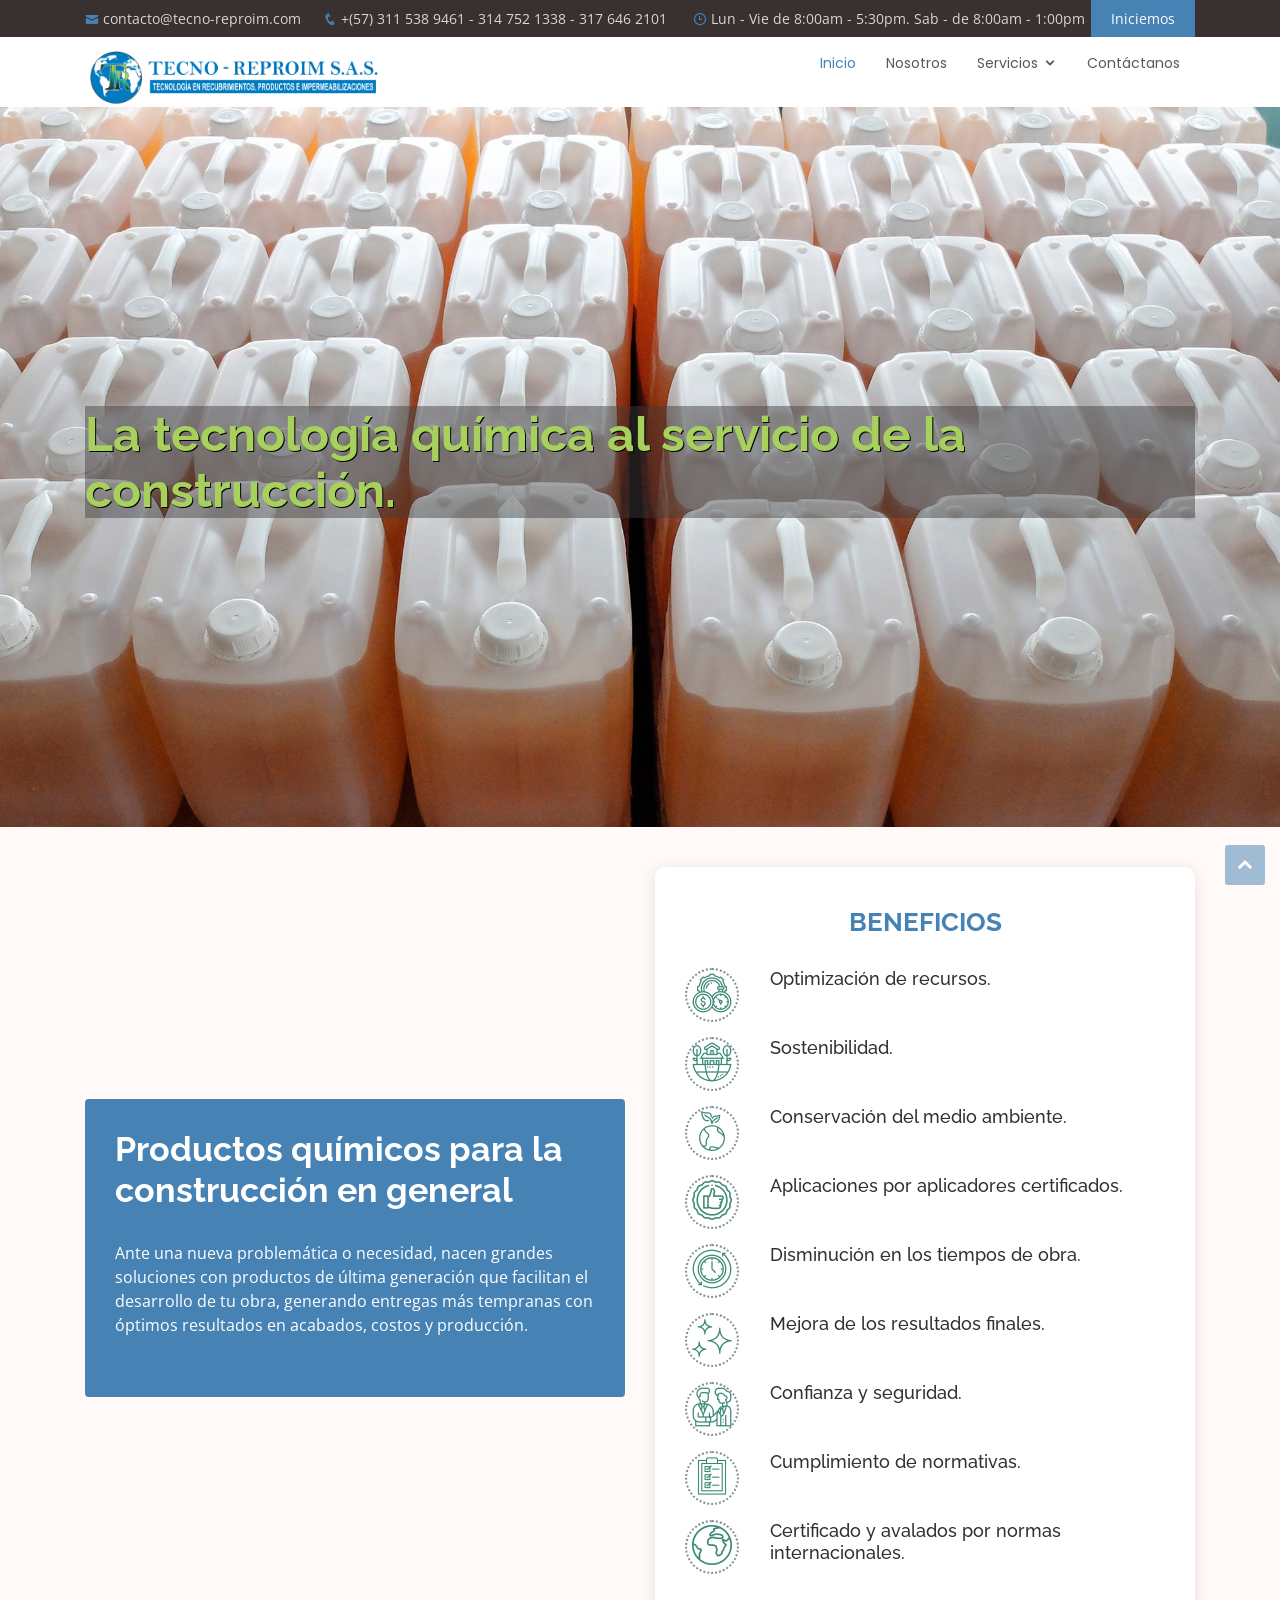
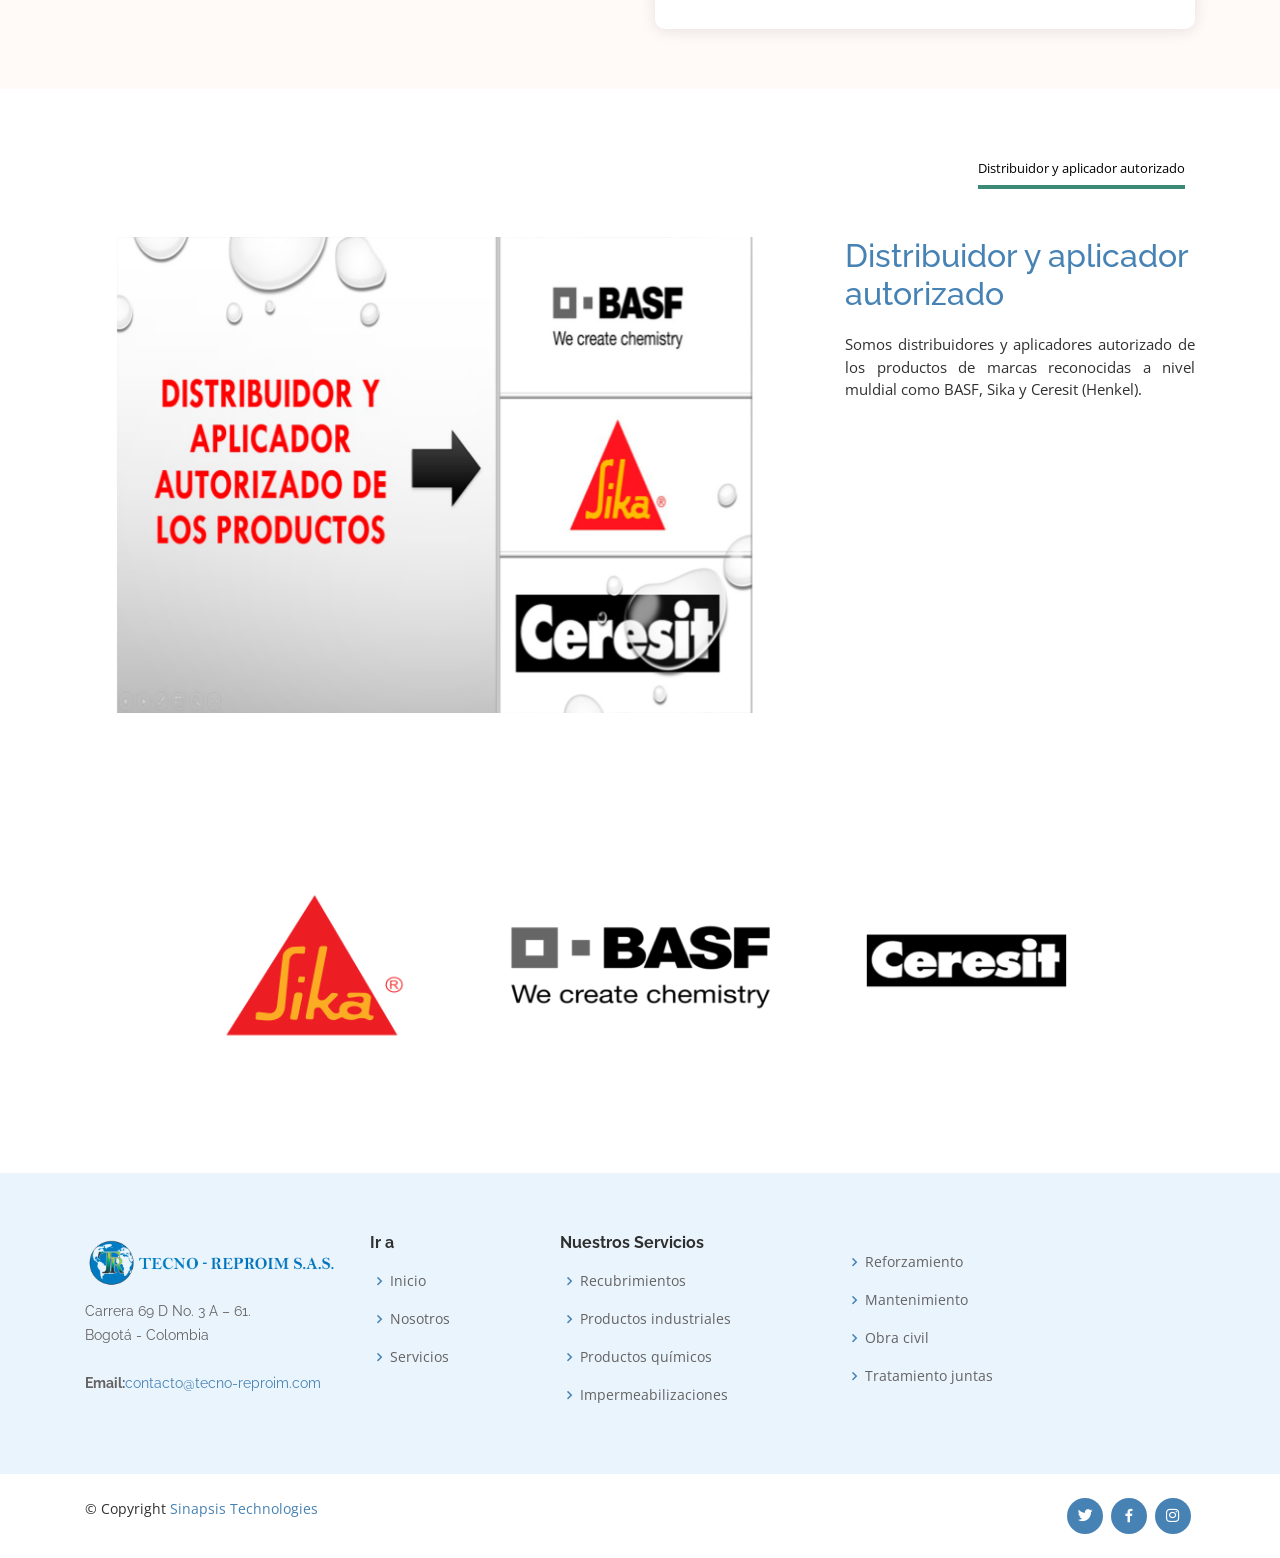
<file: chemicals.html>
<!DOCTYPE html>
<html lang="en">

<head>
  <meta charset="utf-8">
  <meta content="width=device-width, initial-scale=1.0" name="viewport">

  <title>Tecno-Reproim | Productos químicos</title>
  <meta content="Tecno-reproim es una empresa dedicada a la aplicación de recubrimientos industriales para
  pisos, comercialización de productos químicos para la construcción de mantenimiento industrial, limpieza y desinfección, impermeabilizaciones,
  reforzamiento estructural, mantenimiento locativo, obra civil, tratamiento de juntas y fisuras." name="description">
  <meta content="Impermeabilización, Recubrimientos, Reforzamiento Estructural, Productos Industriales, mantenimiento locativo" name="keywords">

  <!-- Favicons -->
  <link href="assets/img/favicon-16x16.png" rel="icon">

  <!-- Google Fonts -->
  <link href="https://fonts.googleapis.com/css?family=Open+Sans:300,300i,400,400i,600,600i,700,700i|Raleway:300,300i,400,400i,500,500i,600,600i,700,700i|Poppins:300,300i,400,400i,500,500i,600,600i,700,700i" rel="stylesheet">

  <!-- Vendor CSS Files -->
  <link href="assets/vendor/bootstrap/css/bootstrap.min.css" rel="stylesheet">
  <link href="assets/vendor/icofont/icofont.min.css" rel="stylesheet">
  <link href="assets/vendor/boxicons/css/boxicons.min.css" rel="stylesheet">
  <link href="assets/vendor/venobox/venobox.css" rel="stylesheet">
  <link href="assets/vendor/owl.carousel/assets/owl.carousel.min.css" rel="stylesheet">
  <link href="assets/vendor/aos/aos.css" rel="stylesheet">
  <link rel="stylesheet" type="text/css" href="assets/font/flaticon.css">
  <link rel="stylesheet" href="https://cdnjs.cloudflare.com/ajax/libs/animate.css/4.0.0/animate.min.css"/>

  <!-- Template Main CSS File -->
  <link href="assets/css/style.css" rel="stylesheet">
  <link rel="stylesheet" href="https://cdnjs.cloudflare.com/ajax/libs/animate.css/3.7.2/animate.min.css">
</head>

<body>
  <!-- ======= Top Bar ======= -->
  <section id="topbar" class="d-none d-lg-block">
    <div class="container d-flex">
      <div class="contact-info mr-auto">
        <ul>
          <li><i class="icofont-envelope"></i><a href="mailto:contacto@tecno-reproim.com">contacto@tecno-reproim.com</a></li>
          <li><i class="icofont-phone"></i><a href="tel:573115389461">+(57) 311 538 9461</a> - <a
              href="tel:3147521338">314 752 1338</a> - <a href="tel:3176462101">317 646 2101</a></li>
          <li><i class="icofont-clock-time icofont-flip-horizontal"></i> Lun - Vie de 8:00am - 5:30pm. Sab - de 8:00am -
            1:00pm</li>
        </ul>

      </div>
      <div class="cta">
        <a href="#about" class="scrollto">Iniciemos</a>
      </div>
    </div>
  </section>

  <!-- ======= Header ======= -->
  <header id="header">
    <div class="container d-flex">

      <div class="logo mr-auto">
        <h1 class="text-light"><a href="index.html"><img src="assets/img/logo-01.png" style="width: 300px;" alt=""></a></h1>
        <!-- Uncomment below if you prefer to use an image logo -->
        <!-- <a href="index.html"><img src="assets/img/logo.png" alt="" class="img-fluid"></a>-->
      </div>

      <nav class="nav-menu d-none d-lg-block">
        <ul>
          <li class="active"><a href="index.html">Inicio</a></li>
          <li><a href="index.html#about">Nosotros</a></li>
          <li class="drop-down"><a >Servicios</a>
            <ul>
              <li><a href="coverings.html">Recubrimientos industriales</a></li>
              <li><a href="industrial.html">Productos de mantenimiento</a></li>
              <li><a href="chemicals.html">Productos químicos</a></li>
              <li><a href="waterproofing.html">Impermeabilizaciones</a></li>
              <li><a href="reinforcement.html">Reforzamiento estructural</a></li>
              <li><a href="maintenance.html">Mantenimiento locativo</a></li>
              <li><a href="civil-work.html">Obra civil</a></li>
              <li><a href="treatment.html">Tratamiento de juntas</a></li>
            </ul>
          </li>
          <li><a href="index.html#contact">Contáctanos</a></li>

        </ul>
      </nav><!-- .nav-menu -->

    </div>
  </header><!-- End Header -->
  <!-- ======= Hero Section ======= -->
  <section id="hero" class="d-flex flex-column justify-content-center align-items-center" style="background: url('assets/img/slider/slide3-serv.jpg') center center; background-size: cover;">    
    <div id="carouselExampleCaptions" class="carousel slide" data-ride="carousel">
    <div class="container" data-aos="fade-in">
      <h1 class="carousel-title">La tecnología química al servicio de la construcción.</h1>
    </div>
  </section>
  <!-- End Hero -->
  <main id="main">

    <!-- ======= Service Description Section ======= -->
    <section id="description" class="section-bg">
      <div class="container">
        <div class="row">
          <div class="service-description col-lg-6" data-aos="fade-up">
            <div class="content">
              <h3>Productos químicos para la construcción en general</h3>
              <p>
                Ante una nueva problemática o necesidad, nacen grandes soluciones con productos de última generación que facilitan 
                el desarrollo de tu obra, generando entregas más tempranas con óptimos resultados en acabados, costos y producción.
              </p>
            </div>
          </div>
          <div class="col-lg-6" data-aos="fade-up" data-aos-delay="300">
            <div class="icon-boxes d-flex flex-column justify-content-center">
              <div class="row">
                <div class="col-xl-12 col-md-12 col-sm-12 col-xs-12 mx-auto d-flex align-items-stretch" data-aos="fade-up" >
                  <div class="icon-box col-md-12 mt-xl-0">
                    <h4>Beneficios</h4>
                    <div class="benefit animated backInRight delay-3s">
                      <div class="icon">
                        <i class="flaticon flaticon-efficiency"></i>
                      </div>
                      <h6 class="title">Optimización de recursos.</h6>
                    </div>
                    <div class="benefit animated backInRight">
                      <div class="icon">
                        <i class="flaticon flaticon-concept"></i>
                      </div>
                      <h6 class="title">Sostenibilidad.</h6>
                    </div>
                    <div class="benefit animated backInRight">
                      <div class="icon">
                        <i class="flaticon flaticon-green"></i>
                      </div>
                      <h6 class="title">Conservación del medio ambiente.</h6>
                    </div>
                    <div class="benefit animated backInRight">
                      <div class="icon">
                        <i class="flaticon flaticon-quality"></i>
                      </div>
                      <h6 class="title">Aplicaciones por aplicadores certificados.</h6>
                    </div>
                    <div class="benefit animated backInRight">
                      <div class="icon">
                        <i class="flaticon flaticon-clock"></i>
                      </div>
                      <h6 class="title">Disminución en los tiempos de obra.</h6>
                    </div>
                    <div class="benefit animated backInRight">
                      <div class="icon">
                        <i class="flaticon flaticon-clean-1"></i>
                      </div>
                      <h6 class="title">Mejora de los resultados finales.</h6>
                    </div>
                    <div class="benefit animated backInRight">
                      <div class="icon">
                        <i class="flaticon flaticon-trust"></i>
                      </div>
                      <h6 class="title">Confianza y seguridad.</h6>
                    </div>
                    <div class="benefit animated backInRight">
                      <div class="icon">
                        <i class="flaticon flaticon-checklist"></i>
                      </div>
                      <h6 class="title">Cumplimiento de normativas.</h6>
                    </div>
                    <div class="benefit animated backInRight">
                      <div class="icon">
                        <i class="flaticon flaticon-global"></i>
                      </div>
                      <h6 class="title">Certificado y avalados por normas internacionales.</h6>
                    </div>
                  </div>
                </div>
              </div>
            </div>
          </div>
        </div>
      </div>
    </section><!-- End Service Description Section -->
    <!-- ======= Services Section ======= -->
    <section id="services">
      <div class="container">        
        <div class="row mb-5">
          <div class="col-md-12 text-right">
            <nav class="custom-tab nav" role="tablist"  class="nav nav-tabs" id="nav-tab" role="tablist">
              <a href="#nav-one" class="nav-item nav-link category active" data-filter="distribuidor" data-toggle="tab" role="tab" aria-controls="nav-one" aria-selected="true">Distribuidor y aplicador autorizado</a>
            </nav>
          </div>
        </div>

        <div class="row">
          <div class="col-12">
            <div class="tab-content" id="nav-tabContent">
              <div class="tab-pane fade show active" id="nav-one" role="tabpanel" aria-labelledby="nav-one-tab">
                <div class="row">
                  <div class="col-md-7 mx-auto animate__animated animate__fadeInLeft">
                    <img src="assets/img/services/IMAGEN14.jpg" alt="Image" class="img-fluid">
                  </div>
                  <div class="col-md-4 ml-auto">
                    <h2 class="line-bottom animate__animated animate__pulse">Distribuidor y aplicador autorizado</h2>
                    <p class="animate__animated animate__flipInX">Somos distribuidores y aplicadores autorizado de los productos de marcas reconocidas a nivel muldial como BASF, 
                      Sika y Ceresit (Henkel).</p>
                  </div>
                </div>
              </div>
            </div>
          </div>
        </div>
      </div>
    </section><!-- End Services Section -->
    <section id="gallery">
      <article class="box-img distribuidor"><figure><img src="assets/img/providers/sika-logo.png" /></figure></article>
      <article class="box-img distribuidor"><figure><img src="assets/img/providers/basf-logo.png" /></figure></article>
      <article class="box-img distribuidor"><figure><img src="assets/img/providers/ceresit-logo.png" /></figure></article>
    </section>
  </main><!-- End #main -->

  <!-- ======= Footer ======= -->
  <footer id="footer">

    <div class="footer-top">
      <div class="container">
        <div class="row">

          <div class="col-lg-3 col-md-6 footer-contact">
            <h3><img src="assets/img/logo-02.png" alt="" style="width: 100%;"></h3>
            <p>
              Carrera 69 D No. 3 A – 61.<br>              
              Bogotá - Colombia <br><br>
              <strong>Email:</strong><a href="mailto:contacto@tecno-reproim.com">contacto@tecno-reproim.com</a><br>
            </p>
          </div>

          <div class="col-lg-2 col-md-6 footer-links">
            <h4>Ir a</h4>
            <ul>
              <li><i class="bx bx-chevron-right"></i> <a href="index.html">Inicio</a></li>
              <li><i class="bx bx-chevron-right"></i> <a href="index.html#about">Nosotros</a></li>
              <li><i class="bx bx-chevron-right"></i> <a href="index.html#services">Servicios</a></li>
            </ul>
          </div>

          <div class="col-lg-3 col-md-6 footer-links">
            <h4>Nuestros Servicios</h4>
            <ul>
              <li><i class="bx bx-chevron-right"></i> <a href="coverings.html">Recubrimientos</a></li>
              <li><i class="bx bx-chevron-right"></i> <a href="industrial.html">Productos industriales</a></li>
              <li><i class="bx bx-chevron-right"></i> <a href="chemicals.html">Productos químicos</a></li>
              <li><i class="bx bx-chevron-right"></i> <a href="waterproofing.html">Impermeabilizaciones</a></li>              
            </ul>
          </div>

          <div class="col-lg-4 col-md-6 footer-links">
            <h4></h4>
            <ul>
              <li><i class="bx bx-chevron-right"></i> <a href="reinforcement.html">Reforzamiento</a></li>
              <li><i class="bx bx-chevron-right"></i> <a href="maintenance.html">Mantenimiento</a></li>
              <li><i class="bx bx-chevron-right"></i> <a href="civil-work.html">Obra civil</a></li>
              <li><i class="bx bx-chevron-right"></i> <a href="ttreatment.html">Tratamiento juntas</a></li>
            </ul>
          </div>

        </div>
      </div>
    </div>

    <div class="container d-lg-flex py-4">

      <div class="mr-lg-auto text-center text-lg-left">
        <div class="copyright">
          &copy; Copyright <a href="https://www.sinapsistechnologies.com.co" target="_blank">Sinapsis Technologies</a>
        </div>
        <div class="credits">
          <!-- All the links in the footer should remain intact. -->
          <!-- You can delete the links only if you purchased the pro version. -->
          <!-- Licensing information: https://bootstrapmade.com/license/ -->
          <!-- Purchase the pro version with working PHP/AJAX contact form: https://bootstrapmade.com/flexor-free-multipurpose-bootstrap-template/ -->
          <!-- Designed by <a href="https://bootstrapmade.com/">BootstrapMade</a> -->
        </div>
      </div>
      <div class="social-links text-center text-lg-right pt-3 pt-lg-0">
        <a href="https://twitter.com/reproim" class="twitter"><i class="bx bxl-twitter"></i></a>
        <a href="https://www.facebook.com/tecno.reproim.7" class="facebook"><i class="bx bxl-facebook"></i></a>
        <a href="https://www.instagram.com/tecno_reproim/" class="instagram"><i class="bx bxl-instagram"></i></a>
      </div>
    </div>
  </footer><!-- End Footer -->

  <a href="#" class="back-to-top"><i class="icofont-simple-up"></i></a>

  <!-- Vendor JS Files -->
  <script src="assets/vendor/jquery/jquery.min.js"></script>
  <script src="assets/vendor/bootstrap/js/bootstrap.bundle.min.js"></script>
  <script src="assets/vendor/jquery.easing/jquery.easing.min.js"></script>
  <script src="assets/vendor/php-email-form/validate.js"></script>
  <script src="assets/vendor/jquery-sticky/jquery.sticky.js"></script>
  <script src="assets/vendor/venobox/venobox.min.js"></script>
  <script src="assets/vendor/owl.carousel/owl.carousel.min.js"></script>
  <script src="assets/vendor/isotope-layout/isotope.pkgd.min.js"></script>
  <script src="assets/vendor/aos/aos.js"></script>

  <!-- Template Main JS File -->
  <script src="assets/js/main.js"></script>

</body>

</html>
</file>
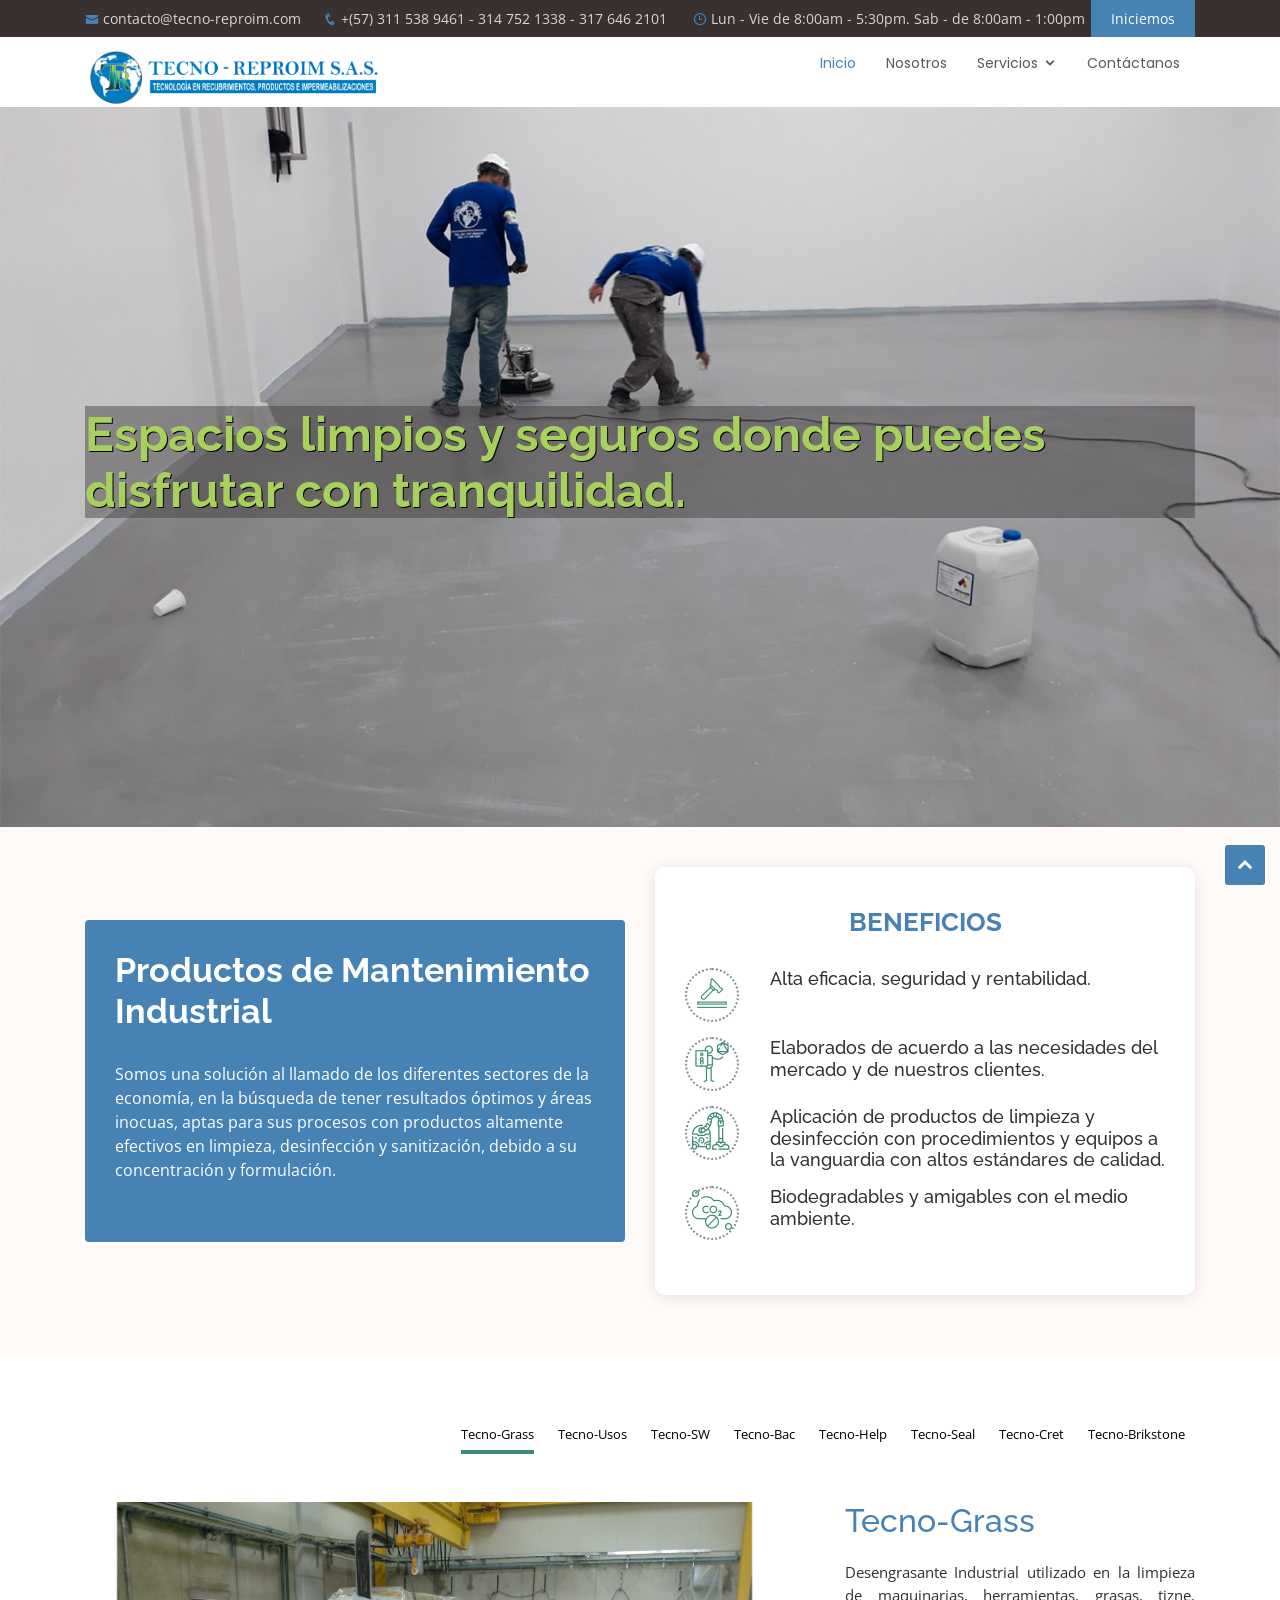
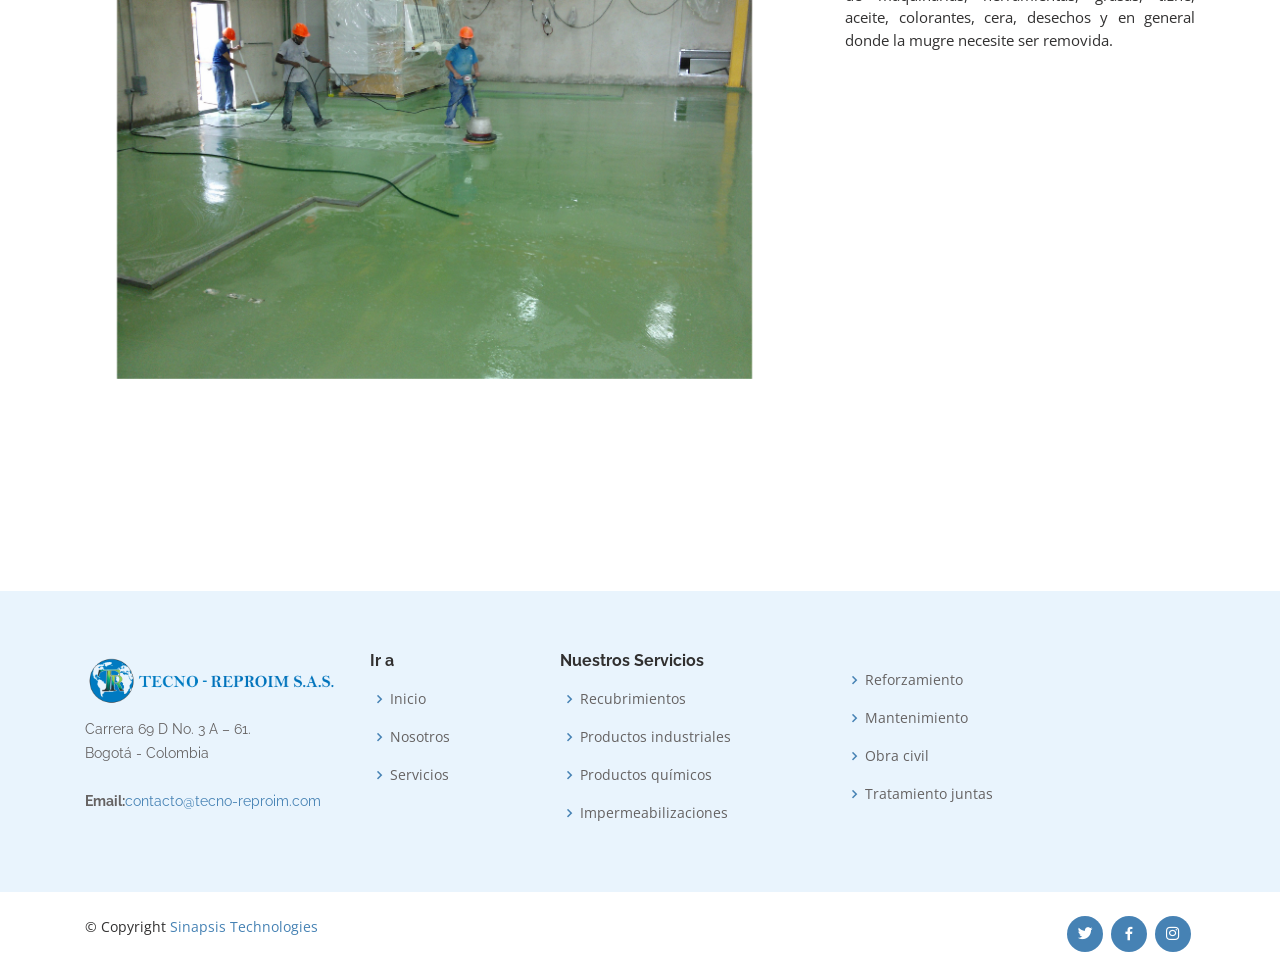
<file: industrial.html>
<!DOCTYPE html>
<html lang="en">

<head>
  <meta charset="utf-8">
  <meta content="width=device-width, initial-scale=1.0" name="viewport">

  <title>Tecno-Reproim | Productos de mantenimiento</title>
  <meta content="Tecno-reproim es una empresa dedicada a la aplicación de recubrimientos industriales para
  pisos, comercialización de productos químicos para la construcción de mantenimiento industrial, limpieza y desinfección, impermeabilizaciones,
  reforzamiento estructural, mantenimiento locativo, obra civil, tratamiento de juntas y fisuras." name="description">
  <meta content="Impermeabilización, Recubrimientos, Reforzamiento Estructural, Productos Industriales, mantenimiento locativo" name="keywords">

  <!-- Favicons -->
  <link href="assets/img/favicon-16x16.png" rel="icon">

  <!-- Google Fonts -->
  <link href="https://fonts.googleapis.com/css?family=Open+Sans:300,300i,400,400i,600,600i,700,700i|Raleway:300,300i,400,400i,500,500i,600,600i,700,700i|Poppins:300,300i,400,400i,500,500i,600,600i,700,700i" rel="stylesheet">

  <!-- Vendor CSS Files -->
  <link href="assets/vendor/bootstrap/css/bootstrap.min.css" rel="stylesheet">
  <link href="assets/vendor/icofont/icofont.min.css" rel="stylesheet">
  <link href="assets/vendor/boxicons/css/boxicons.min.css" rel="stylesheet">
  <link href="assets/vendor/venobox/venobox.css" rel="stylesheet">
  <link href="assets/vendor/owl.carousel/assets/owl.carousel.min.css" rel="stylesheet">
  <link href="assets/vendor/aos/aos.css" rel="stylesheet">
  <link rel="stylesheet" type="text/css" href="assets/font/flaticon.css">
  <link rel="stylesheet" href="https://cdnjs.cloudflare.com/ajax/libs/animate.css/4.0.0/animate.min.css"/>

  <!-- Template Main CSS File -->
  <link href="assets/css/style.css" rel="stylesheet">
  <link rel="stylesheet" href="https://cdnjs.cloudflare.com/ajax/libs/animate.css/3.7.2/animate.min.css">
</head>

<body>
  <!-- ======= Top Bar ======= -->
  <section id="topbar" class="d-none d-lg-block">
    <div class="container d-flex">
      <div class="contact-info mr-auto">
        <ul>
          <li><i class="icofont-envelope"></i><a href="mailto:contacto@tecno-reproim.com">contacto@tecno-reproim.com</a></li>
          <li><i class="icofont-phone"></i><a href="tel:573115389461">+(57) 311 538 9461</a> - <a
              href="tel:3147521338">314 752 1338</a> - <a href="tel:3176462101">317 646 2101</a></li>
          <li><i class="icofont-clock-time icofont-flip-horizontal"></i> Lun - Vie de 8:00am - 5:30pm. Sab - de 8:00am -
            1:00pm</li>
        </ul>
      </div>
      <div class="cta">
        <a href="#about" class="scrollto">Iniciemos</a>
      </div>
    </div>
  </section>

  <!-- ======= Header ======= -->
  <header id="header">
    <div class="container d-flex">

      <div class="logo mr-auto">
        <h1 class="text-light"><a href="index.html"><img src="assets/img/logo-01.png" style="width: 300px;" alt=""></a></h1>
        <!-- Uncomment below if you prefer to use an image logo -->
        <!-- <a href="index.html"><img src="assets/img/logo.png" alt="" class="img-fluid"></a>-->
      </div>

      <nav class="nav-menu d-none d-lg-block">
        <ul>
          <li class="active"><a href="index.html">Inicio</a></li>
          <li><a href="index.html#about">Nosotros</a></li>
          <li class="drop-down"><a >Servicios</a>
            <ul>
              <li><a href="coverings.html">Recubrimientos industriales</a></li>
              <li><a href="industrial.html">Productos de mantenimiento</a></li>
              <li><a href="chemicals.html">Productos químicos</a></li>
              <li><a href="waterproofing.html">Impermeabilizaciones</a></li>
              <li><a href="reinforcement.html">Reforzamiento estructural</a></li>
              <li><a href="maintenance.html">Mantenimiento locativo</a></li>
              <li><a href="civil-work.html">Obra civil</a></li>
              <li><a href="treatment.html">Tratamiento de juntas</a></li>
            </ul>
          </li>
          <li><a href="index.html#contact">Contáctanos</a></li>

        </ul>
      </nav><!-- .nav-menu -->

    </div>
  </header><!-- End Header -->
  <!-- ======= Hero Section ======= -->
  <section id="hero" class="d-flex flex-column justify-content-center align-items-center" style="background: url('assets/img/slider/slide2-serv.jpg') center center; background-size: cover;">    
    <div id="carouselExampleCaptions" class="carousel slide" data-ride="carousel">
    <div class="container" data-aos="fade-in">
      <h1 class="carousel-title">Espacios limpios y seguros donde puedes disfrutar con tranquilidad. </h1>
    </div>
  </section>
  <!-- End Hero -->
  <main id="main">

    <!-- ======= Service Description Section ======= -->
    <section id="description" class="section-bg">
      <div class="container">
        <div class="row">
          <div class="service-description col-lg-6" data-aos="fade-up">
            <div class="content">
              <h3>Productos de Mantenimiento Industrial</h3>
              <p>
                Somos una solución al llamado de los diferentes sectores de la economía, en la búsqueda de tener 
                resultados óptimos y áreas inocuas, aptas para sus procesos con productos altamente efectivos en 
                limpieza, desinfección y sanitización, debido a su concentración y formulación. 
              </p>
            </div>
          </div>
          <div class="col-lg-6" data-aos="fade-up" data-aos-delay="300">
            <div class="icon-boxes d-flex flex-column justify-content-center">
              <div class="row">
                <div class="col-xl-12 col-md-12 col-sm-12 col-xs-12 mx-auto d-flex align-items-stretch" data-aos="fade-up" >
                  <div class="icon-box col-md-12 mt-xl-0">
                    <h4>Beneficios</h4>
                    <div class="benefit animated backInRight delay-3s">
                      <div class="icon">
                        <i class="flaticon flaticon-durable"></i>
                      </div>
                      <h6 class="title">Alta eficacia, seguridad y rentabilidad.</h6>
                    </div>
                    <div class="benefit animated backInRight">
                      <div class="icon">
                        <i class="flaticon flaticon-need"></i>
                      </div>
                      <h6 class="title">Elaborados de acuerdo a las necesidades del mercado y de nuestros clientes.</h6>
                    </div>
                    <div class="benefit animated backInRight">
                      <div class="icon">
                        <i class="flaticon flaticon-vacuum-cleaner"></i>
                      </div>
                      <h6 class="title">Aplicación de productos de limpieza y desinfección con procedimientos y equipos a la 
                        vanguardia con altos estándares de calidad.</h6>
                    </div>
                    <div class="benefit animated backInRight">
                      <div class="icon">
                        <i class="flaticon flaticon-ecology-and-environment"></i>
                      </div>
                      <h6 class="title">Biodegradables y amigables con el medio ambiente.</h6>
                    </div>
                  </div>
                </div>
              </div>
            </div>
          </div>
        </div>
      </div>
    </section><!-- End Service Description Section -->
    <!-- ======= Services Section ======= -->
    <section id="services">
      <div class="container">        
        <div class="row mb-5">
          <div class="col-md-12 text-right">
            <nav class="custom-tab nav" role="tablist"  class="nav nav-tabs" id="nav-tab" role="tablist">
              <a href="#nav-one" class="nav-item nav-link category active" data-filter="grass" data-toggle="tab" role="tab" aria-controls="nav-one" aria-selected="true">Tecno-Grass</a>
              <a href="#nav-two" class="nav-item nav-link category" data-filter="usos" data-toggle="tab" role="tab" aria-controls="nav-two" aria-selected="false">Tecno-Usos</a>
              <a href="#nav-three" class="nav-item nav-link category" data-filter="sw" data-toggle="tab" role="tab" aria-controls="nav-three" aria-selected="false">Tecno-SW</a>
              <a href="#nav-four" class="nav-item nav-link category" data-filter="bac" data-toggle="tab" role="tab" aria-controls="nav-four" aria-selected="false">Tecno-Bac</a>
              <a href="#nav-five" class="nav-item nav-link category" data-filter="help" data-toggle="tab" role="tab" aria-controls="nav-five" aria-selected="false">Tecno-Help</a>
              <a href="#nav-six" class="nav-item nav-link category" data-filter="seal" data-toggle="tab" role="tab" aria-controls="nav-six" aria-selected="false">Tecno-Seal</a>
              <a href="#nav-seven" class="nav-item nav-link category" data-filter="cret" data-toggle="tab" role="tab" aria-controls="nav-seven" aria-selected="false">Tecno-Cret</a>
              <a href="#nav-eight" class="nav-item nav-link category" data-filter="brikstone" data-toggle="tab" role="tab" aria-controls="nav-eight" aria-selected="false">Tecno-Brikstone</a>
            </nav>
          </div>
        </div>

        <div class="row">
          <div class="col-12">
            <div class="tab-content" id="nav-tabContent">
              <div class="tab-pane fade show active" id="nav-one" role="tabpanel" aria-labelledby="nav-one-tab">
                <div class="row">
                  <div class="col-md-7 mx-auto animate__animated animate__fadeInLeft">
                    <img src="assets/img/services/IMAGEN8.jpg" alt="Image" class="img-fluid">
                  </div>
                  <div class="col-md-4 ml-auto">
                    <h2 class="line-bottom animate__animated animate__pulse">Tecno-Grass</h2>
                    <p class="animate__animated animate__flipInX">Desengrasante Industrial utilizado en la limpieza de maquinarias, 
                      herramientas, grasas, tizne, aceite, colorantes, cera, desechos y en general donde la mugre necesite ser removida.</p>
                  </div>
                </div>
              </div>
              <div class="tab-pane fade" id="nav-two" role="tabpanel" aria-labelledby="nav-two-tab">
                <div class="row">
                  <div class="col-md-7 mx-auto animate__animated animate__fadeInLeft">
                    <img src="assets/img/services/IMAGEN92.jpg" alt="Image" class="img-fluid">
                  </div>
                  <div class="col-md-4 ml-auto">
                    <h2 class="line-bottom animate__animated animate__pulse">Tecno-Usos</h2>
                    <p class="animate__animated animate__flipInX">Limpiador Líquido Multiusos agresivo, formulado para realizar una 
                      limpieza rápida, fácil y segura a los pisos, puertas, escalones, metal, vidrios o cualquier superficie que no sea 
                      dañada con el agua.</p>
                  </div>
                </div>
              </div>
              <div class="tab-pane fade" id="nav-three" role="tabpanel" aria-labelledby="nav-three-tab">
                <div class="row">
                  <div class="col-md-7 mx-auto animate__animated animate__fadeInLeft">
                    <img src="assets/img/services/IMAGEN95.jpg" alt="Image" class="img-fluid">
                  </div>
                  <div class="col-md-4 ml-auto">
                    <h2 class="line-bottom animate__animated animate__pulse">Tecno-SW</h2>
                    <p class="animate__animated animate__flipInX">Removedor de cera y limpiador industrial para trabajo pesado, es de acción rápida, 
                      emulsiona la cera vieja, eliminando la mugre, grasa y el aceite en una sola operación en pisos, paredes, mobiliarios, losas, 
                      baldosín, mármol, maquinaria y equipo de cocina.</p>
                  </div>
                </div>
              </div>
              <div class="tab-pane fade" id="nav-four" role="tabpanel" aria-labelledby="nav-four-tab">
                <div class="row">
                  <div class="col-md-7 mx-auto animate__animated animate__fadeInLeft">
                    <img src="assets/img/services/IMAGEN102.jpg" alt="Image" class="img-fluid">
                  </div>
                  <div class="col-md-4 ml-auto">
                    <h2 class="line-bottom animate__animated animate__pulse">Tecno-Bac</h2>
                    <p class="animate__animated animate__flipInX">Limpiador desinfectante, el cual tiene un mecanismo de acción biocida. Desinfecta 
                      y limpia pisos, paredes, baños, equipos de transporte y procesamiento de alimentos en hospital, hoteles y restaurantes, 
                      debido a que destruye bacterias, virus y hongos.</p>
                  </div>
                </div>
              </div>
              <div class="tab-pane fade" id="nav-five" role="tabpanel" aria-labelledby="nav-five-tab">
                <div class="row">
                  <div class="col-md-7 mx-auto animate__animated animate__fadeInLeft">
                    <img src="assets/img/services/IMAGEN112.jpg" alt="Image" class="img-fluid">
                  </div>
                  <div class="col-md-4 ml-auto">
                    <h2 class="line-bottom animate__animated animate__pulse">Tecno-Help</h2>
                    <p class="animate__animated animate__flipInX">Jabon Líquido desinfectante para manos de suave olor, se puede usar en 
                      cualquier lugar donde las manos están en contacto con suciedad y grasa pesada (plantas de alimentos, farmacéuticas, 
                      hoteles y oficinas). Es rendidor debido a su gran concentración y viscosidad.</p>
                  </div>
                </div>
              </div>
              <div class="tab-pane fade" id="nav-six" role="tabpanel" aria-labelledby="nav-six-tab">
                <div class="row">
                  <div class="col-md-7 mx-auto animate__animated animate__fadeInLeft">
                    <img src="assets/img/services/IMAGEN12_1.jpg" alt="Image" class="img-fluid">
                  </div>
                  <div class="col-md-4 ml-auto">
                    <h2 class="line-bottom animate__animated animate__pulse">Tecno-Seal</h2>
                    <p class="animate__animated animate__flipInX">Sellante polimerico autobrillante, antideslizante, resistente a la 
                      acción de detergentes, agua y refregado. Diseñado para pisos de vinilo, asfalto,  caucho, gres, linóleo, terrazo, 
                      madera, mármol y epóxicos en zonas de tráfico peatonal de cualquier industria.</p>
                  </div>
                </div>
              </div>
              <div class="tab-pane fade" id="nav-seven" role="tabpanel" aria-labelledby="nav-six-tab">
                <div class="row">
                  <div class="col-md-7 mx-auto animate__animated animate__fadeInLeft">
                    <img src="assets/img/services/IMAGEN13_1.jpg" alt="Image" class="img-fluid">
                  </div>
                  <div class="col-md-4 ml-auto">
                    <h2 class="line-bottom animate__animated animate__pulse">Tecno-Cret</h2>
                    <p class="animate__animated animate__flipInX">Sellante Acrílico protector que reduce la la absorción de  diversos 
                      tipos de suciedades (aceite, grasas y sustancias químicas), formación de polvo, manchas, el desgaste y deterioro 
                      en pisos de concreto. Mejora la apariencia, ya que deja la superficie lustrosa y resistente al tráfico.</p>
                  </div>
                </div>
              </div>
              <div class="tab-pane fade" id="nav-eight" role="tabpanel" aria-labelledby="nav-six-tab">
                <div class="row">
                  <div class="col-md-7 mx-auto animate__animated animate__fadeInLeft">
                    <img src="assets/img/services/IMAGEN25_1.jpg" alt="Image" class="img-fluid">
                  </div>
                  <div class="col-md-4 ml-auto">
                    <h2 class="line-bottom animate__animated animate__pulse">Tecno-Brikstone</h2>
                    <p class="animate__animated animate__flipInX">Desincrustante de acción rápida que elimina eflorescencias, carbonataciones, 
                      residuos de cemento, desmoldantes y curadores; ideal para limpiar pisos y muros de concreto, fachadas y equipos de 
                      mampostería. </p>
                  </div>
                </div>
              </div>
            </div>
          </div>
        </div>
      </div>
    </section><!-- End Services Section -->
    <section id="gallery">
      <article class="box-img sw" hidden><figure><img src="assets/img/services/IMAGEN93.jpg" /></figure></article>
      <article class="box-img sw" hidden><figure><img src="assets/img/services/IMAGEN94.jpg" /></figure></article>
      <article class="box-img sw" hidden><figure><img src="assets/img/services/IMAGEN95.jpg" /></figure></article>
      <article class="box-img seal" hidden><figure><img src="assets/img/services/IMAGEN12_2.jpg" /></figure></article>
      <article class="box-img seal" hidden><figure><img src="assets/img/services/IMAGEN13_2.jpg" /></figure></article>
      <article class="box-img cret" hidden><figure><img src="assets/img/services/IMAGEN13_2.jpg" /></figure></article>
    </section>
  </main><!-- End #main -->

  <!-- ======= Footer ======= -->
  <footer id="footer">

    <div class="footer-top">
      <div class="container">
        <div class="row">

          <div class="col-lg-3 col-md-6 footer-contact">
            <h3><img src="assets/img/logo-02.png" alt="" style="width: 100%;"></h3>
            <p>
              Carrera 69 D No. 3 A – 61.<br>              
              Bogotá - Colombia <br><br>
              <strong>Email:</strong><a href="mailto:contacto@tecno-reproim.com">contacto@tecno-reproim.com</a><br>
            </p>
          </div>

          <div class="col-lg-2 col-md-6 footer-links">
            <h4>Ir a</h4>
            <ul>
              <li><i class="bx bx-chevron-right"></i> <a href="index.html">Inicio</a></li>
              <li><i class="bx bx-chevron-right"></i> <a href="index.html#about">Nosotros</a></li>
              <li><i class="bx bx-chevron-right"></i> <a href="index.html#services">Servicios</a></li>
            </ul>
          </div>

          <div class="col-lg-3 col-md-6 footer-links">
            <h4>Nuestros Servicios</h4>
            <ul>
              <li><i class="bx bx-chevron-right"></i> <a href="coverings.html">Recubrimientos</a></li>
              <li><i class="bx bx-chevron-right"></i> <a href="industrial.html">Productos industriales</a></li>
              <li><i class="bx bx-chevron-right"></i> <a href="chemicals.html">Productos químicos</a></li>
              <li><i class="bx bx-chevron-right"></i> <a href="waterproofing.html">Impermeabilizaciones</a></li>              
            </ul>
          </div>

          <div class="col-lg-4 col-md-6 footer-links">
            <h4></h4>
            <ul>
              <li><i class="bx bx-chevron-right"></i> <a href="reinforcement.html">Reforzamiento</a></li>
              <li><i class="bx bx-chevron-right"></i> <a href="maintenance.html">Mantenimiento</a></li>
              <li><i class="bx bx-chevron-right"></i> <a href="civil-work.html">Obra civil</a></li>
              <li><i class="bx bx-chevron-right"></i> <a href="ttreatment.html">Tratamiento juntas</a></li>
            </ul>
          </div>

        </div>
      </div>
    </div>

    <div class="container d-lg-flex py-4">

      <div class="mr-lg-auto text-center text-lg-left">
        <div class="copyright">
          &copy; Copyright <a href="https://www.sinapsistechnologies.com.co" target="_blank">Sinapsis Technologies</a>
        </div>
        <div class="credits">
          <!-- All the links in the footer should remain intact. -->
          <!-- You can delete the links only if you purchased the pro version. -->
          <!-- Licensing information: https://bootstrapmade.com/license/ -->
          <!-- Purchase the pro version with working PHP/AJAX contact form: https://bootstrapmade.com/flexor-free-multipurpose-bootstrap-template/ -->
          <!-- Designed by <a href="https://bootstrapmade.com/">BootstrapMade</a> -->
        </div>
      </div>
      <div class="social-links text-center text-lg-right pt-3 pt-lg-0">
        <a href="https://twitter.com/reproim" class="twitter"><i class="bx bxl-twitter"></i></a>
        <a href="https://www.facebook.com/tecno.reproim.7" class="facebook"><i class="bx bxl-facebook"></i></a>
        <a href="https://www.instagram.com/tecno_reproim/" class="instagram"><i class="bx bxl-instagram"></i></a>
      </div>
    </div>
  </footer><!-- End Footer -->

  <a href="#" class="back-to-top"><i class="icofont-simple-up"></i></a>

  <!-- Vendor JS Files -->
  <script src="assets/vendor/jquery/jquery.min.js"></script>
  <script src="assets/vendor/bootstrap/js/bootstrap.bundle.min.js"></script>
  <script src="assets/vendor/jquery.easing/jquery.easing.min.js"></script>
  <script src="assets/vendor/php-email-form/validate.js"></script>
  <script src="assets/vendor/jquery-sticky/jquery.sticky.js"></script>
  <script src="assets/vendor/venobox/venobox.min.js"></script>
  <script src="assets/vendor/owl.carousel/owl.carousel.min.js"></script>
  <script src="assets/vendor/isotope-layout/isotope.pkgd.min.js"></script>
  <script src="assets/vendor/aos/aos.js"></script>

  <!-- Template Main JS File -->
  <script src="assets/js/main.js"></script>

</body>

</html>
</file>
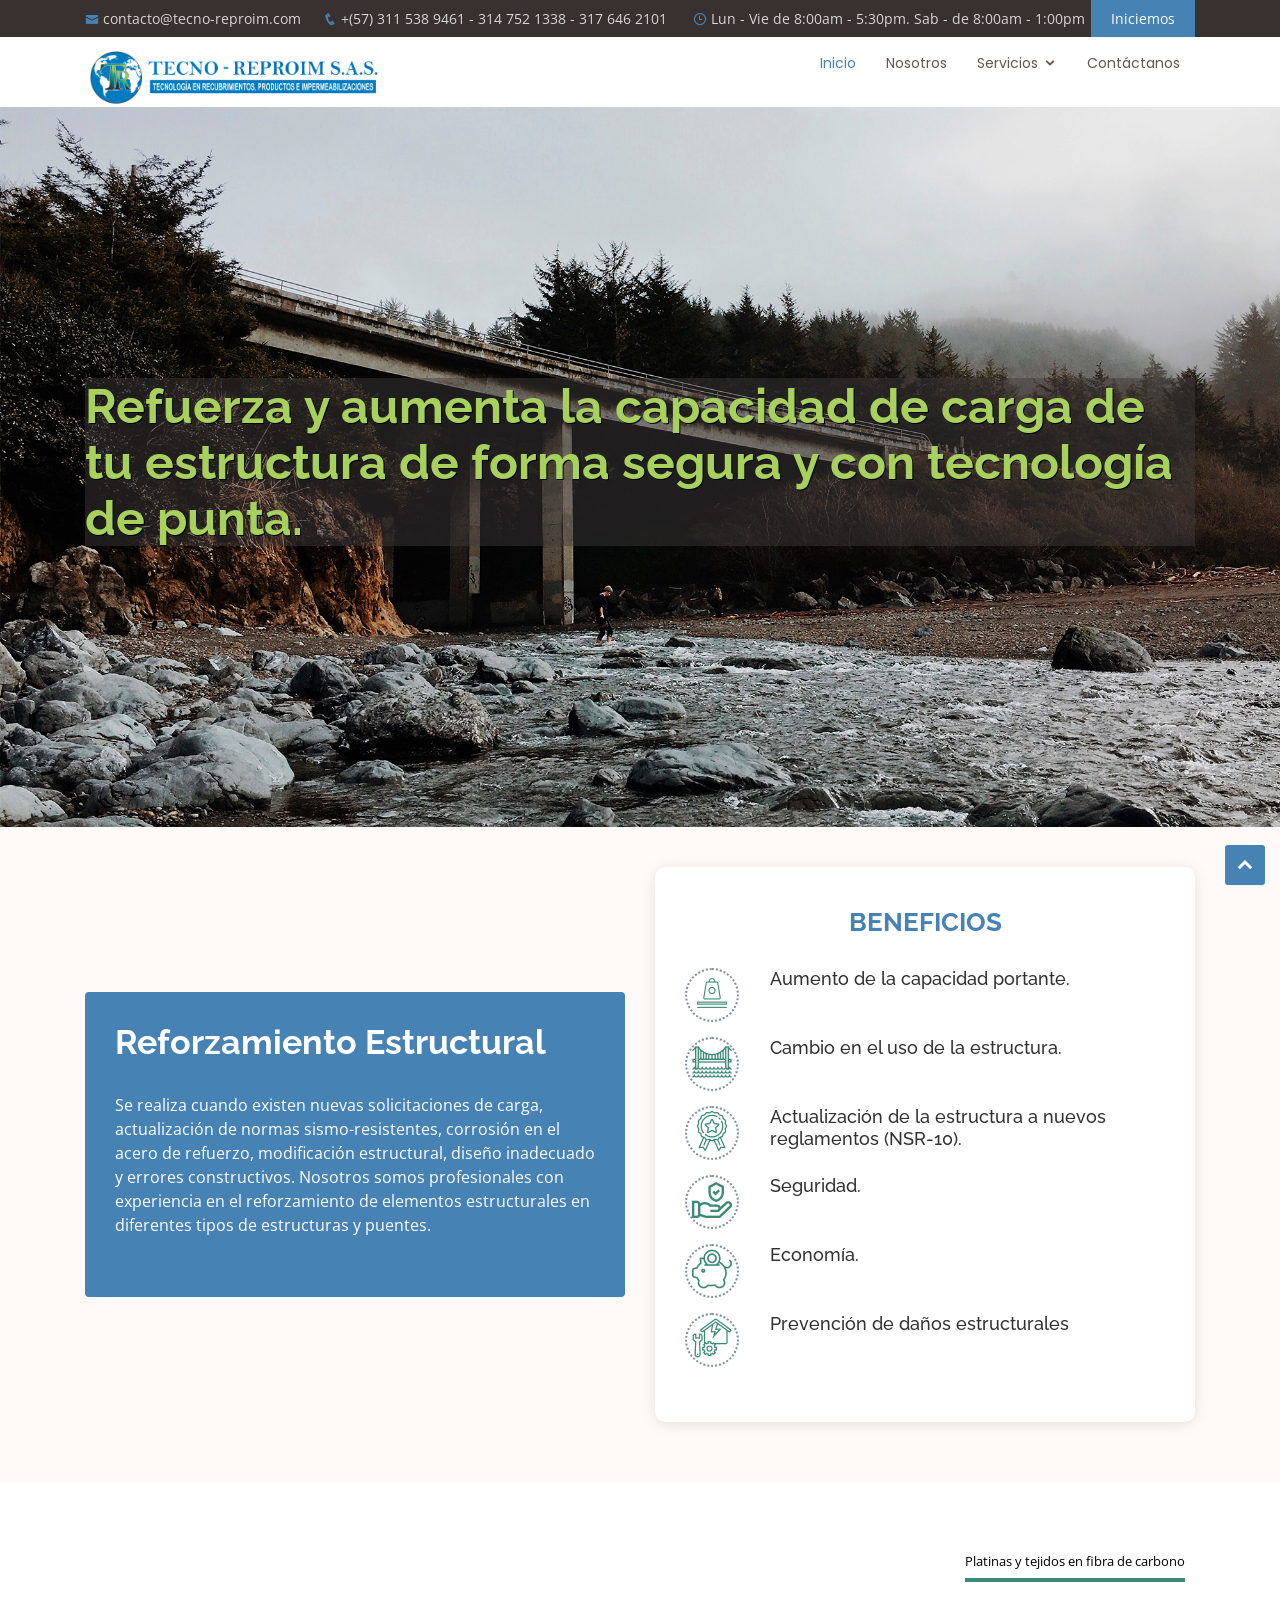
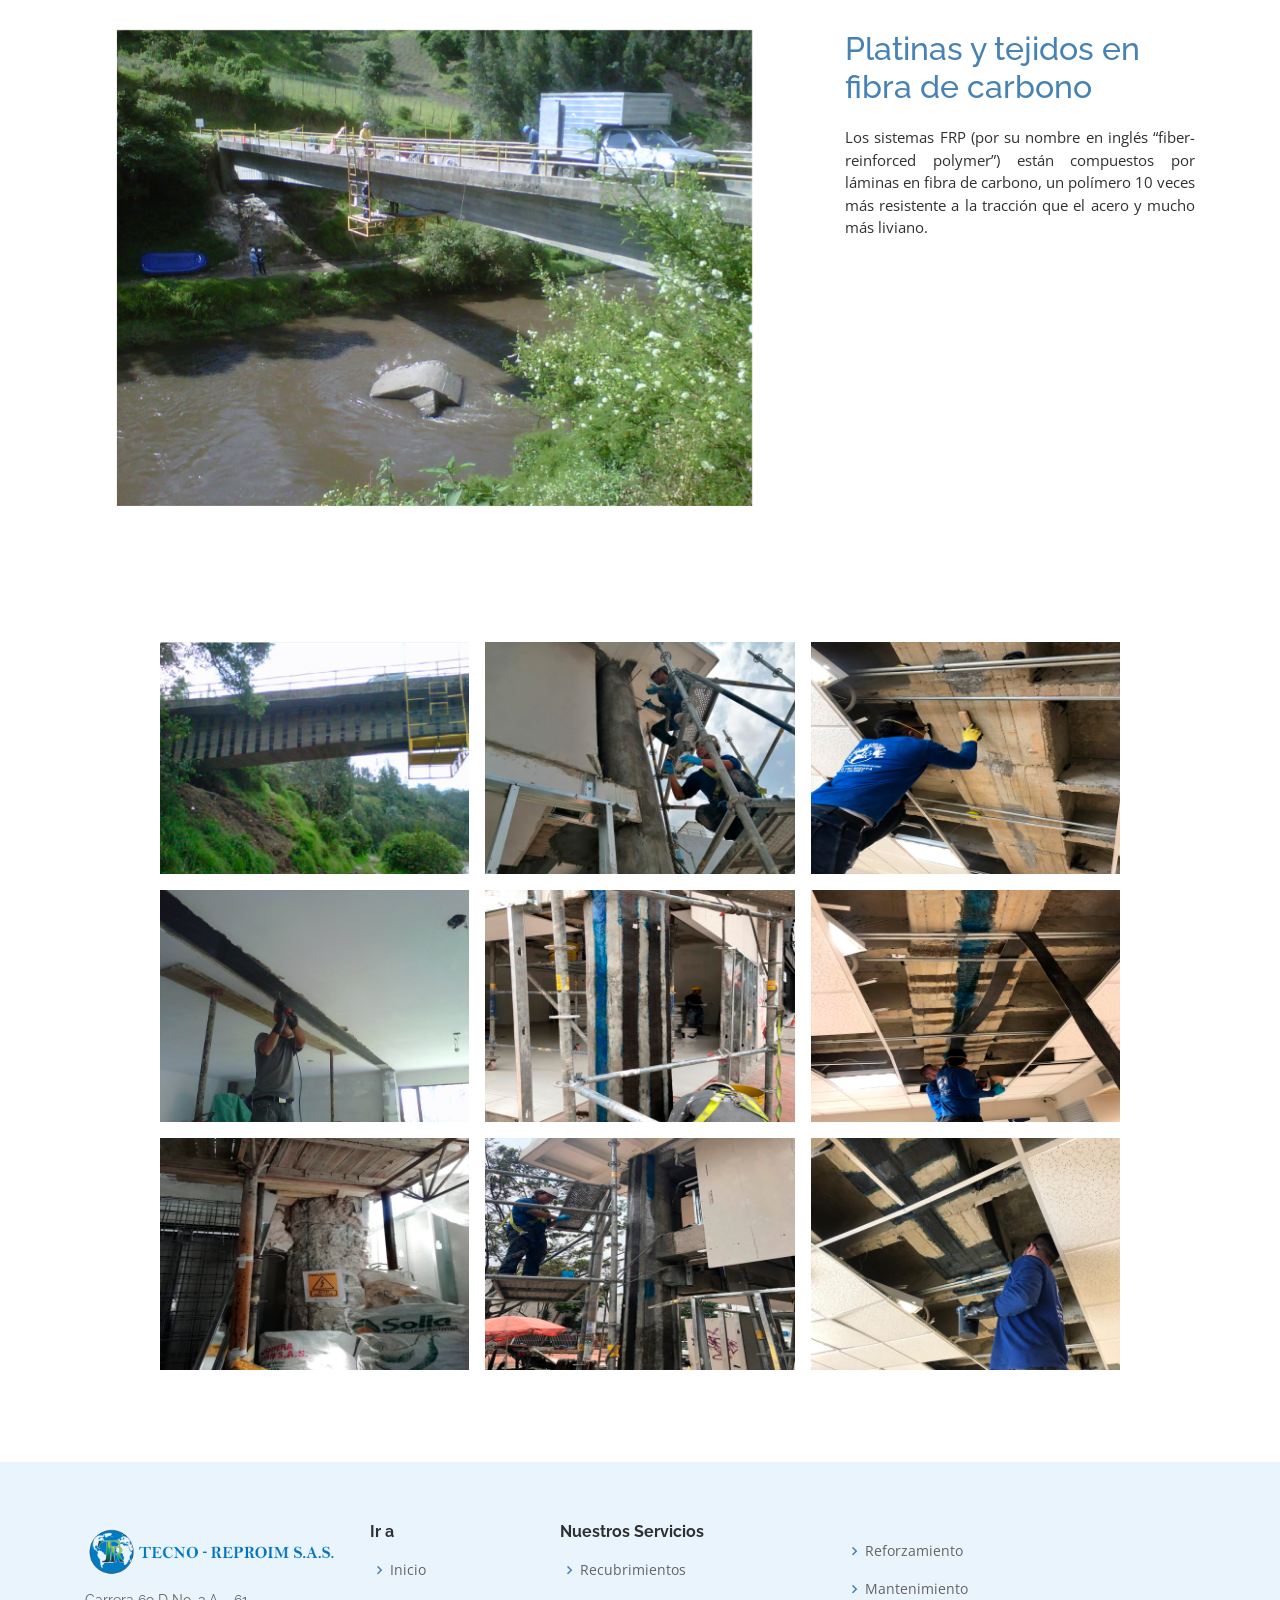
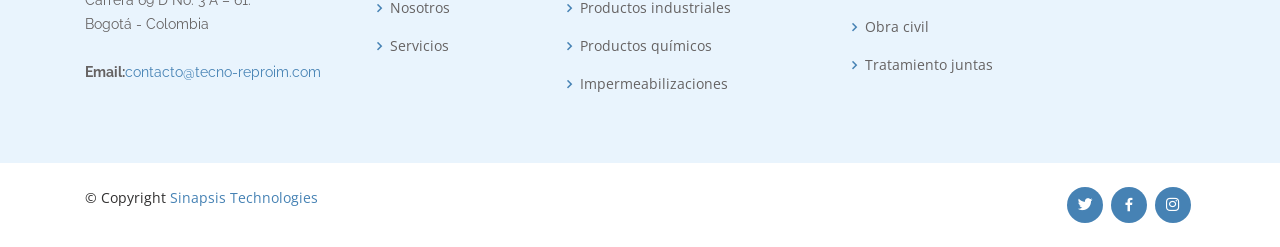
<file: reinforcement.html>
<!DOCTYPE html>
<html lang="en">

<head>
  <meta charset="utf-8">
  <meta content="width=device-width, initial-scale=1.0" name="viewport">

  <title>Tecno-Reproim | Reforzamiento Estructural</title>
  <meta content="Tecno-reproim es una empresa dedicada a la aplicación de recubrimientos industriales para
  pisos, comercialización de productos químicos para la construcción de mantenimiento industrial, limpieza y desinfección, impermeabilizaciones,
  reforzamiento estructural, mantenimiento locativo, obra civil, tratamiento de juntas y fisuras." name="description">
  <meta content="Impermeabilización, Recubrimientos, Reforzamiento Estructural, Productos Industriales, mantenimiento locativo" name="keywords">

  <!-- Favicons -->
  <link href="assets/img/favicon-16x16.png" rel="icon">

  <!-- Google Fonts -->
  <link href="https://fonts.googleapis.com/css?family=Open+Sans:300,300i,400,400i,600,600i,700,700i|Raleway:300,300i,400,400i,500,500i,600,600i,700,700i|Poppins:300,300i,400,400i,500,500i,600,600i,700,700i" rel="stylesheet">

  <!-- Vendor CSS Files -->
  <link href="assets/vendor/bootstrap/css/bootstrap.min.css" rel="stylesheet">
  <link href="assets/vendor/icofont/icofont.min.css" rel="stylesheet">
  <link href="assets/vendor/boxicons/css/boxicons.min.css" rel="stylesheet">
  <link href="assets/vendor/venobox/venobox.css" rel="stylesheet">
  <link href="assets/vendor/owl.carousel/assets/owl.carousel.min.css" rel="stylesheet">
  <link href="assets/vendor/aos/aos.css" rel="stylesheet">
  <link rel="stylesheet" type="text/css" href="assets/font/flaticon.css">
  <link rel="stylesheet" href="https://cdnjs.cloudflare.com/ajax/libs/animate.css/4.0.0/animate.min.css"/>

  <!-- Template Main CSS File -->
  <link href="assets/css/style.css" rel="stylesheet">
  <link rel="stylesheet" href="https://cdnjs.cloudflare.com/ajax/libs/animate.css/3.7.2/animate.min.css">
</head>

<body>
  <!-- ======= Top Bar ======= -->
  <section id="topbar" class="d-none d-lg-block">
    <div class="container d-flex">
      <div class="contact-info mr-auto">
        <ul>
          <li><i class="icofont-envelope"></i><a href="mailto:contacto@tecno-reproim.com">contacto@tecno-reproim.com</a></li>
          <li><i class="icofont-phone"></i><a href="tel:573115389461">+(57) 311 538 9461</a> - <a
              href="tel:3147521338">314 752 1338</a> - <a href="tel:3176462101">317 646 2101</a></li>
          <li><i class="icofont-clock-time icofont-flip-horizontal"></i> Lun - Vie de 8:00am - 5:30pm. Sab - de 8:00am -
            1:00pm</li>
        </ul>
      </div>
      <div class="cta">
        <a href="#about" class="scrollto">Iniciemos</a>
      </div>
    </div>
  </section>

  <!-- ======= Header ======= -->
  <header id="header">
    <div class="container d-flex">

      <div class="logo mr-auto">
        <h1 class="text-light"><a href="index.html"><img src="assets/img/logo-01.png" style="width: 300px;" alt=""></a></h1>
        <!-- Uncomment below if you prefer to use an image logo -->
        <!-- <a href="index.html"><img src="assets/img/logo.png" alt="" class="img-fluid"></a>-->
      </div>

      <nav class="nav-menu d-none d-lg-block">
        <ul>
          <li class="active"><a href="index.html">Inicio</a></li>
          <li><a href="index.html#about">Nosotros</a></li>
          <li class="drop-down"><a >Servicios</a>
            <ul>
              <li><a href="coverings.html">Recubrimientos industriales</a></li>
              <li><a href="industrial.html">Productos de mantenimiento</a></li>
              <li><a href="chemicals.html">Productos químicos</a></li>
              <li><a href="waterproofing.html">Impermeabilizaciones</a></li>
              <li><a href="reinforcement.html">Reforzamiento estructural</a></li>
              <li><a href="maintenance.html">Mantenimiento locativo</a></li>
              <li><a href="civil-work.html">Obra civil</a></li>
              <li><a href="treatment.html">Tratamiento de juntas</a></li>
            </ul>
          </li>
          <li><a href="index.html#contact">Contáctanos</a></li>

        </ul>
      </nav><!-- .nav-menu -->

    </div>
  </header><!-- End Header -->
  <!-- ======= Hero Section ======= -->
  <section id="hero" class="d-flex flex-column justify-content-center align-items-center" style="background: url('assets/img/slider/slide5-serv.jpg') center center; background-size: cover;">    
    <div id="carouselExampleCaptions" class="carousel slide" data-ride="carousel">
    <div class="container" data-aos="fade-in">
      <h1 class="carousel-title">Refuerza y aumenta la capacidad de carga de tu estructura de forma segura y con tecnología de punta.</h1>
    </div>
  </section>
  <!-- End Hero -->
  <main id="main">

    <!-- ======= Service Description Section ======= -->
    <section id="description" class="section-bg">
      <div class="container">
        <div class="row">
          <div class="service-description col-lg-6" data-aos="fade-up">
            <div class="content">
              <h3>Reforzamiento Estructural</h3>
              <p>
                Se realiza cuando existen nuevas solicitaciones de carga, actualización de normas sismo-resistentes, corrosión en 
                el acero de refuerzo, modificación estructural, diseño inadecuado y errores constructivos. Nosotros somos profesionales 
                con experiencia en el reforzamiento de elementos estructurales en diferentes tipos de estructuras y puentes.
              </p>
            </div>
          </div>
          <div class="col-lg-6" data-aos="fade-up" data-aos-delay="300">
            <div class="icon-boxes d-flex flex-column justify-content-center">
              <div class="row">
                <div class="col-xl-12 col-md-12 col-sm-12 col-xs-12 mx-auto d-flex align-items-stretch" data-aos="fade-up" >
                  <div class="icon-box col-md-12 mt-xl-0">
                    <h4>Beneficios</h4>
                    <div class="benefit animated backInRight delay-3s">
                      <div class="icon">
                        <i class="flaticon flaticon-heavy-duty"></i>
                      </div>
                      <h6 class="title">Aumento de la capacidad portante.</h6>
                    </div>
                    <div class="benefit animated backInRight">
                      <div class="icon">
                        <i class="flaticon flaticon-river"></i>
                      </div>
                      <h6 class="title">Cambio en el uso de la estructura.</h6>
                    </div>
                    <div class="benefit animated backInRight">
                      <div class="icon">
                        <i class="flaticon flaticon-medal"></i>
                      </div>
                      <h6 class="title">Actualización de la estructura a nuevos reglamentos (NSR-10).</h6>
                    </div>
                    <div class="benefit animated backInRight">
                      <div class="icon">
                        <i class="flaticon flaticon-security-1"></i>
                      </div>
                      <h6 class="title">Seguridad.</h6>
                    </div>
                    <div class="benefit animated backInRight">
                      <div class="icon">
                        <i class="flaticon flaticon-money"></i>
                      </div>
                      <h6 class="title">Economía.</h6>
                    </div>
                    <div class="benefit animated backInRight">
                      <div class="icon">
                        <i class="flaticon flaticon-renovation"></i>
                      </div>
                      <h6 class="title">Prevención de daños estructurales</h6>
                    </div>
                  </div>
                </div>
              </div>
            </div>
          </div>
        </div>
      </div>
    </section><!-- End Service Description Section -->
    <!-- ======= Services Section ======= -->
    <section id="services">
      <div class="container">        
        <div class="row mb-5">
          <div class="col-md-12 text-right">
            <nav class="custom-tab nav" role="tablist"  class="nav nav-tabs" id="nav-tab" role="tablist">
              <a href="#nav-one" class="nav-item nav-link category active" data-filter="carbono" data-toggle="tab" role="tab" aria-controls="nav-one" aria-selected="true">Platinas y tejidos en fibra de carbono</a>
            </nav>
          </div>
        </div>

        <div class="row">
          <div class="col-12">
            <div class="tab-content" id="nav-tabContent">
              <div class="tab-pane fade show active" id="nav-one" role="tabpanel" aria-labelledby="nav-one-tab">
                <div class="row">
                  <div class="col-md-7 mx-auto animate__animated animate__fadeInLeft">
                    <img src="assets/img/services/IMAGEN18_1_1.jpg" alt="Image" class="img-fluid">
                  </div>
                  <div class="col-md-4 ml-auto">
                    <h2 class="line-bottom animate__animated animate__pulse">Platinas y tejidos en fibra de carbono</h2>
                    <p class="animate__animated animate__flipInX">Los sistemas FRP (por su nombre en inglés “fiber-reinforced polymer”) están compuestos 
                      por láminas en fibra de carbono, un polímero 10 veces más resistente a la tracción que el acero y mucho más liviano.</p>
                  </div>
                </div>
              </div>
            </div>
          </div>
        </div>
      </div>
    </section><!-- End Services Section -->
    <section id="gallery">
      <article class="box-img carbono"><figure><img src="assets/img/services/IMAGEN18_1_2.jpg" /></figure></article>
      <article class="box-img carbono"><figure><img src="assets/img/services/IMAGEN18_2.jpg" /></figure></article>
      <article class="box-img carbono"><figure><img src="assets/img/services/IMAGEN18_3_1.jpg" /></figure></article>
      <article class="box-img carbono"><figure><img src="assets/img/services/IMAGEN18_3_2.jpg" /></figure></article>
      <article class="box-img carbono"><figure><img src="assets/img/services/IMAGEN18_3_3.jpg" /></figure></article>
      <article class="box-img carbono"><figure><img src="assets/img/services/IMAGEN18_3_4.jpg" /></figure></article>
      <article class="box-img carbono"><figure><img src="assets/img/services/IMAGEN18_4_1.jpg" /></figure></article>
      <article class="box-img carbono"><figure><img src="assets/img/services/IMAGEN18_4_2.jpg" /></figure></article>
      <article class="box-img carbono"><figure><img src="assets/img/services/IMAGEN18_4_3.jpg" /></figure></article>
    </section>
  </main><!-- End #main -->

  <!-- ======= Footer ======= -->
  <footer id="footer">

    <div class="footer-top">
      <div class="container">
        <div class="row">

          <div class="col-lg-3 col-md-6 footer-contact">
            <h3><img src="assets/img/logo-02.png" alt="" style="width: 100%;"></h3>
            <p>
              Carrera 69 D No. 3 A – 61.<br>              
              Bogotá - Colombia <br><br>
              <strong>Email:</strong><a href="mailto:contacto@tecno-reproim.com">contacto@tecno-reproim.com</a><br>
            </p>
          </div>

          <div class="col-lg-2 col-md-6 footer-links">
            <h4>Ir a</h4>
            <ul>
              <li><i class="bx bx-chevron-right"></i> <a href="index.html">Inicio</a></li>
              <li><i class="bx bx-chevron-right"></i> <a href="index.html#about">Nosotros</a></li>
              <li><i class="bx bx-chevron-right"></i> <a href="index.html#services">Servicios</a></li>
            </ul>
          </div>

          <div class="col-lg-3 col-md-6 footer-links">
            <h4>Nuestros Servicios</h4>
            <ul>
              <li><i class="bx bx-chevron-right"></i> <a href="coverings.html">Recubrimientos</a></li>
              <li><i class="bx bx-chevron-right"></i> <a href="industrial.html">Productos industriales</a></li>
              <li><i class="bx bx-chevron-right"></i> <a href="chemicals.html">Productos químicos</a></li>
              <li><i class="bx bx-chevron-right"></i> <a href="waterproofing.html">Impermeabilizaciones</a></li>              
            </ul>
          </div>

          <div class="col-lg-4 col-md-6 footer-links">
            <h4></h4>
            <ul>
              <li><i class="bx bx-chevron-right"></i> <a href="reinforcement.html">Reforzamiento</a></li>
              <li><i class="bx bx-chevron-right"></i> <a href="maintenance.html">Mantenimiento</a></li>
              <li><i class="bx bx-chevron-right"></i> <a href="civil-work.html">Obra civil</a></li>
              <li><i class="bx bx-chevron-right"></i> <a href="treatment.html">Tratamiento juntas</a></li>
            </ul>
          </div>

        </div>
      </div>
    </div>

    <div class="container d-lg-flex py-4">

      <div class="mr-lg-auto text-center text-lg-left">
        <div class="copyright">
          &copy; Copyright <a href="https://www.sinapsistechnologies.com.co" target="_blank">Sinapsis Technologies</a>
        </div>
        <div class="credits">
          <!-- All the links in the footer should remain intact. -->
          <!-- You can delete the links only if you purchased the pro version. -->
          <!-- Licensing information: https://bootstrapmade.com/license/ -->
          <!-- Purchase the pro version with working PHP/AJAX contact form: https://bootstrapmade.com/flexor-free-multipurpose-bootstrap-template/ -->
          <!-- Designed by <a href="https://bootstrapmade.com/">BootstrapMade</a> -->
        </div>
      </div>
      <div class="social-links text-center text-lg-right pt-3 pt-lg-0">
        <a href="https://twitter.com/reproim" class="twitter"><i class="bx bxl-twitter"></i></a>
        <a href="https://www.facebook.com/tecno.reproim.7" class="facebook"><i class="bx bxl-facebook"></i></a>
        <a href="https://www.instagram.com/tecno_reproim/" class="instagram"><i class="bx bxl-instagram"></i></a>
      </div>
    </div>
  </footer><!-- End Footer -->

  <a href="#" class="back-to-top"><i class="icofont-simple-up"></i></a>

  <!-- Vendor JS Files -->
  <script src="assets/vendor/jquery/jquery.min.js"></script>
  <script src="assets/vendor/bootstrap/js/bootstrap.bundle.min.js"></script>
  <script src="assets/vendor/jquery.easing/jquery.easing.min.js"></script>
  <script src="assets/vendor/php-email-form/validate.js"></script>
  <script src="assets/vendor/jquery-sticky/jquery.sticky.js"></script>
  <script src="assets/vendor/venobox/venobox.min.js"></script>
  <script src="assets/vendor/owl.carousel/owl.carousel.min.js"></script>
  <script src="assets/vendor/isotope-layout/isotope.pkgd.min.js"></script>
  <script src="assets/vendor/aos/aos.js"></script>

  <!-- Template Main JS File -->
  <script src="assets/js/main.js"></script>

</body>

</html>
</file>
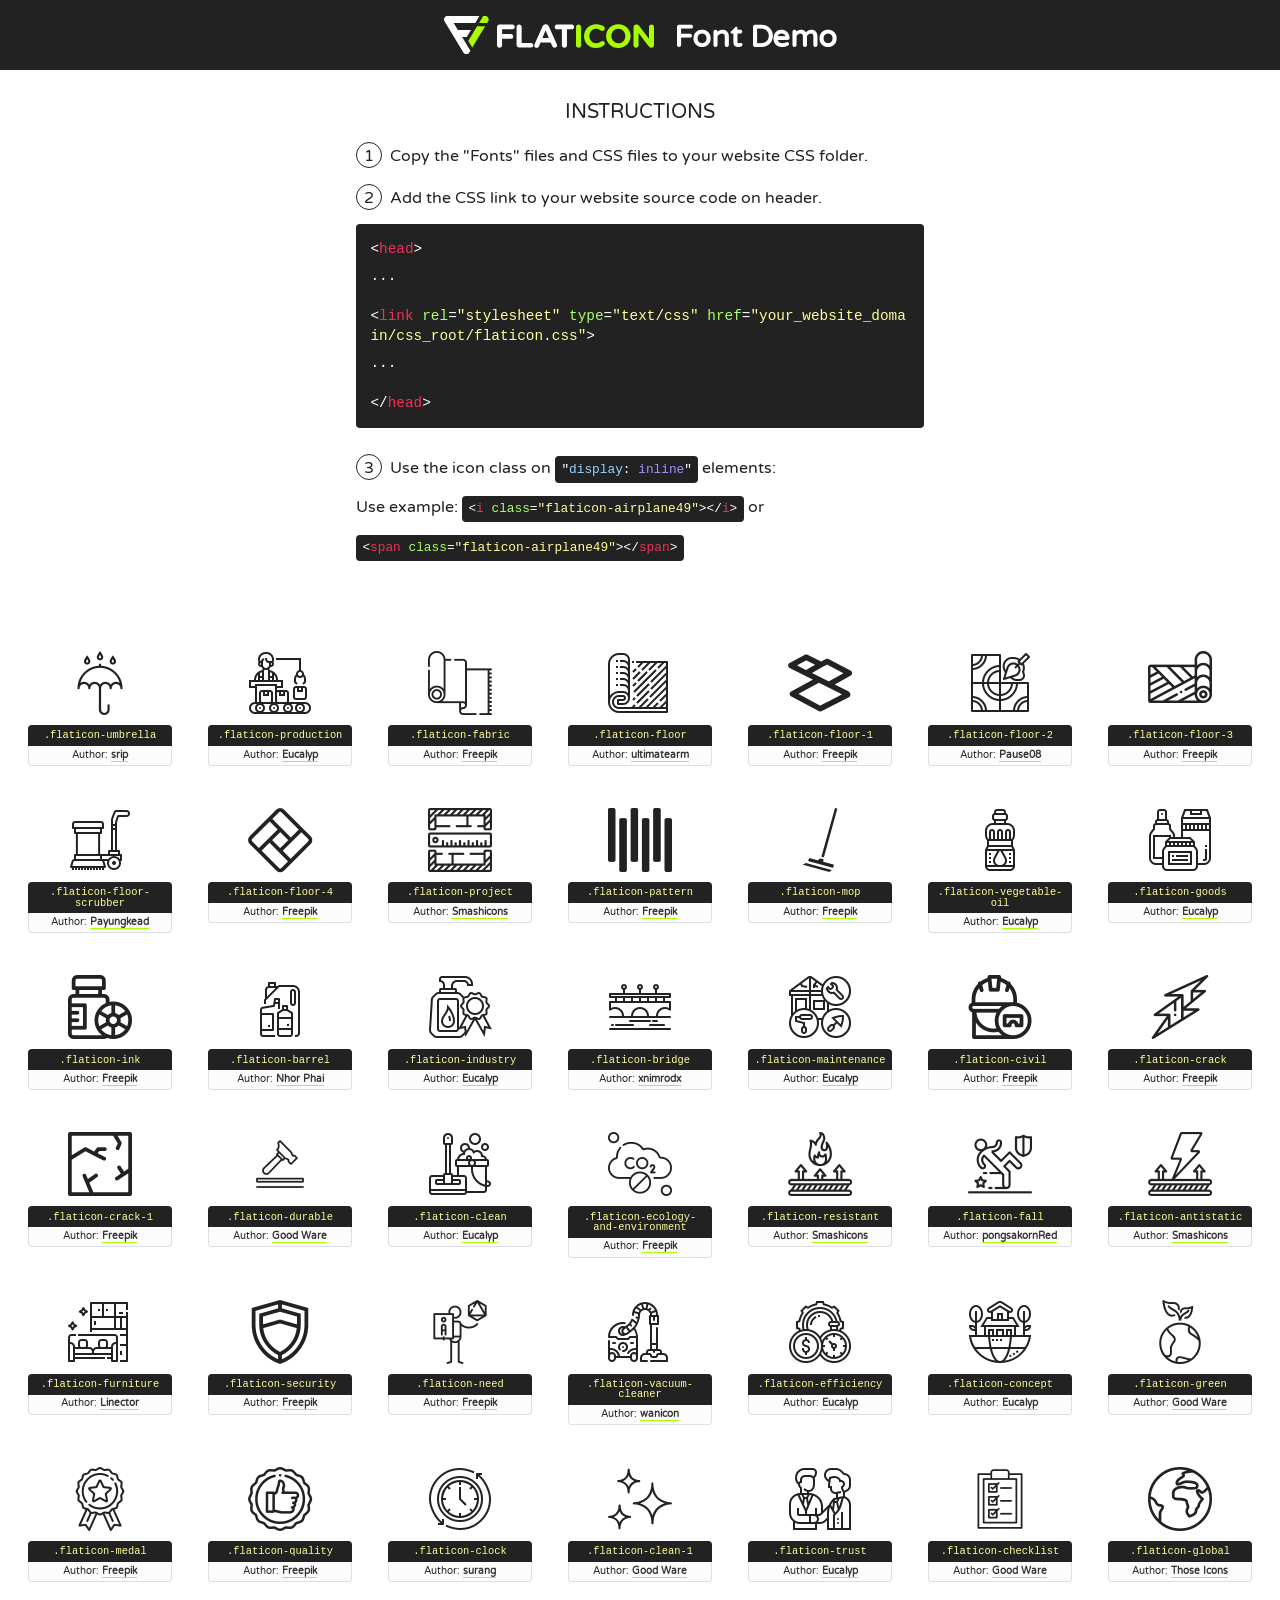
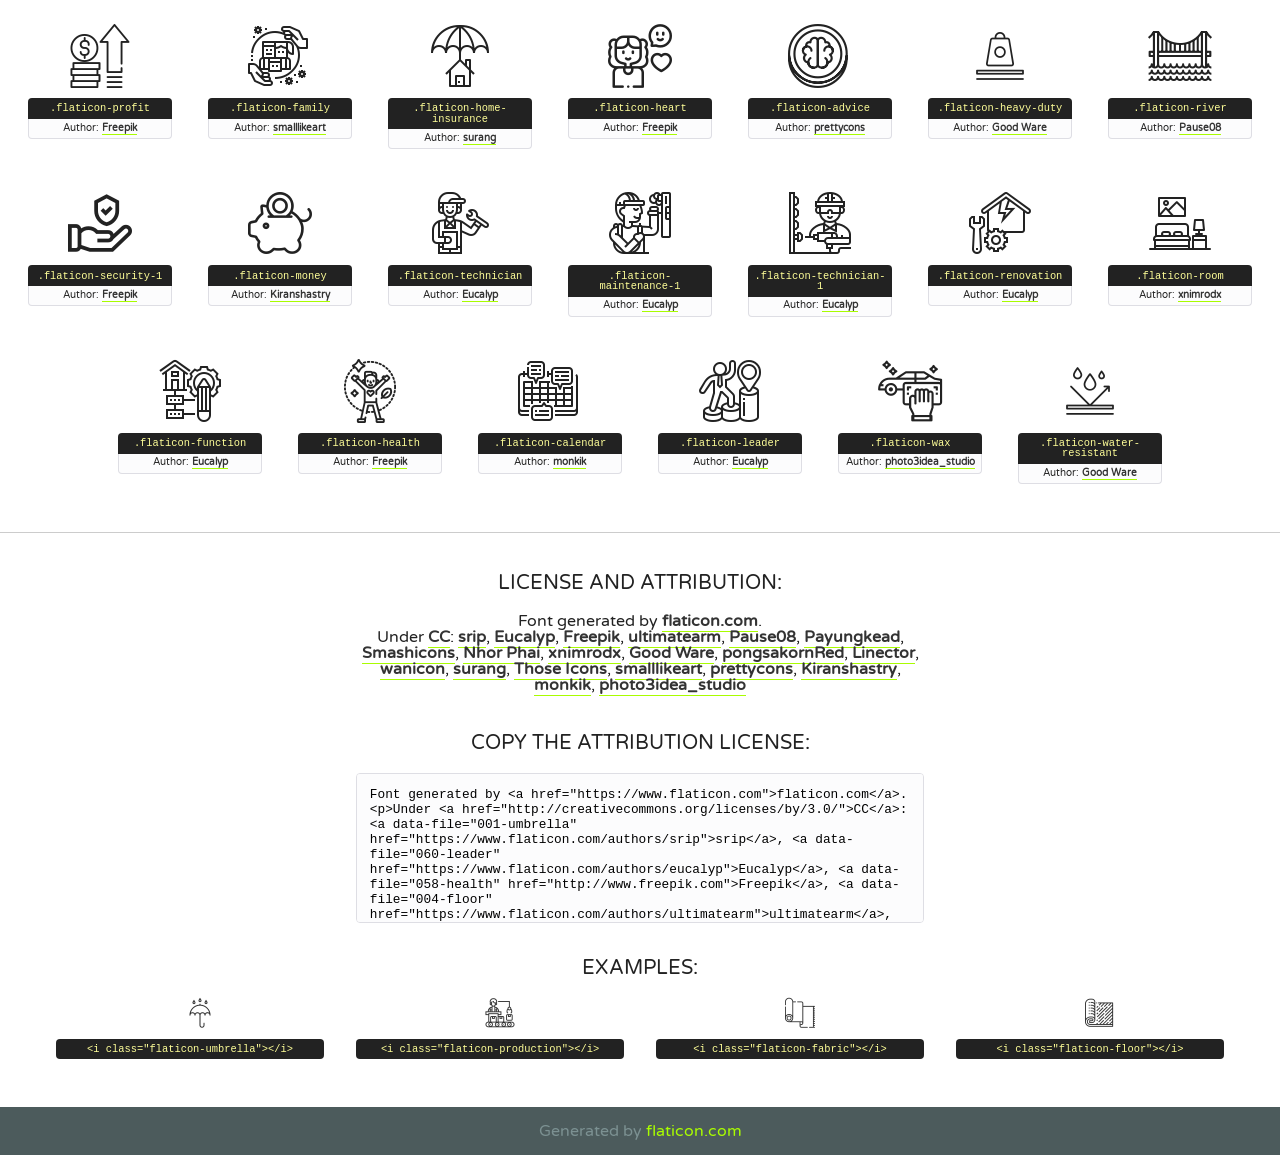
<file: assets/font/flaticon.html>
<!DOCTYPE html>
<!--
  Flaticon icon font: Flaticon
  Creation date: 13/06/2020 23:19
-->
<html>
<!DOCTYPE html>
<html>

<head>
    <title>Flaticon WebFont</title>
    <link href="http://fonts.googleapis.com/css?family=Varela+Round" rel="stylesheet" type="text/css" />
    <link rel="stylesheet" type="text/css" href="flaticon.css">
    <meta charset="UTF-8">
    <style>
    html, body, div, span, applet, object, iframe,
    h1, h2, h3, h4, h5, h6, p, blockquote, pre,
    a, abbr, acronym, address, big, cite, code,
    del, dfn, em, img, ins, kbd, q, s, samp,
    small, strike, strong, sub, sup, tt, var,
    b, u, i, center,
    dl, dt, dd, ol, ul, li,
    fieldset, form, label, legend,
    table, caption, tbody, tfoot, thead, tr, th, td,
    article, aside, canvas, details, embed, 
    figure, figcaption, footer, header, hgroup, 
    menu, nav, output, ruby, section, summary,
    time, mark, audio, video {
        margin: 0;
        padding: 0;
        border: 0;
        font-size: 100%;
        font: inherit;
        vertical-align: baseline;
    }
    /* HTML5 display-role reset for older browsers */
    article, aside, details, figcaption, figure, 
    footer, header, hgroup, menu, nav, section {
        display: block;
    }
    body {
        line-height: 1;
    }
    ol, ul {
        list-style: none;
    }
    blockquote, q {
        quotes: none;
    }
    blockquote:before, blockquote:after,
    q:before, q:after {
        content: '';
        content: none;
    }
    table {
        border-collapse: collapse;
        border-spacing: 0;
    }
    body {
        font-family: 'Varela Round', Helvetica, Arial, sans-serif;
        font-size: 16px;
        color: #222;
    }
    a {
        color: #333;
        border-bottom: 1px solid #a9fd00;
        font-weight: bold;
        text-decoration: none;
    }
    * {
        -moz-box-sizing: border-box;
        -webkit-box-sizing: border-box;
        box-sizing: border-box;
        margin: 0;
        padding: 0;
    }
    [class^="flaticon-"]:before, [class*=" flaticon-"]:before, [class^="flaticon-"]:after, [class*=" flaticon-"]:after {
        font-family: Flaticon;
        font-size: 30px;
        font-style: normal;
        margin-left: 20px;
        color: #333;
    }
    .wrapper {
        max-width: 600px;
        margin: auto;
        padding: 0 1em;
    }
    .title {
        font-size: 1.25em;
        text-align: center;
        margin-bottom: 1em;
        text-transform: uppercase;
    }
    header {
        text-align: center;
        background-color: #222;
        color: #fff;
        padding: 1em;
    }
    header .logo {
        width: 210px;
        height: 38px;
        display: inline-block;
        vertical-align: middle;
        margin-right: 1em;
        border: none;
    }
    header strong {
        font-size: 1.95em;
        font-weight: bold;
        vertical-align: middle;
        margin-top: 5px;
        display: inline-block;
    }
    .demo {
        margin: 2em auto;
        line-height: 1.25em;
    }
    .demo ul li {
        margin-bottom: 1em;
    }
    .demo ul li .num {
        color: #222;
        border-radius: 20px;
        display: inline-block;
        width: 26px;
        padding: 3px;
        height: 26px;
        text-align: center;
        margin-right: 0.5em;
        border: 1px solid #222;
    }
    .demo ul li code {
        background-color: #222;
        border-radius: 4px;
        padding: 0.25em 0.5em;
        display: inline-block;
        color: #fff;
        font-family: Consolas,Monaco,Lucida Console,Liberation Mono,DejaVu Sans Mono,Bitstream Vera Sans Mono,Courier New, monospace;
        font-weight: lighter;
        margin-top: 1em;
        font-size: 0.8em;
        word-break: break-all;
    }
    .demo ul li code.big {
        padding: 1em;
        font-size: 0.9em;
    }
    .demo ul li code .red {
        color: #EF3159;
    }
    .demo ul li code .green {
        color: #ACFF65;
    }
    .demo ul li code .yellow {
        color: #FFFF99;
    }
    .demo ul li code .blue {
        color: #99D3FF;
    }
    .demo ul li code .purple {
        color: #A295FF;
    }
    .demo ul li code .dots {
        margin-top: 0.5em;
        display: block;
    }
    #glyphs {
        border-bottom: 1px solid #ccc;
        padding: 2em 0;
        text-align: center;
    }
    .glyph {
        display: inline-block;
        width: 9em;
        margin: 1em;
        text-align: center;
        vertical-align: top;
        background: #FFF;
    }
    .glyph .glyph-icon {
        padding: 10px;
        display: block;
        font-family:"Flaticon";
        font-size: 64px;
        line-height: 1;
    }
    .glyph .glyph-icon:before {
        font-size: 64px;
        color: #222;
        margin-left: 0;
    }
    .class-name {
        font-size: 0.65em;
        background-color: #222;
        color: #fff;
        border-radius: 4px 4px 0 0;
        padding: 0.5em;
        color: #FFFF99;
        font-family: Consolas,Monaco,Lucida Console,Liberation Mono,DejaVu Sans Mono,Bitstream Vera Sans Mono,Courier New, monospace;
    }
    .author-name {
        font-size: 0.6em;
        background-color: #fcfcfd;
        border: 1px solid #DEDEE4;
        border-top: 0;
        border-radius: 0 0 4px 4px;
        padding: 0.5em;
    }
    .class-name:last-child {
        font-size: 10px;
        color:#888;
    }
    .class-name:last-child a {
        font-size: 10px;
        color:#555;
    }
    .class-name:last-child a:hover {
        color:#a9fd00;
    }
    .glyph > input {
        display: block;
        width: 100px;
        margin: 5px auto;
        text-align: center;
        font-size: 12px;
        cursor: text;
    }
    .glyph > input.icon-input {
        font-family:"Flaticon";
        font-size: 16px;
        margin-bottom: 10px;
    }
    .attribution .title {
        margin-top: 2em;
    }
    .attribution textarea {
        background-color: #fcfcfd;
        padding: 1em;
        border: none;
        box-shadow: none;
        border: 1px solid #DEDEE4;
        border-radius: 4px;
        resize: none;
        width: 100%;
        height: 150px;
        font-size: 0.8em;
        font-family: Consolas,Monaco,Lucida Console,Liberation Mono,DejaVu Sans Mono,Bitstream Vera Sans Mono,Courier New, monospace;
        -webkit-appearance: none;
    }
    .iconsuse {
        margin: 2em auto;
        text-align: center;
        max-width: 1200px;
    }
    .iconsuse:after {
        content: '';
        display: table;
        clear: both;
    }
    .iconsuse .image {
        float: left;
        width: 25%;
        padding: 0 1em;
    }
    .iconsuse .image p {
        margin-bottom: 1em;
    }
    .iconsuse .image span {
        display: block;
        font-size: 0.65em;
        background-color: #222;
        color: #fff;
        border-radius: 4px;
        padding: 0.5em;
        color: #FFFF99;
        margin-top: 1em;
        font-family: Consolas,Monaco,Lucida Console,Liberation Mono,DejaVu Sans Mono,Bitstream Vera Sans Mono,Courier New, monospace;
    }
    #footer {
        text-align: center;
        background-color: #4C5B5C;
        color: #7c9192;
        padding: 1em;
    }
    #footer a {
        border: none;
        color: #a9fd00;
        font-weight: normal;
    }
    @media (max-width: 960px) {
        .iconsuse .image {
            width: 50%;
        }
    }
    @media (max-width: 560px) {
        .iconsuse .image {
            width: 100%;
        }
    }
    </style>
</head>

<body class="characters-off">

    <header>
        <a href="https://www.flaticon.com" target="_blank" class="logo">
            <svg version="1.1" xmlns="http://www.w3.org/2000/svg" xmlns:xlink="http://www.w3.org/1999/xlink" xmlns:a="http://ns.adobe.com/AdobeSVGViewerExtensions/3.0/" viewBox="0 0 560.875 102.036" enable-background="new 0 0 560.875 102.036" xml:space="preserve">
                <defs>
                </defs>
                <g>
                    <g class="letters">
                        <path fill="#ffffff" d="M141.596,29.675c0-3.777,2.985-6.767,6.764-6.767h34.438c3.426,0,6.15,2.728,6.15,6.15
                        c0,3.43-2.724,6.149-6.15,6.149h-27.674v13.091h23.719c3.429,0,6.151,2.724,6.151,6.15c0,3.43-2.723,6.149-6.151,6.149h-23.719
                        v17.574c0,3.773-2.986,6.761-6.764,6.761c-3.779,0-6.764-2.989-6.764-6.761V29.675z"></path>
                        <path fill="#ffffff" d="M193.844,29.149c0-3.781,2.985-6.767,6.764-6.767c3.776,0,6.763,2.985,6.763,6.767v42.957h25.039
                        c3.426,0,6.149,2.726,6.149,6.153c0,3.425-2.723,6.15-6.149,6.15h-31.802c-3.779,0-6.764-2.986-6.764-6.768V29.149z"></path>
                        <path fill="#ffffff" d="M241.891,75.71l21.438-48.407c1.492-3.341,4.215-5.357,7.906-5.357h0.792
                        c3.686,0,6.323,2.017,7.815,5.357l21.439,48.407c0.436,0.967,0.701,1.845,0.701,2.723c0,3.602-2.809,6.501-6.414,6.501
                        c-3.161,0-5.269-1.845-6.499-4.655l-4.132-9.661h-27.059l-4.301,10.102c-1.144,2.631-3.426,4.214-6.237,4.214
                        c-3.517,0-6.24-2.81-6.24-6.325C241.1,77.64,241.451,76.677,241.891,75.71z M279.932,58.666l-8.521-20.297l-8.526,20.297H279.932
                        z"></path>
                        <path fill="#ffffff" d="M314.864,35.387H301.86c-3.429,0-6.239-2.813-6.239-6.238c0-3.429,2.811-6.24,6.239-6.24h39.533
                        c3.426,0,6.237,2.811,6.237,6.24c0,3.425-2.811,6.238-6.237,6.238h-13.001v42.785c0,3.773-2.99,6.761-6.764,6.761
                        c-3.779,0-6.764-2.989-6.764-6.761V35.387z"></path>
                        <path fill="#A9FD00" d="M352.615,29.149c0-3.781,2.985-6.767,6.767-6.767c3.774,0,6.761,2.985,6.761,6.767v49.024
                        c0,3.773-2.987,6.761-6.761,6.761c-3.781,0-6.767-2.989-6.767-6.761V29.149z"></path>
                        <path fill="#A9FD00" d="M374.132,53.836v-0.179c0-17.481,13.178-31.801,32.065-31.801c9.22,0,15.459,2.458,20.557,6.238
                        c1.402,1.054,2.637,2.985,2.637,5.357c0,3.692-2.985,6.59-6.681,6.59c-1.845,0-3.071-0.702-4.044-1.319
                        c-3.776-2.813-7.729-4.393-12.562-4.393c-10.364,0-17.831,8.611-17.831,19.154v0.173c0,10.542,7.291,19.329,17.831,19.329
                        c5.715,0,9.492-1.756,13.359-4.834c1.049-0.874,2.458-1.491,4.039-1.491c3.429,0,6.325,2.813,6.325,6.236
                        c0,2.106-1.056,3.78-2.282,4.834c-5.539,4.834-12.036,7.733-21.878,7.733C387.572,85.464,374.132,71.493,374.132,53.836z"></path>
                        <path fill="#A9FD00" d="M433.009,53.836v-0.179c0-17.481,13.79-31.801,32.766-31.801c18.981,0,32.592,14.143,32.592,31.628v0.173
                        c0,17.483-13.785,31.807-32.769,31.807C446.625,85.464,433.009,71.32,433.009,53.836z M484.224,53.836v-0.179
                        c0-10.539-7.725-19.326-18.626-19.326c-10.893,0-18.449,8.611-18.449,19.154v0.173c0,10.542,7.73,19.329,18.626,19.329
                        C476.676,72.986,484.224,64.378,484.224,53.836z"></path>
                        <path fill="#A9FD00" d="M506.233,29.321c0-3.774,2.99-6.763,6.767-6.763h1.401c3.252,0,5.183,1.583,7.029,3.953l26.093,34.265
                        V29.059c0-3.692,2.99-6.677,6.681-6.677c3.683,0,6.671,2.985,6.671,6.677v48.934c0,3.78-2.987,6.765-6.764,6.765h-0.436
                        c-3.257,0-5.188-1.581-7.034-3.953l-27.056-35.492v32.944c0,3.687-2.985,6.676-6.678,6.676c-3.683,0-6.673-2.989-6.673-6.676
                        V29.321z"></path>
                    </g>
                    <g class="insignia">
                        <path fill="#ffffff" d="M48.372,56.137h12.517l11.156-18.537H37.186L25.688,18.539h57.825L94.668,0H9.271
                        C5.925,0,2.842,1.801,1.198,4.716c-1.644,2.907-1.593,6.482,0.134,9.343l50.38,83.501c1.678,2.781,4.689,4.476,7.938,4.476
                        c3.246,0,6.257-1.695,7.935-4.476l2.898-4.804L48.372,56.137z"></path>
                        <g class="i">
                            <path fill="#A9FD00" d="M93.575,18.539h0.031v0.004l21.652,0.004l2.705-4.488c1.727-2.861,1.778-6.436,0.133-9.343
                            C116.454,1.801,113.371,0,110.026,0h-5.294L93.575,18.539z"></path>
                            <polygon fill="#A9FD00" points="88.291,27.356 64.725,66.486 75.519,84.404 109.942,27.356"></polygon>
                        </g>
                    </g>
                </g>
            </svg>
        </a>
        <strong>Font Demo</strong>
    </header>


    <section class="demo wrapper">

        <p class="title">Instructions</p>

        <ul>
            <li>
                <span class="num">1</span>Copy the "Fonts" files and CSS files to your website CSS folder.
            </li>
            <li>
                <span class="num">2</span>Add the CSS link to your website source code on header.
                <code class="big">
                    &lt;<span class="red">head</span>&gt;
                    <br/><span class="dots">...</span>
                    <br/>&lt;<span class="red">link</span> <span class="green">rel</span>=<span class="yellow">"stylesheet"</span> <span class="green">type</span>=<span class="yellow">"text/css"</span> <span class="green">href</span>=<span class="yellow">"your_website_domain/css_root/flaticon.css"</span>&gt;
                    <br/><span class="dots">...</span>
                    <br/>&lt;/<span class="red">head</span>&gt;
                </code>
            </li>

            <li>
                <p>
                    <span class="num">3</span>Use the icon class on <code>"<span class="blue">display</span>:<span class="purple"> inline</span>"</code> elements:
                    <br />
                    Use example: <code>&lt;<span class="red">i</span> <span class="green">class</span>=<span class="yellow">&quot;flaticon-airplane49&quot;</span>&gt;&lt;/<span class="red">i</span>&gt;</code> or <code>&lt;<span class="red">span</span> <span class="green">class</span>=<span class="yellow">&quot;flaticon-airplane49&quot;</span>&gt;&lt;/<span class="red">span</span>&gt;</code>
            </li>
        </ul>

    </section>




   <section id="glyphs">          
    
      
        <div class="glyph"><div class="glyph-icon flaticon-umbrella"></div>
            <div class="class-name">.flaticon-umbrella</div>
            <div class="author-name">Author: <a data-file="001-umbrella" href="https://www.flaticon.com/authors/srip">srip</a> </div> 
        </div>        
        
        <div class="glyph"><div class="glyph-icon flaticon-production"></div>
            <div class="class-name">.flaticon-production</div>
            <div class="author-name">Author: <a data-file="002-production" href="https://www.flaticon.com/authors/eucalyp">Eucalyp</a> </div> 
        </div>        
        
        <div class="glyph"><div class="glyph-icon flaticon-fabric"></div>
            <div class="class-name">.flaticon-fabric</div>
            <div class="author-name">Author: <a data-file="003-fabric" href="http://www.freepik.com">Freepik</a> </div> 
        </div>        
        
        <div class="glyph"><div class="glyph-icon flaticon-floor"></div>
            <div class="class-name">.flaticon-floor</div>
            <div class="author-name">Author: <a data-file="004-floor" href="https://www.flaticon.com/authors/ultimatearm">ultimatearm</a> </div> 
        </div>        
        
        <div class="glyph"><div class="glyph-icon flaticon-floor-1"></div>
            <div class="class-name">.flaticon-floor-1</div>
            <div class="author-name">Author: <a data-file="005-floor-1" href="http://www.freepik.com">Freepik</a> </div> 
        </div>        
        
        <div class="glyph"><div class="glyph-icon flaticon-floor-2"></div>
            <div class="class-name">.flaticon-floor-2</div>
            <div class="author-name">Author: <a data-file="006-floor-2" href="https://www.flaticon.com/authors/pause08">Pause08</a> </div> 
        </div>        
        
        <div class="glyph"><div class="glyph-icon flaticon-floor-3"></div>
            <div class="class-name">.flaticon-floor-3</div>
            <div class="author-name">Author: <a data-file="007-floor-3" href="http://www.freepik.com">Freepik</a> </div> 
        </div>        
        
        <div class="glyph"><div class="glyph-icon flaticon-floor-scrubber"></div>
            <div class="class-name">.flaticon-floor-scrubber</div>
            <div class="author-name">Author: <a data-file="008-floor-scrubber" href="https://www.flaticon.com/authors/payungkead">Payungkead</a> </div> 
        </div>        
        
        <div class="glyph"><div class="glyph-icon flaticon-floor-4"></div>
            <div class="class-name">.flaticon-floor-4</div>
            <div class="author-name">Author: <a data-file="009-floor-4" href="http://www.freepik.com">Freepik</a> </div> 
        </div>        
        
        <div class="glyph"><div class="glyph-icon flaticon-project"></div>
            <div class="class-name">.flaticon-project</div>
            <div class="author-name">Author: <a data-file="010-project" href="https://www.flaticon.com/authors/smashicons">Smashicons</a> </div> 
        </div>        
        
        <div class="glyph"><div class="glyph-icon flaticon-pattern"></div>
            <div class="class-name">.flaticon-pattern</div>
            <div class="author-name">Author: <a data-file="011-pattern" href="http://www.freepik.com">Freepik</a> </div> 
        </div>        
        
        <div class="glyph"><div class="glyph-icon flaticon-mop"></div>
            <div class="class-name">.flaticon-mop</div>
            <div class="author-name">Author: <a data-file="012-mop" href="http://www.freepik.com">Freepik</a> </div> 
        </div>        
        
        <div class="glyph"><div class="glyph-icon flaticon-vegetable-oil"></div>
            <div class="class-name">.flaticon-vegetable-oil</div>
            <div class="author-name">Author: <a data-file="013-vegetable-oil" href="https://www.flaticon.com/authors/eucalyp">Eucalyp</a> </div> 
        </div>        
        
        <div class="glyph"><div class="glyph-icon flaticon-goods"></div>
            <div class="class-name">.flaticon-goods</div>
            <div class="author-name">Author: <a data-file="014-goods" href="https://www.flaticon.com/authors/eucalyp">Eucalyp</a> </div> 
        </div>        
        
        <div class="glyph"><div class="glyph-icon flaticon-ink"></div>
            <div class="class-name">.flaticon-ink</div>
            <div class="author-name">Author: <a data-file="015-ink" href="http://www.freepik.com">Freepik</a> </div> 
        </div>        
        
        <div class="glyph"><div class="glyph-icon flaticon-barrel"></div>
            <div class="class-name">.flaticon-barrel</div>
            <div class="author-name">Author: <a data-file="016-barrel" href="https://www.flaticon.com/authors/nhor-phai">Nhor Phai</a> </div> 
        </div>        
        
        <div class="glyph"><div class="glyph-icon flaticon-industry"></div>
            <div class="class-name">.flaticon-industry</div>
            <div class="author-name">Author: <a data-file="017-industry" href="https://www.flaticon.com/authors/eucalyp">Eucalyp</a> </div> 
        </div>        
        
        <div class="glyph"><div class="glyph-icon flaticon-bridge"></div>
            <div class="class-name">.flaticon-bridge</div>
            <div class="author-name">Author: <a data-file="018-bridge" href="https://www.flaticon.com/authors/xnimrodx">xnimrodx</a> </div> 
        </div>        
        
        <div class="glyph"><div class="glyph-icon flaticon-maintenance"></div>
            <div class="class-name">.flaticon-maintenance</div>
            <div class="author-name">Author: <a data-file="019-maintenance" href="https://www.flaticon.com/authors/eucalyp">Eucalyp</a> </div> 
        </div>        
        
        <div class="glyph"><div class="glyph-icon flaticon-civil"></div>
            <div class="class-name">.flaticon-civil</div>
            <div class="author-name">Author: <a data-file="020-civil" href="http://www.freepik.com">Freepik</a> </div> 
        </div>        
        
        <div class="glyph"><div class="glyph-icon flaticon-crack"></div>
            <div class="class-name">.flaticon-crack</div>
            <div class="author-name">Author: <a data-file="021-crack" href="http://www.freepik.com">Freepik</a> </div> 
        </div>        
        
        <div class="glyph"><div class="glyph-icon flaticon-crack-1"></div>
            <div class="class-name">.flaticon-crack-1</div>
            <div class="author-name">Author: <a data-file="022-crack-1" href="http://www.freepik.com">Freepik</a> </div> 
        </div>        
        
        <div class="glyph"><div class="glyph-icon flaticon-durable"></div>
            <div class="class-name">.flaticon-durable</div>
            <div class="author-name">Author: <a data-file="023-durable" href="https://www.flaticon.com/authors/good-ware">Good Ware</a> </div> 
        </div>        
        
        <div class="glyph"><div class="glyph-icon flaticon-clean"></div>
            <div class="class-name">.flaticon-clean</div>
            <div class="author-name">Author: <a data-file="024-clean" href="https://www.flaticon.com/authors/eucalyp">Eucalyp</a> </div> 
        </div>        
        
        <div class="glyph"><div class="glyph-icon flaticon-ecology-and-environment"></div>
            <div class="class-name">.flaticon-ecology-and-environment</div>
            <div class="author-name">Author: <a data-file="025-ecology-and-environment" href="http://www.freepik.com">Freepik</a> </div> 
        </div>        
        
        <div class="glyph"><div class="glyph-icon flaticon-resistant"></div>
            <div class="class-name">.flaticon-resistant</div>
            <div class="author-name">Author: <a data-file="026-resistant" href="https://www.flaticon.com/authors/smashicons">Smashicons</a> </div> 
        </div>        
        
        <div class="glyph"><div class="glyph-icon flaticon-fall"></div>
            <div class="class-name">.flaticon-fall</div>
            <div class="author-name">Author: <a data-file="027-fall" href="https://www.flaticon.com/authors/pongsakornred">pongsakornRed</a> </div> 
        </div>        
        
        <div class="glyph"><div class="glyph-icon flaticon-antistatic"></div>
            <div class="class-name">.flaticon-antistatic</div>
            <div class="author-name">Author: <a data-file="028-antistatic" href="https://www.flaticon.com/authors/smashicons">Smashicons</a> </div> 
        </div>        
        
        <div class="glyph"><div class="glyph-icon flaticon-furniture"></div>
            <div class="class-name">.flaticon-furniture</div>
            <div class="author-name">Author: <a data-file="029-furniture" href="https://www.flaticon.com/authors/linector">Linector</a> </div> 
        </div>        
        
        <div class="glyph"><div class="glyph-icon flaticon-security"></div>
            <div class="class-name">.flaticon-security</div>
            <div class="author-name">Author: <a data-file="030-security" href="http://www.freepik.com">Freepik</a> </div> 
        </div>        
        
        <div class="glyph"><div class="glyph-icon flaticon-need"></div>
            <div class="class-name">.flaticon-need</div>
            <div class="author-name">Author: <a data-file="031-need" href="http://www.freepik.com">Freepik</a> </div> 
        </div>        
        
        <div class="glyph"><div class="glyph-icon flaticon-vacuum-cleaner"></div>
            <div class="class-name">.flaticon-vacuum-cleaner</div>
            <div class="author-name">Author: <a data-file="032-vacuum-cleaner" href="https://www.flaticon.com/authors/wanicon">wanicon</a> </div> 
        </div>        
        
        <div class="glyph"><div class="glyph-icon flaticon-efficiency"></div>
            <div class="class-name">.flaticon-efficiency</div>
            <div class="author-name">Author: <a data-file="033-efficiency" href="https://www.flaticon.com/authors/eucalyp">Eucalyp</a> </div> 
        </div>        
        
        <div class="glyph"><div class="glyph-icon flaticon-concept"></div>
            <div class="class-name">.flaticon-concept</div>
            <div class="author-name">Author: <a data-file="034-concept" href="https://www.flaticon.com/authors/eucalyp">Eucalyp</a> </div> 
        </div>        
        
        <div class="glyph"><div class="glyph-icon flaticon-green"></div>
            <div class="class-name">.flaticon-green</div>
            <div class="author-name">Author: <a data-file="035-green" href="https://www.flaticon.com/authors/good-ware">Good Ware</a> </div> 
        </div>        
        
        <div class="glyph"><div class="glyph-icon flaticon-medal"></div>
            <div class="class-name">.flaticon-medal</div>
            <div class="author-name">Author: <a data-file="036-medal" href="http://www.freepik.com">Freepik</a> </div> 
        </div>        
        
        <div class="glyph"><div class="glyph-icon flaticon-quality"></div>
            <div class="class-name">.flaticon-quality</div>
            <div class="author-name">Author: <a data-file="037-quality" href="http://www.freepik.com">Freepik</a> </div> 
        </div>        
        
        <div class="glyph"><div class="glyph-icon flaticon-clock"></div>
            <div class="class-name">.flaticon-clock</div>
            <div class="author-name">Author: <a data-file="038-clock" href="https://www.flaticon.com/authors/surang">surang</a> </div> 
        </div>        
        
        <div class="glyph"><div class="glyph-icon flaticon-clean-1"></div>
            <div class="class-name">.flaticon-clean-1</div>
            <div class="author-name">Author: <a data-file="039-clean-1" href="https://www.flaticon.com/authors/good-ware">Good Ware</a> </div> 
        </div>        
        
        <div class="glyph"><div class="glyph-icon flaticon-trust"></div>
            <div class="class-name">.flaticon-trust</div>
            <div class="author-name">Author: <a data-file="040-trust" href="https://www.flaticon.com/authors/eucalyp">Eucalyp</a> </div> 
        </div>        
        
        <div class="glyph"><div class="glyph-icon flaticon-checklist"></div>
            <div class="class-name">.flaticon-checklist</div>
            <div class="author-name">Author: <a data-file="041-checklist" href="https://www.flaticon.com/authors/good-ware">Good Ware</a> </div> 
        </div>        
        
        <div class="glyph"><div class="glyph-icon flaticon-global"></div>
            <div class="class-name">.flaticon-global</div>
            <div class="author-name">Author: <a data-file="042-global" href="https://www.flaticon.com/authors/those-icons">Those Icons</a> </div> 
        </div>        
        
        <div class="glyph"><div class="glyph-icon flaticon-profit"></div>
            <div class="class-name">.flaticon-profit</div>
            <div class="author-name">Author: <a data-file="043-profit" href="http://www.freepik.com">Freepik</a> </div> 
        </div>        
        
        <div class="glyph"><div class="glyph-icon flaticon-family"></div>
            <div class="class-name">.flaticon-family</div>
            <div class="author-name">Author: <a data-file="044-family" href="https://www.flaticon.com/authors/smalllikeart">smalllikeart</a> </div> 
        </div>        
        
        <div class="glyph"><div class="glyph-icon flaticon-home-insurance"></div>
            <div class="class-name">.flaticon-home-insurance</div>
            <div class="author-name">Author: <a data-file="045-home-insurance" href="https://www.flaticon.com/authors/surang">surang</a> </div> 
        </div>        
        
        <div class="glyph"><div class="glyph-icon flaticon-heart"></div>
            <div class="class-name">.flaticon-heart</div>
            <div class="author-name">Author: <a data-file="046-heart" href="http://www.freepik.com">Freepik</a> </div> 
        </div>        
        
        <div class="glyph"><div class="glyph-icon flaticon-advice"></div>
            <div class="class-name">.flaticon-advice</div>
            <div class="author-name">Author: <a data-file="047-advice" href="https://www.flaticon.com/authors/prettycons">prettycons</a> </div> 
        </div>        
        
        <div class="glyph"><div class="glyph-icon flaticon-heavy-duty"></div>
            <div class="class-name">.flaticon-heavy-duty</div>
            <div class="author-name">Author: <a data-file="048-heavy-duty" href="https://www.flaticon.com/authors/good-ware">Good Ware</a> </div> 
        </div>        
        
        <div class="glyph"><div class="glyph-icon flaticon-river"></div>
            <div class="class-name">.flaticon-river</div>
            <div class="author-name">Author: <a data-file="049-river" href="https://www.flaticon.com/authors/pause08">Pause08</a> </div> 
        </div>        
        
        <div class="glyph"><div class="glyph-icon flaticon-security-1"></div>
            <div class="class-name">.flaticon-security-1</div>
            <div class="author-name">Author: <a data-file="050-security-1" href="http://www.freepik.com">Freepik</a> </div> 
        </div>        
        
        <div class="glyph"><div class="glyph-icon flaticon-money"></div>
            <div class="class-name">.flaticon-money</div>
            <div class="author-name">Author: <a data-file="051-money" href="https://www.flaticon.com/authors/kiranshastry">Kiranshastry</a> </div> 
        </div>        
        
        <div class="glyph"><div class="glyph-icon flaticon-technician"></div>
            <div class="class-name">.flaticon-technician</div>
            <div class="author-name">Author: <a data-file="052-technician" href="https://www.flaticon.com/authors/eucalyp">Eucalyp</a> </div> 
        </div>        
        
        <div class="glyph"><div class="glyph-icon flaticon-maintenance-1"></div>
            <div class="class-name">.flaticon-maintenance-1</div>
            <div class="author-name">Author: <a data-file="053-maintenance-1" href="https://www.flaticon.com/authors/eucalyp">Eucalyp</a> </div> 
        </div>        
        
        <div class="glyph"><div class="glyph-icon flaticon-technician-1"></div>
            <div class="class-name">.flaticon-technician-1</div>
            <div class="author-name">Author: <a data-file="054-technician-1" href="https://www.flaticon.com/authors/eucalyp">Eucalyp</a> </div> 
        </div>        
        
        <div class="glyph"><div class="glyph-icon flaticon-renovation"></div>
            <div class="class-name">.flaticon-renovation</div>
            <div class="author-name">Author: <a data-file="055-renovation" href="https://www.flaticon.com/authors/eucalyp">Eucalyp</a> </div> 
        </div>        
        
        <div class="glyph"><div class="glyph-icon flaticon-room"></div>
            <div class="class-name">.flaticon-room</div>
            <div class="author-name">Author: <a data-file="056-room" href="https://www.flaticon.com/authors/xnimrodx">xnimrodx</a> </div> 
        </div>        
        
        <div class="glyph"><div class="glyph-icon flaticon-function"></div>
            <div class="class-name">.flaticon-function</div>
            <div class="author-name">Author: <a data-file="057-function" href="https://www.flaticon.com/authors/eucalyp">Eucalyp</a> </div> 
        </div>        
        
        <div class="glyph"><div class="glyph-icon flaticon-health"></div>
            <div class="class-name">.flaticon-health</div>
            <div class="author-name">Author: <a data-file="058-health" href="http://www.freepik.com">Freepik</a> </div> 
        </div>        
        
        <div class="glyph"><div class="glyph-icon flaticon-calendar"></div>
            <div class="class-name">.flaticon-calendar</div>
            <div class="author-name">Author: <a data-file="059-calendar" href="https://www.flaticon.com/authors/monkik">monkik</a> </div> 
        </div>        
        
        <div class="glyph"><div class="glyph-icon flaticon-leader"></div>
            <div class="class-name">.flaticon-leader</div>
            <div class="author-name">Author: <a data-file="060-leader" href="https://www.flaticon.com/authors/eucalyp">Eucalyp</a> </div> 
        </div>        
        
        <div class="glyph"><div class="glyph-icon flaticon-wax"></div>
            <div class="class-name">.flaticon-wax</div>
            <div class="author-name">Author: <a data-file="061-wax" href="https://www.flaticon.com/authors/photo3idea-studio">photo3idea_studio</a> </div> 
        </div>        
        
        <div class="glyph"><div class="glyph-icon flaticon-water-resistant"></div>
            <div class="class-name">.flaticon-water-resistant</div>
            <div class="author-name">Author: <a data-file="062-water-resistant" href="https://www.flaticon.com/authors/good-ware">Good Ware</a> </div> 
        </div>        
        

    </section>



    <section class="attribution wrapper"   style="text-align:center;">

      <div class="title">License and attribution:</div><div class="attrDiv">Font generated by <a href="https://www.flaticon.com">flaticon.com</a>. <div><p>Under <a href="http://creativecommons.org/licenses/by/3.0/">CC</a>: <a data-file="001-umbrella" href="https://www.flaticon.com/authors/srip">srip</a>, <a data-file="060-leader" href="https://www.flaticon.com/authors/eucalyp">Eucalyp</a>, <a data-file="058-health" href="http://www.freepik.com">Freepik</a>, <a data-file="004-floor" href="https://www.flaticon.com/authors/ultimatearm">ultimatearm</a>, <a data-file="049-river" href="https://www.flaticon.com/authors/pause08">Pause08</a>, <a data-file="008-floor-scrubber" href="https://www.flaticon.com/authors/payungkead">Payungkead</a>, <a data-file="028-antistatic" href="https://www.flaticon.com/authors/smashicons">Smashicons</a>, <a data-file="016-barrel" href="https://www.flaticon.com/authors/nhor-phai">Nhor Phai</a>, <a data-file="056-room" href="https://www.flaticon.com/authors/xnimrodx">xnimrodx</a>, <a data-file="062-water-resistant" href="https://www.flaticon.com/authors/good-ware">Good Ware</a>, <a data-file="027-fall" href="https://www.flaticon.com/authors/pongsakornred">pongsakornRed</a>, <a data-file="029-furniture" href="https://www.flaticon.com/authors/linector">Linector</a>, <a data-file="032-vacuum-cleaner" href="https://www.flaticon.com/authors/wanicon">wanicon</a>, <a data-file="045-home-insurance" href="https://www.flaticon.com/authors/surang">surang</a>, <a data-file="042-global" href="https://www.flaticon.com/authors/those-icons">Those Icons</a>, <a data-file="044-family" href="https://www.flaticon.com/authors/smalllikeart">smalllikeart</a>, <a data-file="047-advice" href="https://www.flaticon.com/authors/prettycons">prettycons</a>, <a data-file="051-money" href="https://www.flaticon.com/authors/kiranshastry">Kiranshastry</a>, <a data-file="059-calendar" href="https://www.flaticon.com/authors/monkik">monkik</a>, <a data-file="061-wax" href="https://www.flaticon.com/authors/photo3idea-studio">photo3idea_studio</a></p>  </div>
      </div>
      <div class="title">Copy the Attribution License:</div>

    <textarea onclick="this.focus();this.select();">Font generated by &lt;a href=&quot;https://www.flaticon.com&quot;&gt;flaticon.com&lt;/a&gt;. <p>Under <a href="http://creativecommons.org/licenses/by/3.0/">CC</a>: <a data-file="001-umbrella" href="https://www.flaticon.com/authors/srip">srip</a>, <a data-file="060-leader" href="https://www.flaticon.com/authors/eucalyp">Eucalyp</a>, <a data-file="058-health" href="http://www.freepik.com">Freepik</a>, <a data-file="004-floor" href="https://www.flaticon.com/authors/ultimatearm">ultimatearm</a>, <a data-file="049-river" href="https://www.flaticon.com/authors/pause08">Pause08</a>, <a data-file="008-floor-scrubber" href="https://www.flaticon.com/authors/payungkead">Payungkead</a>, <a data-file="028-antistatic" href="https://www.flaticon.com/authors/smashicons">Smashicons</a>, <a data-file="016-barrel" href="https://www.flaticon.com/authors/nhor-phai">Nhor Phai</a>, <a data-file="056-room" href="https://www.flaticon.com/authors/xnimrodx">xnimrodx</a>, <a data-file="062-water-resistant" href="https://www.flaticon.com/authors/good-ware">Good Ware</a>, <a data-file="027-fall" href="https://www.flaticon.com/authors/pongsakornred">pongsakornRed</a>, <a data-file="029-furniture" href="https://www.flaticon.com/authors/linector">Linector</a>, <a data-file="032-vacuum-cleaner" href="https://www.flaticon.com/authors/wanicon">wanicon</a>, <a data-file="045-home-insurance" href="https://www.flaticon.com/authors/surang">surang</a>, <a data-file="042-global" href="https://www.flaticon.com/authors/those-icons">Those Icons</a>, <a data-file="044-family" href="https://www.flaticon.com/authors/smalllikeart">smalllikeart</a>, <a data-file="047-advice" href="https://www.flaticon.com/authors/prettycons">prettycons</a>, <a data-file="051-money" href="https://www.flaticon.com/authors/kiranshastry">Kiranshastry</a>, <a data-file="059-calendar" href="https://www.flaticon.com/authors/monkik">monkik</a>, <a data-file="061-wax" href="https://www.flaticon.com/authors/photo3idea-studio">photo3idea_studio</a></p>  
     </textarea>

    </section>

    <section class="iconsuse">

          <div class="title">Examples:</div>            
             
            <div class="image">
                <p>
                    <i class="glyph-icon flaticon-umbrella"></i> 
                    <span>&lt;i class=&quot;flaticon-umbrella&quot;&gt;&lt;/i&gt;</span>
                </p>
            </div>
            
            <div class="image">
                <p>
                    <i class="glyph-icon flaticon-production"></i> 
                    <span>&lt;i class=&quot;flaticon-production&quot;&gt;&lt;/i&gt;</span>
                </p>
            </div>
            
            <div class="image">
                <p>
                    <i class="glyph-icon flaticon-fabric"></i> 
                    <span>&lt;i class=&quot;flaticon-fabric&quot;&gt;&lt;/i&gt;</span>
                </p>
            </div>
            
            <div class="image">
                <p>
                    <i class="glyph-icon flaticon-floor"></i> 
                    <span>&lt;i class=&quot;flaticon-floor&quot;&gt;&lt;/i&gt;</span>
                </p>
            </div>
                       
        </div>
                            
    </section>

<div id="footer">
    <div>Generated by <a href="https://www.flaticon.com">flaticon.com</a>
    </div>
</div>



</body>
</html>
</file>
<file: assets/vendor/venobox/venobox.css>
/* ------ venobox.css --------*/
.vbox-overlay *, .vbox-overlay *:before, .vbox-overlay *:after{
    -webkit-backface-visibility: hidden;
    -webkit-box-sizing:border-box;
    -moz-box-sizing:border-box;
    box-sizing:border-box;
}
.vbox-overlay * { 
    -webkit-backface-visibility: visible;
    backface-visibility: visible;
}
.vbox-overlay{
    display: -webkit-flex;
    display: flex;
    -webkit-flex-direction: column;
    flex-direction: column;
    -webkit-justify-content: center;
    justify-content: center;
    -webkit-align-items: center;
    align-items: center;
    position: fixed;
    left: 0;
    top: 0;
    bottom: 0;
    right: 0;
    z-index: 999999;
}

/* ----- navigation ----- */
.vbox-title{
    width: 100%;
    height: 40px;
    float: left;
    text-align: center;
    line-height: 28px;
    font-size: 12px;
    padding: 6px 50px;
    overflow: hidden;
    position: fixed;
    display: none;
    left: 0;
    z-index: 89;
}
.vbox-close{
    cursor: pointer;
    position: fixed;
    top: -1px;
    right: 0;
    width: 50px;
    height: 40px;
    padding: 6px;
    display: block;
    background-position:10px center;
    overflow: hidden;
    font-size: 24px;
    line-height: 1;
    text-align: center;
    z-index: 99;
}
.vbox-left{
    cursor: pointer;
    position: fixed;
    left: 0;
    height: 40px;
    overflow: hidden;
    line-height: 28px;
    font-size: 12px;
    z-index: 99;
    display: flex;
    align-items:center;
}
.vbox-num{
    display: inline-block;
    margin: 6px 0 6px 15px;
}
/* ----- Social share ----- */
.vbox-share{
    line-height: 28px;
    font-size: 12px;
    overflow: hidden;
    position: fixed;
    left: 0;
    z-index: 98;
    display: flex;
    align-items:center;
    justify-content: center;
    width: 100%;
    text-align: center;
}
.vbox-share svg{
    max-height: 28px;
    width: 28px;
    z-index: 10;
    margin-left: 12px;
    margin-top: 6px;
    margin-bottom: 6px;
    vertical-align: middle;
}


/* ----- navigation ARROWS ----- */
.vbox-next, .vbox-prev{
    position: fixed;
    top: 50%;
    margin-top: -15px;
    overflow: hidden;
    cursor: pointer;
    display: block;
    width: 45px;
    height: 45px;
    z-index: 99;
}
.vbox-next span, .vbox-prev span{
    position: relative;
    width: 20px;
    height: 20px;
    border: 2px solid transparent;
    border-top-color: #B6B6B6;
    border-right-color: #B6B6B6;
    text-indent: -100px;
    position: absolute;
    top: 8px;
    display: block;
}
.vbox-prev{
    left: 15px;
}
.vbox-next{
    right: 15px;
}
.vbox-prev span{
    left: 10px;
    -ms-transform: rotate(-135deg);
    -webkit-transform: rotate(-135deg);
    transform: rotate(-135deg);
}
.vbox-next span{
    -ms-transform: rotate(45deg);
    -webkit-transform: rotate(45deg);
    transform: rotate(45deg);
    right: 10px;
}
/* ------- inline window ------ */
.vbox-inline{
    width: 420px;
    height: 315px;
    height: 70vh;
    padding: 10px;
    background: #fff;
    margin: 0 auto;
    overflow: auto;
    text-align: left;
}
/* ------- Video & iFrames window ------ */
.venoframe{
    max-width: 100%;
    width: 100%;
    border: none;
    width: 100%;
    height: 260px;
    height: 70vh;
}
.venoframe.vbvid{
    height: 260px;
}
@media (min-width: 768px) {
    .venoframe, .vbox-inline{
        width: 90%;
        height: 360px;
        height: 70vh;
    }
    .venoframe.vbvid{
        width: 640px;
        height: 360px;
    }
}
@media (min-width: 992px) {
    .venoframe, .vbox-inline{
        max-width: 1200px;
        width: 80%;
        height: 540px;
        height: 70vh;
    }
    .venoframe.vbvid{
        width: 960px;
        height: 540px;
    }
}
/* 
Please do NOT edit this part! 
or at least read this note: http://i.imgur.com/7C0ws9e.gif
*/
.vbox-open{
    overflow: hidden;
}
.vbox-container{
    position: absolute;
    left: 0;
    right: 0;
    top: 0;
    bottom: 0;
    overflow-x: hidden;
    overflow-y: scroll;
    overflow-scrolling: touch;
    -webkit-overflow-scrolling: touch;
    z-index: 20;
    max-height: 100%;

}

.vbox-content{
    text-align: center;
    float: left;
    width: 100%;
    position: relative;
    overflow: hidden;
    padding: 20px 4%;
}
.vbox-container img{
    max-width: 100%;
    height: auto;
}
.vbox-figlio{
    box-shadow: 0 0 12px rgba(0,0,0,0.19), 0 6px 6px rgba(0,0,0,0.23);
    max-width: 100%;
    text-align: initial;
}
img.vbox-figlio{
    -webkit-user-select: none;
-khtml-user-select: none;
-moz-user-select: none;
-o-user-select: none;
user-select: none;
}
.vbox-content.swipe-left{
    margin-left: -200px !important;
}
.vbox-content.swipe-right{
    margin-left: 200px !important;
}
.vbox-animated{
    webkit-transition: margin 300ms ease-out;
    transition: margin 300ms ease-out;
}

/* ---------- preloader ----------
 * SPINKIT 
 * http://tobiasahlin.com/spinkit/
-------------------------------- */
.sk-double-bounce,.sk-rotating-plane{width:40px;height:40px;margin:40px auto}.sk-rotating-plane{background-color:#333;-webkit-animation:sk-rotatePlane 1.2s infinite ease-in-out;animation:sk-rotatePlane 1.2s infinite ease-in-out}@-webkit-keyframes sk-rotatePlane{0%{-webkit-transform:perspective(120px) rotateX(0) rotateY(0);transform:perspective(120px) rotateX(0) rotateY(0)}50%{-webkit-transform:perspective(120px) rotateX(-180.1deg) rotateY(0);transform:perspective(120px) rotateX(-180.1deg) rotateY(0)}100%{-webkit-transform:perspective(120px) rotateX(-180deg) rotateY(-179.9deg);transform:perspective(120px) rotateX(-180deg) rotateY(-179.9deg)}}@keyframes sk-rotatePlane{0%{-webkit-transform:perspective(120px) rotateX(0) rotateY(0);transform:perspective(120px) rotateX(0) rotateY(0)}50%{-webkit-transform:perspective(120px) rotateX(-180.1deg) rotateY(0);transform:perspective(120px) rotateX(-180.1deg) rotateY(0)}100%{-webkit-transform:perspective(120px) rotateX(-180deg) rotateY(-179.9deg);transform:perspective(120px) rotateX(-180deg) rotateY(-179.9deg)}}.sk-double-bounce{position:relative}.sk-double-bounce .sk-child{width:100%;height:100%;border-radius:50%;background-color:#333;opacity:.6;position:absolute;top:0;left:0;-webkit-animation:sk-doubleBounce 2s infinite ease-in-out;animation:sk-doubleBounce 2s infinite ease-in-out}.sk-chasing-dots .sk-child,.sk-spinner-pulse,.sk-three-bounce .sk-child{background-color:#333;border-radius:100%}.sk-double-bounce .sk-double-bounce2{-webkit-animation-delay:-1s;animation-delay:-1s}@-webkit-keyframes sk-doubleBounce{0%,100%{-webkit-transform:scale(0);transform:scale(0)}50%{-webkit-transform:scale(1);transform:scale(1)}}@keyframes sk-doubleBounce{0%,100%{-webkit-transform:scale(0);transform:scale(0)}50%{-webkit-transform:scale(1);transform:scale(1)}}.sk-wave{margin:40px auto;width:50px;height:40px;text-align:center;font-size:10px}.sk-wave .sk-rect{background-color:#333;height:100%;width:6px;display:inline-block;-webkit-animation:sk-waveStretchDelay 1.2s infinite ease-in-out;animation:sk-waveStretchDelay 1.2s infinite ease-in-out}.sk-wave .sk-rect1{-webkit-animation-delay:-1.2s;animation-delay:-1.2s}.sk-wave .sk-rect2{-webkit-animation-delay:-1.1s;animation-delay:-1.1s}.sk-wave .sk-rect3{-webkit-animation-delay:-1s;animation-delay:-1s}.sk-wave .sk-rect4{-webkit-animation-delay:-.9s;animation-delay:-.9s}.sk-wave .sk-rect5{-webkit-animation-delay:-.8s;animation-delay:-.8s}@-webkit-keyframes sk-waveStretchDelay{0%,100%,40%{-webkit-transform:scaleY(.4);transform:scaleY(.4)}20%{-webkit-transform:scaleY(1);transform:scaleY(1)}}@keyframes sk-waveStretchDelay{0%,100%,40%{-webkit-transform:scaleY(.4);transform:scaleY(.4)}20%{-webkit-transform:scaleY(1);transform:scaleY(1)}}.sk-wandering-cubes{margin:40px auto;width:40px;height:40px;position:relative}.sk-wandering-cubes .sk-cube{background-color:#333;width:10px;height:10px;position:absolute;top:0;left:0;-webkit-animation:sk-wanderingCube 1.8s ease-in-out -1.8s infinite both;animation:sk-wanderingCube 1.8s ease-in-out -1.8s infinite both}.sk-chasing-dots,.sk-spinner-pulse{width:40px;height:40px;margin:40px auto}.sk-wandering-cubes .sk-cube2{-webkit-animation-delay:-.9s;animation-delay:-.9s}@-webkit-keyframes sk-wanderingCube{0%{-webkit-transform:rotate(0);transform:rotate(0)}25%{-webkit-transform:translateX(30px) rotate(-90deg) scale(.5);transform:translateX(30px) rotate(-90deg) scale(.5)}50%{-webkit-transform:translateX(30px) translateY(30px) rotate(-179deg);transform:translateX(30px) translateY(30px) rotate(-179deg)}50.1%{-webkit-transform:translateX(30px) translateY(30px) rotate(-180deg);transform:translateX(30px) translateY(30px) rotate(-180deg)}75%{-webkit-transform:translateX(0) translateY(30px) rotate(-270deg) scale(.5);transform:translateX(0) translateY(30px) rotate(-270deg) scale(.5)}100%{-webkit-transform:rotate(-360deg);transform:rotate(-360deg)}}@keyframes sk-wanderingCube{0%{-webkit-transform:rotate(0);transform:rotate(0)}25%{-webkit-transform:translateX(30px) rotate(-90deg) scale(.5);transform:translateX(30px) rotate(-90deg) scale(.5)}50%{-webkit-transform:translateX(30px) translateY(30px) rotate(-179deg);transform:translateX(30px) translateY(30px) rotate(-179deg)}50.1%{-webkit-transform:translateX(30px) translateY(30px) rotate(-180deg);transform:translateX(30px) translateY(30px) rotate(-180deg)}75%{-webkit-transform:translateX(0) translateY(30px) rotate(-270deg) scale(.5);transform:translateX(0) translateY(30px) rotate(-270deg) scale(.5)}100%{-webkit-transform:rotate(-360deg);transform:rotate(-360deg)}}.sk-spinner-pulse{-webkit-animation:sk-pulseScaleOut 1s infinite ease-in-out;animation:sk-pulseScaleOut 1s infinite ease-in-out}@-webkit-keyframes sk-pulseScaleOut{0%{-webkit-transform:scale(0);transform:scale(0)}100%{-webkit-transform:scale(1);transform:scale(1);opacity:0}}@keyframes sk-pulseScaleOut{0%{-webkit-transform:scale(0);transform:scale(0)}100%{-webkit-transform:scale(1);transform:scale(1);opacity:0}}.sk-chasing-dots{position:relative;text-align:center;-webkit-animation:sk-chasingDotsRotate 2s infinite linear;animation:sk-chasingDotsRotate 2s infinite linear}.sk-chasing-dots .sk-child{width:60%;height:60%;display:inline-block;position:absolute;top:0;-webkit-animation:sk-chasingDotsBounce 2s infinite ease-in-out;animation:sk-chasingDotsBounce 2s infinite ease-in-out}.sk-chasing-dots .sk-dot2{top:auto;bottom:0;-webkit-animation-delay:-1s;animation-delay:-1s}@-webkit-keyframes sk-chasingDotsRotate{100%{-webkit-transform:rotate(360deg);transform:rotate(360deg)}}@keyframes sk-chasingDotsRotate{100%{-webkit-transform:rotate(360deg);transform:rotate(360deg)}}@-webkit-keyframes sk-chasingDotsBounce{0%,100%{-webkit-transform:scale(0);transform:scale(0)}50%{-webkit-transform:scale(1);transform:scale(1)}}@keyframes sk-chasingDotsBounce{0%,100%{-webkit-transform:scale(0);transform:scale(0)}50%{-webkit-transform:scale(1);transform:scale(1)}}.sk-three-bounce{margin:40px auto;width:80px;text-align:center}.sk-three-bounce .sk-child{width:20px;height:20px;display:inline-block;-webkit-animation:sk-three-bounce 1.4s ease-in-out 0s infinite both;animation:sk-three-bounce 1.4s ease-in-out 0s infinite both}.sk-circle .sk-child:before,.sk-fading-circle .sk-circle:before{display:block;border-radius:100%;content:'';background-color:#333}.sk-three-bounce .sk-bounce1{-webkit-animation-delay:-.32s;animation-delay:-.32s}.sk-three-bounce .sk-bounce2{-webkit-animation-delay:-.16s;animation-delay:-.16s}@-webkit-keyframes sk-three-bounce{0%,100%,80%{-webkit-transform:scale(0);transform:scale(0)}40%{-webkit-transform:scale(1);transform:scale(1)}}@keyframes sk-three-bounce{0%,100%,80%{-webkit-transform:scale(0);transform:scale(0)}40%{-webkit-transform:scale(1);transform:scale(1)}}.sk-circle{margin:40px auto;width:40px;height:40px;position:relative}.sk-circle .sk-child{width:100%;height:100%;position:absolute;left:0;top:0}.sk-circle .sk-child:before{margin:0 auto;width:15%;height:15%;-webkit-animation:sk-circleBounceDelay 1.2s infinite ease-in-out both;animation:sk-circleBounceDelay 1.2s infinite ease-in-out both}.sk-circle .sk-circle2{-webkit-transform:rotate(30deg);-ms-transform:rotate(30deg);transform:rotate(30deg)}.sk-circle .sk-circle3{-webkit-transform:rotate(60deg);-ms-transform:rotate(60deg);transform:rotate(60deg)}.sk-circle .sk-circle4{-webkit-transform:rotate(90deg);-ms-transform:rotate(90deg);transform:rotate(90deg)}.sk-circle .sk-circle5{-webkit-transform:rotate(120deg);-ms-transform:rotate(120deg);transform:rotate(120deg)}.sk-circle .sk-circle6{-webkit-transform:rotate(150deg);-ms-transform:rotate(150deg);transform:rotate(150deg)}.sk-circle .sk-circle7{-webkit-transform:rotate(180deg);-ms-transform:rotate(180deg);transform:rotate(180deg)}.sk-circle .sk-circle8{-webkit-transform:rotate(210deg);-ms-transform:rotate(210deg);transform:rotate(210deg)}.sk-circle .sk-circle9{-webkit-transform:rotate(240deg);-ms-transform:rotate(240deg);transform:rotate(240deg)}.sk-circle .sk-circle10{-webkit-transform:rotate(270deg);-ms-transform:rotate(270deg);transform:rotate(270deg)}.sk-circle .sk-circle11{-webkit-transform:rotate(300deg);-ms-transform:rotate(300deg);transform:rotate(300deg)}.sk-circle .sk-circle12{-webkit-transform:rotate(330deg);-ms-transform:rotate(330deg);transform:rotate(330deg)}.sk-circle .sk-circle2:before{-webkit-animation-delay:-1.1s;animation-delay:-1.1s}.sk-circle .sk-circle3:before{-webkit-animation-delay:-1s;animation-delay:-1s}.sk-circle .sk-circle4:before{-webkit-animation-delay:-.9s;animation-delay:-.9s}.sk-circle .sk-circle5:before{-webkit-animation-delay:-.8s;animation-delay:-.8s}.sk-circle .sk-circle6:before{-webkit-animation-delay:-.7s;animation-delay:-.7s}.sk-circle .sk-circle7:before{-webkit-animation-delay:-.6s;animation-delay:-.6s}.sk-circle .sk-circle8:before{-webkit-animation-delay:-.5s;animation-delay:-.5s}.sk-circle .sk-circle9:before{-webkit-animation-delay:-.4s;animation-delay:-.4s}.sk-circle .sk-circle10:before{-webkit-animation-delay:-.3s;animation-delay:-.3s}.sk-circle .sk-circle11:before{-webkit-animation-delay:-.2s;animation-delay:-.2s}.sk-circle .sk-circle12:before{-webkit-animation-delay:-.1s;animation-delay:-.1s}@-webkit-keyframes sk-circleBounceDelay{0%,100%,80%{-webkit-transform:scale(0);transform:scale(0)}40%{-webkit-transform:scale(1);transform:scale(1)}}@keyframes sk-circleBounceDelay{0%,100%,80%{-webkit-transform:scale(0);transform:scale(0)}40%{-webkit-transform:scale(1);transform:scale(1)}}.sk-cube-grid{width:40px;height:40px;margin:40px auto}.sk-cube-grid .sk-cube{width:33.33%;height:33.33%;background-color:#333;float:left;-webkit-animation:sk-cubeGridScaleDelay 1.3s infinite ease-in-out;animation:sk-cubeGridScaleDelay 1.3s infinite ease-in-out}.sk-cube-grid .sk-cube1{-webkit-animation-delay:.2s;animation-delay:.2s}.sk-cube-grid .sk-cube2{-webkit-animation-delay:.3s;animation-delay:.3s}.sk-cube-grid .sk-cube3{-webkit-animation-delay:.4s;animation-delay:.4s}.sk-cube-grid .sk-cube4{-webkit-animation-delay:.1s;animation-delay:.1s}.sk-cube-grid .sk-cube5{-webkit-animation-delay:.2s;animation-delay:.2s}.sk-cube-grid .sk-cube6{-webkit-animation-delay:.3s;animation-delay:.3s}.sk-cube-grid .sk-cube7{-webkit-animation-delay:0ms;animation-delay:0ms}.sk-cube-grid .sk-cube8{-webkit-animation-delay:.1s;animation-delay:.1s}.sk-cube-grid .sk-cube9{-webkit-animation-delay:.2s;animation-delay:.2s}@-webkit-keyframes sk-cubeGridScaleDelay{0%,100%,70%{-webkit-transform:scale3D(1,1,1);transform:scale3D(1,1,1)}35%{-webkit-transform:scale3D(0,0,1);transform:scale3D(0,0,1)}}@keyframes sk-cubeGridScaleDelay{0%,100%,70%{-webkit-transform:scale3D(1,1,1);transform:scale3D(1,1,1)}35%{-webkit-transform:scale3D(0,0,1);transform:scale3D(0,0,1)}}.sk-fading-circle{margin:40px auto;width:40px;height:40px;position:relative}.sk-fading-circle .sk-circle{width:100%;height:100%;position:absolute;left:0;top:0}.sk-fading-circle .sk-circle:before{margin:0 auto;width:15%;height:15%;-webkit-animation:sk-circleFadeDelay 1.2s infinite ease-in-out both;animation:sk-circleFadeDelay 1.2s infinite ease-in-out both}.sk-fading-circle .sk-circle2{-webkit-transform:rotate(30deg);-ms-transform:rotate(30deg);transform:rotate(30deg)}.sk-fading-circle .sk-circle3{-webkit-transform:rotate(60deg);-ms-transform:rotate(60deg);transform:rotate(60deg)}.sk-fading-circle .sk-circle4{-webkit-transform:rotate(90deg);-ms-transform:rotate(90deg);transform:rotate(90deg)}.sk-fading-circle .sk-circle5{-webkit-transform:rotate(120deg);-ms-transform:rotate(120deg);transform:rotate(120deg)}.sk-fading-circle .sk-circle6{-webkit-transform:rotate(150deg);-ms-transform:rotate(150deg);transform:rotate(150deg)}.sk-fading-circle .sk-circle7{-webkit-transform:rotate(180deg);-ms-transform:rotate(180deg);transform:rotate(180deg)}.sk-fading-circle .sk-circle8{-webkit-transform:rotate(210deg);-ms-transform:rotate(210deg);transform:rotate(210deg)}.sk-fading-circle .sk-circle9{-webkit-transform:rotate(240deg);-ms-transform:rotate(240deg);transform:rotate(240deg)}.sk-fading-circle .sk-circle10{-webkit-transform:rotate(270deg);-ms-transform:rotate(270deg);transform:rotate(270deg)}.sk-fading-circle .sk-circle11{-webkit-transform:rotate(300deg);-ms-transform:rotate(300deg);transform:rotate(300deg)}.sk-fading-circle .sk-circle12{-webkit-transform:rotate(330deg);-ms-transform:rotate(330deg);transform:rotate(330deg)}.sk-fading-circle .sk-circle2:before{-webkit-animation-delay:-1.1s;animation-delay:-1.1s}.sk-fading-circle .sk-circle3:before{-webkit-animation-delay:-1s;animation-delay:-1s}.sk-fading-circle .sk-circle4:before{-webkit-animation-delay:-.9s;animation-delay:-.9s}.sk-fading-circle .sk-circle5:before{-webkit-animation-delay:-.8s;animation-delay:-.8s}.sk-fading-circle .sk-circle6:before{-webkit-animation-delay:-.7s;animation-delay:-.7s}.sk-fading-circle .sk-circle7:before{-webkit-animation-delay:-.6s;animation-delay:-.6s}.sk-fading-circle .sk-circle8:before{-webkit-animation-delay:-.5s;animation-delay:-.5s}.sk-fading-circle .sk-circle9:before{-webkit-animation-delay:-.4s;animation-delay:-.4s}.sk-fading-circle .sk-circle10:before{-webkit-animation-delay:-.3s;animation-delay:-.3s}.sk-fading-circle .sk-circle11:before{-webkit-animation-delay:-.2s;animation-delay:-.2s}.sk-fading-circle .sk-circle12:before{-webkit-animation-delay:-.1s;animation-delay:-.1s}@-webkit-keyframes sk-circleFadeDelay{0%,100%,39%{opacity:0}40%{opacity:1}}@keyframes sk-circleFadeDelay{0%,100%,39%{opacity:0}40%{opacity:1}}.sk-folding-cube{margin:40px auto;width:40px;height:40px;position:relative;-webkit-transform:rotateZ(45deg);transform:rotateZ(45deg)}.sk-folding-cube .sk-cube{float:left;width:50%;height:50%;position:relative;-webkit-transform:scale(1.1);-ms-transform:scale(1.1);transform:scale(1.1)}.sk-folding-cube .sk-cube:before{content:'';position:absolute;top:0;left:0;width:100%;height:100%;background-color:#333;-webkit-animation:sk-foldCubeAngle 2.4s infinite linear both;animation:sk-foldCubeAngle 2.4s infinite linear both;-webkit-transform-origin:100% 100%;-ms-transform-origin:100% 100%;transform-origin:100% 100%}.sk-folding-cube .sk-cube2{-webkit-transform:scale(1.1) rotateZ(90deg);transform:scale(1.1) rotateZ(90deg)}.sk-folding-cube .sk-cube3{-webkit-transform:scale(1.1) rotateZ(180deg);transform:scale(1.1) rotateZ(180deg)}.sk-folding-cube .sk-cube4{-webkit-transform:scale(1.1) rotateZ(270deg);transform:scale(1.1) rotateZ(270deg)}.sk-folding-cube .sk-cube2:before{-webkit-animation-delay:.3s;animation-delay:.3s}.sk-folding-cube .sk-cube3:before{-webkit-animation-delay:.6s;animation-delay:.6s}.sk-folding-cube .sk-cube4:before{-webkit-animation-delay:.9s;animation-delay:.9s}@-webkit-keyframes sk-foldCubeAngle{0%,10%{-webkit-transform:perspective(140px) rotateX(-180deg);transform:perspective(140px) rotateX(-180deg);opacity:0}25%,75%{-webkit-transform:perspective(140px) rotateX(0);transform:perspective(140px) rotateX(0);opacity:1}100%,90%{-webkit-transform:perspective(140px) rotateY(180deg);transform:perspective(140px) rotateY(180deg);opacity:0}}@keyframes sk-foldCubeAngle{0%,10%{-webkit-transform:perspective(140px) rotateX(-180deg);transform:perspective(140px) rotateX(-180deg);opacity:0}25%,75%{-webkit-transform:perspective(140px) rotateX(0);transform:perspective(140px) rotateX(0);opacity:1}100%,90%{-webkit-transform:perspective(140px) rotateY(180deg);transform:perspective(140px) rotateY(180deg);opacity:0}}
</file>
<file: assets/font/flaticon.css>
/*
  	Flaticon icon font: Flaticon
  	Creation date: 13/06/2020 23:19
  	*/

@font-face {
  font-family: "Flaticon";
  src: url("./Flaticon.eot");
  src: url("./Flaticon.eot?#iefix") format("embedded-opentype"),
       url("./Flaticon.woff2") format("woff2"),
       url("./Flaticon.woff") format("woff"),
       url("./Flaticon.ttf") format("truetype"),
       url("./Flaticon.svg#Flaticon") format("svg");
  font-weight: normal;
  font-style: normal;
}

@media screen and (-webkit-min-device-pixel-ratio:0) {
  @font-face {
    font-family: "Flaticon";
    src: url("./Flaticon.svg#Flaticon") format("svg");
  }
}

[class^="flaticon-"]:before, [class*=" flaticon-"]:before,
[class^="flaticon-"]:after, [class*=" flaticon-"]:after {   
  font-family: Flaticon;
font-style: normal;
}

.flaticon-umbrella:before { content: "\f100"; }
.flaticon-production:before { content: "\f101"; }
.flaticon-fabric:before { content: "\f102"; }
.flaticon-floor:before { content: "\f103"; }
.flaticon-floor-1:before { content: "\f104"; }
.flaticon-floor-2:before { content: "\f105"; }
.flaticon-floor-3:before { content: "\f106"; }
.flaticon-floor-scrubber:before { content: "\f107"; }
.flaticon-floor-4:before { content: "\f108"; }
.flaticon-project:before { content: "\f109"; }
.flaticon-pattern:before { content: "\f10a"; }
.flaticon-mop:before { content: "\f10b"; }
.flaticon-vegetable-oil:before { content: "\f10c"; }
.flaticon-goods:before { content: "\f10d"; }
.flaticon-ink:before { content: "\f10e"; }
.flaticon-barrel:before { content: "\f10f"; }
.flaticon-industry:before { content: "\f110"; }
.flaticon-bridge:before { content: "\f111"; }
.flaticon-maintenance:before { content: "\f112"; }
.flaticon-civil:before { content: "\f113"; }
.flaticon-crack:before { content: "\f114"; }
.flaticon-crack-1:before { content: "\f115"; }
.flaticon-durable:before { content: "\f116"; }
.flaticon-clean:before { content: "\f117"; }
.flaticon-ecology-and-environment:before { content: "\f118"; }
.flaticon-resistant:before { content: "\f119"; }
.flaticon-fall:before { content: "\f11a"; }
.flaticon-antistatic:before { content: "\f11b"; }
.flaticon-furniture:before { content: "\f11c"; }
.flaticon-security:before { content: "\f11d"; }
.flaticon-need:before { content: "\f11e"; }
.flaticon-vacuum-cleaner:before { content: "\f11f"; }
.flaticon-efficiency:before { content: "\f120"; }
.flaticon-concept:before { content: "\f121"; }
.flaticon-green:before { content: "\f122"; }
.flaticon-medal:before { content: "\f123"; }
.flaticon-quality:before { content: "\f124"; }
.flaticon-clock:before { content: "\f125"; }
.flaticon-clean-1:before { content: "\f126"; }
.flaticon-trust:before { content: "\f127"; }
.flaticon-checklist:before { content: "\f128"; }
.flaticon-global:before { content: "\f129"; }
.flaticon-profit:before { content: "\f12a"; }
.flaticon-family:before { content: "\f12b"; }
.flaticon-home-insurance:before { content: "\f12c"; }
.flaticon-heart:before { content: "\f12d"; }
.flaticon-advice:before { content: "\f12e"; }
.flaticon-heavy-duty:before { content: "\f12f"; }
.flaticon-river:before { content: "\f130"; }
.flaticon-security-1:before { content: "\f131"; }
.flaticon-money:before { content: "\f132"; }
.flaticon-technician:before { content: "\f133"; }
.flaticon-maintenance-1:before { content: "\f134"; }
.flaticon-technician-1:before { content: "\f135"; }
.flaticon-renovation:before { content: "\f136"; }
.flaticon-room:before { content: "\f137"; }
.flaticon-function:before { content: "\f138"; }
.flaticon-health:before { content: "\f139"; }
.flaticon-calendar:before { content: "\f13a"; }
.flaticon-leader:before { content: "\f13b"; }
.flaticon-wax:before { content: "\f13c"; }
.flaticon-water-resistant:before { content: "\f13d"; }
</file>
<file: assets/css/style.css>
/**
* Template Name: Flexor - v2.1.1
* Template URL: https://bootstrapmade.com/flexor-free-multipurpose-bootstrap-template/
* Author: BootstrapMade.com
* License: https://bootstrapmade.com/license/
*/

/*--------------------------------------------------------------
# General
--------------------------------------------------------------*/
body {
  font-family: "Open Sans", sans-serif;
  color: #313030;
}

a {
  color: #4682B4;
}

a:hover {
  color: #51a5ea;
  text-decoration: none;
}

h1, h2, h3, h4, h5, h6 {
  font-family: "Raleway", sans-serif;
}

/*--------------------------------------------------------------
# Back to top button
--------------------------------------------------------------*/
.back-to-top {
  position: fixed;
  display: none;
  width: 40px;
  height: 40px;
  border-radius: 3px;
  right: 15px;
  bottom: 15px;
  background: #4682B4;
  color: #fff;
  transition: display 0.5s ease-in-out;
  z-index: 99999;
}

.back-to-top i {
  font-size: 24px;
  position: absolute;
  top: 8px;
  left: 8px;
}

.back-to-top:hover {
  color: #fff;
  background: rgb(101, 186, 255);
  transition: background 0.2s ease-in-out;
}

/*--------------------------------------------------------------
# Top Bar
--------------------------------------------------------------*/
#topbar {
  background: #39312f;
  font-size: 14px;
  padding: 0;
  color: rgba(255, 255, 255, 0.8);
}

#topbar .contact-info ul {
  padding: 0;
  margin: 0;
  list-style: none;
}

#topbar .contact-info li {
  display: inline-block;
  padding: 8px 0;
}

#topbar .contact-info li + li {
  margin-left: 18px;
}

#topbar .contact-info a {
  color: rgba(255, 255, 255, 0.8);
  transition: 0.3s;
}

#topbar .contact-info a:hover {
  color: #fff;
}

#topbar .contact-info i {
  color: #4682B4;
  padding-right: 4px;
}

#topbar .cta a {
  color: #fff;
  background: #4682B4;
  padding: 8px 20px;
  display: inline-block;
  transition: 0.3s;
}

#topbar .cta a:hover {
  background: #ff6b3b;
}

@media (max-width: 1199px){
  .cta{
    margin-top: 15px;
  }
}

@media (max-width: 991px){
  .mx-auto{
    margin-top: 10px;
  }
}

/*--------------------------------------------------------------
# Header
--------------------------------------------------------------*/
#header {
  height: 70px;
  transition: all 0.5s;
  z-index: 997;
  transition: all 0.5s;
  padding: 5px 0;
  background: #fff;
}

#header.header-scrolled {
  box-shadow: 0px 0px 20px 0px rgba(0, 0, 0, 0.1);
}

#header .logo h1 {
  font-size: 28px;
  margin: 0;
  line-height: 1;
  font-weight: 700;
  font-family: "Open Sans", sans-serif;
}

#header .logo h1 a, #header .logo h1 a:hover {
  color: #635551;
  text-decoration: none;
}

#header .logo img {
  padding: 0;
  margin: 0;
  max-height: 100px;
}

#main {
  z-index: 3;
}

/*--------------------------------------------------------------
# Navigation Menu
--------------------------------------------------------------*/
/* Desktop Navigation */
.nav-menu, .nav-menu * {
  margin: 0;
  padding: 0;
  list-style: none;
}

.nav-menu > ul > li {
  position: relative;
  white-space: nowrap;
  float: left;
}

.nav-menu a {
  display: block;
  position: relative;
  color: #635551;
  padding: 11px 15px;
  transition: 0.3s;
  font-size: 14px;
  font-family: "Poppins", sans-serif;
}

.nav-menu a:hover, .nav-menu .active > a, .nav-menu li:hover > a {
  color: #4682B4;
  text-decoration: none;
}

.nav-menu .drop-down ul {
  display: block;
  position: absolute;
  left: 0;
  top: calc(100% + 30px);
  z-index: 99;
  opacity: 0;
  visibility: hidden;
  padding: 10px 0;
  background: #fff;
  box-shadow: 0px 0px 30px rgba(127, 137, 161, 0.25);
  transition: ease all 0.3s;
  border-radius: 8px;
}

.nav-menu .drop-down:hover > ul {
  opacity: 1;
  top: 100%;
  visibility: visible;
}

.nav-menu .drop-down li {
  min-width: 180px;
  position: relative;
}

.nav-menu .drop-down ul a {
  padding: 10px 20px;
  font-size: 14px;
  font-weight: 500;
  text-transform: none;
  color: lightne(#473d3a, 10);
}

.nav-menu .drop-down ul a:hover, .nav-menu .drop-down ul .active > a, .nav-menu .drop-down ul li:hover > a {
  color: #4682B4;
}

.nav-menu .drop-down > a:after {
  content: "\ea99";
  font-family: IcoFont;
  padding-left: 5px;
}

.nav-menu .drop-down .drop-down ul {
  top: 0;
  left: calc(100% - 30px);
}

.nav-menu .drop-down .drop-down:hover > ul {
  opacity: 1;
  top: 0;
  left: 100%;
}

.nav-menu .drop-down .drop-down > a {
  padding-right: 35px;
}

.nav-menu .drop-down .drop-down > a:after {
  content: "\eaa0";
  font-family: IcoFont;
  position: absolute;
  right: 15px;
}

@media (max-width: 1366px) {
  .nav-menu .drop-down .drop-down ul {
    left: -90%;
  }
  .nav-menu .drop-down .drop-down:hover > ul {
    left: -100%;
  }
  .nav-menu .drop-down .drop-down > a:after {
    content: "\ea9d";
  }
}

/* Mobile Navigation */
.mobile-nav-toggle {
  position: fixed;
  right: 15px;
  top: 20px;
  z-index: 9998;
  border: 0;
  background: none;
  font-size: 24px;
  transition: all 0.4s;
  outline: none !important;
  line-height: 1;
  cursor: pointer;
  text-align: right;
}

.mobile-nav-toggle i {
  color: #4682B4;
}

.mobile-nav {
  position: fixed;
  top: 55px;
  right: 15px;
  bottom: 15px;
  left: 15px;
  z-index: 9999;
  overflow-y: auto;
  background: #fff;
  transition: ease-in-out 0.2s;
  opacity: 0;
  visibility: hidden;
  border-radius: 10px;
  padding: 10px 0;
}

.mobile-nav * {
  margin: 0;
  padding: 0;
  list-style: none;
}

.mobile-nav a {
  display: block;
  position: relative;
  color: #473d3a;
  padding: 10px 20px;
  font-weight: 500;
  outline: none;
}

.mobile-nav a:hover, .mobile-nav .active > a, .mobile-nav li:hover > a {
  color: #4682B4;
  text-decoration: none;
}

.mobile-nav .drop-down > a:after {
  content: "\ea99";
  font-family: IcoFont;
  padding-left: 10px;
  position: absolute;
  right: 15px;
}

.mobile-nav .active.drop-down > a:after {
  content: "\eaa1";
}

.mobile-nav .drop-down > a {
  padding-right: 35px;
}

.mobile-nav .drop-down ul {
  display: none;
  overflow: hidden;
}

.mobile-nav .drop-down li {
  padding-left: 20px;
}

.mobile-nav-overly {
  width: 100%;
  height: 100%;
  z-index: 9997;
  top: 0;
  left: 0;
  position: fixed;
  background: rgba(43, 37, 35, 0.6);
  overflow: hidden;
  display: none;
  transition: ease-in-out 0.2s;
}

.mobile-nav-active {
  overflow: hidden;
}

.mobile-nav-active .mobile-nav {
  opacity: 1;
  visibility: visible;
}

.mobile-nav-active .mobile-nav-toggle i {
  color: #fff;
}

/*--------------------------------------------------------------
# Hero Section
--------------------------------------------------------------*/
#hero {
  width: 100%;
  height: 80vh;
  background-size: cover;
  position: relative;
  z-index: 1;
  padding: 0;
  margin-bottom: -120px;
}

#hero:before {
  content: "";
  position: absolute;
  bottom: 0;
  top: 0;
  left: 0;
  right: 0;
}

#hero .container {
  z-index: 2;
}

#hero h1 {
  margin: 0 0 10px 0;
  font-size: 48px;
  font-weight: 700;
  line-height: 56px;
  color: rgba(168, 208, 92,1);
  text-shadow: 1px 1px #000000;
}

#hero h2 {
  color: #eee;
  margin-bottom: 50px;
  font-size: 24px;
}

#hero .get-started-icon {
  font-size: 24px;
  background: #4682B4;
  padding: 14px;
  color: #fff;
  border-radius: 50px;
  position: relative;
  z-index: 5;
  box-shadow: 10px 2px 15px rgba(0, 0, 0, 0.1);
}

#hero .btn-get-started {
  font-family: "Raleway", sans-serif;
  font-weight: 400;
  font-size: 16px;
  letter-spacing: 1px;
  display: inline-block;
  transition: 0.5s;
  margin-left: -10px;
  padding: 8px 26px 8px 26px;
  color: #fff;
  background: #4682B4;
  border-radius: 50px 50px 50px 50px;
  position: relative;
  z-index: 4;
}

#hero .btn-get-started:hover {
  background: #4682B4;
}

.carousel-title{
  background: rgba(64, 60, 60, 0.46);
}

@media (min-width: 1024px) {
  #hero {
    background-attachment: fixed;
  }
}

@media (max-width: 1024px) {
  #hero {
    margin-bottom: -150px;
  }
}

@media (max-height: 768px) {
  #hero {
    margin-bottom: -150px;
  }
}

@media (max-width: 768px) {
  #hero h1 {
    font-size: 28px;
    line-height: 36px;
  }
  #hero h2 {
    font-size: 18px;
    line-height: 24px;
    margin-bottom: 30px;
  }
}

/*--------------------------------------------------------------
# Sections General
--------------------------------------------------------------*/
section {
  padding: 60px 0;
  overflow: hidden;
}

.section-bg {
  background-color: #fff9f7;
}

.section-title {
  text-align: center;
  padding-bottom: 30px;
}

.section-title h2 {
  font-size: 32px;
  font-weight: 500;
  margin-bottom: 20px;
  padding-bottom: 0;
  font-family: "Poppins", sans-serif;
  color: #635551;
}

.section-title p {
  margin-bottom: 0;
}

/*--------------------------------------------------------------
# Breadcrumbs
--------------------------------------------------------------*/
.breadcrumbs {
  padding: 15px 0;
  background: #f4f2f2;
  margin-bottom: 40px;
}

.breadcrumbs h2 {
  font-size: 28px;
  font-weight: 500;
}

.breadcrumbs ol {
  display: flex;
  flex-wrap: wrap;
  list-style: none;
  padding: 0 0 10px 0;
  margin: 0;
  font-size: 14px;
}

.breadcrumbs ol li + li {
  padding-left: 10px;
}

.breadcrumbs ol li + li::before {
  display: inline-block;
  padding-right: 10px;
  color: #635551;
  content: "/";
}

/*--------------------------------------------------------------
# Why Us
--------------------------------------------------------------*/
.why-us {
  padding: 0 0 30px 0;
  position: relative;
  z-index: 3;
  margin-top: 40px;
}

.why-us .content {
  padding: 30px;
  background: #4682B4;
  border-radius: 4px;
  color: #fff;
}

.why-us .content h3 {
  font-weight: 700;
  font-size: 34px;
  margin-bottom: 30px;
}

.why-us .content p {
  margin-bottom: 30px;
}

.why-us .content .more-btn {
  display: inline-block;
  background: rgba(255, 255, 255, 0.2);
  padding: 6px 30px 8px 30px;
  color: #fff;
  border-radius: 50px;
  transition: all ease-in-out 0.4s;
}

.why-us .content .more-btn i {
  font-size: 14px;
}

.why-us .content .more-btn:hover {
  color: #4682B4;
  background: #fff;
}

.why-us .icon-boxes .icon-box {
  text-align: center;
  border-radius: 10px;
  background: #fff;
  box-shadow: 0px 2px 15px rgba(0, 0, 0, 0.1);
  padding: 40px 30px;
  width: 100%;
}

.why-us .icon-boxes .icon-box i {
  font-size: 40px;
  color: rgba(58,138,117,1);
  margin-bottom: 30px;
}

.why-us .icon-boxes .flaticon {
  font-size: 40px;
  color: #11b11d;
  margin-bottom: 30px;
}

.why-us .icon-boxes .icon-box h4 {
  font-size: 26px;
  font-weight: 700;
  margin: 0 0 30px 0;
  text-transform: uppercase;
  color: #4682b4;
}

.why-us .icon-boxes .icon-box h4::before {
  background: linear-gradient(to right, rgb(96, 138, 172), black);
  mix-blend-mode: screen;
}


.why-us .icon-boxes .icon-box p {
  font-size: 15px;
  color: #716f6f;
  overflow-wrap: break-word;
}

/* @media (max-width: 767px){
  .why-us{
    margin-top: 120px !important;
  }
} */

/*--------------------------------------------------------------
# About
--------------------------------------------------------------*/
.about .icon-boxes h4 {
  font-size: 18px;
  color: #7f6d68;
  margin-bottom: 15px;
}

.about .icon-boxes h3 {
  font-size: 28px;
  font-weight: 700;
  color: #554945;
  margin-bottom: 15px;
}

.about .icon-box {
  margin-top: 40px;
}

.about .icon-box .icon {
  float: left;
  display: flex;
  align-items: center;
  justify-content: center;
  width: 64px;
  height: 64px;
  border: 2px solid rgb(96, 138, 172);
  border-radius: 50px;
  transition: 0.5s;
  background: #fff;
}

.about .icon-box .icon i {
  color: #4682B4;
  font-size: 32px;
}

.about .icon-box:hover .icon {
  background: #4682B4;
  border-color: #4682B4;
}

.about .icon-box:hover .icon i {
  color: #fff;
}

.about .icon-box .title {
  margin-left: 85px;
  font-weight: 700;
  margin-top: 20px;
  margin-bottom: 10px;
  font-size: 18px;
}

.about .icon-box .title a {
  color: #343a40;
  transition: 0.3s;
}

.about .icon-box .title a:hover {
  color: #4682B4;
}

.about .icon-box .description {
  margin-left: 85px;
  line-height: 24px;
  font-size: 14px;
}

.about .video-box {
  background: url("../img/about-img.jpeg") center center no-repeat;
  background-size: cover;
  min-height: 500px;
}

.about .play-btn {
  width: 94px;
  height: 94px;
  background: radial-gradient(#4682B4 50%, rgba(79, 151, 209, 0.822) 52%);
  border-radius: 50%;
  display: block;
  position: absolute;
  left: calc(50% - 47px);
  top: calc(50% - 47px);
  overflow: hidden;
}

.about .play-btn::after {
  content: '';
  position: absolute;
  left: 50%;
  top: 50%;
  transform: translateX(-40%) translateY(-50%);
  width: 0;
  height: 0;
  border-top: 10px solid transparent;
  border-bottom: 10px solid transparent;
  border-left: 15px solid #fff;
  z-index: 100;
  transition: all 400ms cubic-bezier(0.55, 0.055, 0.675, 0.19);
}

.about .play-btn::before {
  content: '';
  position: absolute;
  width: 120px;
  height: 120px;
  -webkit-animation-delay: 0s;
  animation-delay: 0s;
  -webkit-animation: pulsate-btn 2s;
  animation: pulsate-btn 2s;
  -webkit-animation-direction: forwards;
  animation-direction: forwards;
  -webkit-animation-iteration-count: infinite;
  animation-iteration-count: infinite;
  -webkit-animation-timing-function: steps;
  animation-timing-function: steps;
  opacity: 1;
  border-radius: 50%;
  border: 5px solid rgb(96, 138, 172);
  top: -15%;
  left: -15%;
  background: rgba(198, 16, 0, 0);
}

.about .play-btn:hover::after {
  border-left: 15px solid #4682B4;
  transform: scale(20);
}

.about .play-btn:hover::before {
  content: '';
  position: absolute;
  left: 50%;
  top: 50%;
  transform: translateX(-40%) translateY(-50%);
  width: 0;
  height: 0;
  border: none;
  border-top: 10px solid transparent;
  border-bottom: 10px solid transparent;
  border-left: 15px solid #fff;
  z-index: 200;
  -webkit-animation: none;
  animation: none;
  border-radius: 0;
}

@-webkit-keyframes pulsate-btn {
  0% {
    transform: scale(0.6, 0.6);
    opacity: 1;
  }
  100% {
    transform: scale(1, 1);
    opacity: 0;
  }
}

@keyframes pulsate-btn {
  0% {
    transform: scale(0.6, 0.6);
    opacity: 1;
  }
  100% {
    transform: scale(1, 1);
    opacity: 0;
  }
}

/*--------------------------------------------------------------
# Clients
--------------------------------------------------------------*/
.clients .owl-item {
  display: flex;
  justify-content: center;
  align-items: center;
  padding: 0 20px;
  height: 100px;
  vertical-align: middle;
}

.clients .owl-item img {
  width: 95%; 
  max-height: 90%; 
  /* opacity: 0.5; */
  transition: ease-in-out 0.3s;
  /* -webkit-filter: grayscale(100%);
  filter: grayscale(100%); */
  margin: 0 10px;
}

.clients .owl-item img:hover {
  -webkit-filter: none;
  filter: none;
  opacity: 1;
}

.clients .owl-nav, .clients .owl-dots {
  margin-top: 5px;
  text-align: center;
}

.clients .owl-dot {
  display: inline-block;
  margin: 0 5px;
  width: 12px;
  height: 12px;
  border-radius: 50%;
  background-color: #ddd !important;
}

.clients .owl-dot.active {
  background-color: #4682B4 !important;
}
/* @media (max-width: 767px){
  .services .icon-box{
    width: 100%;
  }
}
@media (max-width: 600px){
  .services .icon-box{
    width: 62%;
  }
}
@media (max-width: 550px){
  .services .icon-box{
    width: 66%;
  }
}
@media (max-width: 500px){
  .services .icon-box{
    width: 70%;
  }
}
@media (max-width: 400px){
  .services .icon-box{
    width: 95%;
  }
} */
/*--------------------------------------------------------------
# Services
--------------------------------------------------------------*/
.services .icon-box {
  padding: 40px 20px;
  margin-top: 35px;
  margin-bottom: 25px;
  text-align: center;
  height: 270px;
  position: relative;
  background: #fff;
  box-shadow: 0px 2px 15px rgba(0, 0, 0, 0.1);
}

.services .icon {
  position: absolute;
  top: -36px;
  left: calc(50% - 36px);
  transition: 0.2s;
  border-radius: 50%;
  border: 6px solid #fff;
  display: flex;
  justify-content: center;
  align-items: center;
  flex-direction: column;
  text-align: center;
  width: 72px;
  height: 72px;
  background: rgba(58,138,117,1);
}

.services .icon i {
  color: #fff;
  font-size: 40px;
}

.services .title {
  font-weight: 700;
  margin-bottom: 15px;
  font-size: 18px;
}

.services .title a {
  color: #343a40;
}

.services .icon-box:hover .icon {
  background: #fff;
  border: 2px solid rgba(58, 138, 117, 1);
}

.services .icon-box:hover .icon i {
  color: rgba(58, 138, 117, 1);
}

.services .icon-box:hover .title a {
  color: #4682B4;
}

.services .description {
  line-height: 24px;
  font-size: 14px;
}
@media (max-width: 1199px){
  .services .icon-box{
    height: 222px;
  }
}
@media (max-width: 767px){
  .services .icon-box{
    height: auto;
  }
}
/*--------------------------------------------------------------
# Values
--------------------------------------------------------------*/
.values .card {
  border: 0;
  padding: 160px 20px 20px 20px;
  position: relative;
  width: 100%;
  background-size: cover;
  background-repeat: no-repeat;
  background-position: center center;
}

.values .card-body {
  z-index: 10;
  background: rgba(255, 255, 255, 0.9);
  padding: 15px 30px;
  box-shadow: 0px 2px 15px rgba(0, 0, 0, 0.1);
  transition: 0.3s;
  transition: ease-in-out 0.4s;
  border-radius: 5px;
  text-align: justify;
}

.values .card-title {
  font-weight: 700;
  text-align: center;
  margin-bottom: 15px;
}

.values .card-title a {
  color: #473d3a;
}

.values .card-text {
  color: #4b4949;
}

.values .read-more a {
  color: #656262;
  text-transform: uppercase;
  font-weight: 600;
  font-size: 12px;
  transition: 0.4s;
}

.values .read-more a:hover {
  text-decoration: underline;
}

.values .card:hover .card-body {
  background: #4682B4;
}

.values .card:hover .read-more a, .values .card:hover .card-title, .values .card:hover .card-title a, .values .card:hover .card-text {
  color: #fff;
}

/*--------------------------------------------------------------
# Testimonials
--------------------------------------------------------------*/
.testimonials {
  padding: 80px 0;
  background: url("../img/testimonials-bg.jpg") no-repeat;
  background-position: center center;
  background-size: cover;
  position: relative;
}

.testimonials::before {
  content: "";
  position: absolute;
  left: 0;
  right: 0;
  top: 0;
  bottom: 0;
  background: rgba(0, 0, 0, 0.5);
}

.testimonials .section-header {
  margin-bottom: 40px;
}

.testimonials .testimonial-item {
  text-align: center;
  color: #fff;
}

.testimonials .testimonial-item .testimonial-img {
  width: 100px;
  border-radius: 50%;
  border: 6px solid rgba(255, 255, 255, 0.15);
  margin: 0 auto;
}

.testimonials .testimonial-item h3 {
  font-size: 20px;
  font-weight: bold;
  margin: 10px 0 5px 0;
  color: #fff;
}

.testimonials .testimonial-item h4 {
  font-size: 14px;
  color: #ddd;
  margin: 0 0 15px 0;
}

.testimonials .testimonial-item .quote-icon-left, .testimonials .testimonial-item .quote-icon-right {
  color: rgba(255, 255, 255, 0.4);
  font-size: 26px;
}

.testimonials .testimonial-item .quote-icon-left {
  display: inline-block;
  left: -5px;
  position: relative;
}

.testimonials .testimonial-item .quote-icon-right {
  display: inline-block;
  right: -5px;
  position: relative;
  top: 10px;
}

.testimonials .testimonial-item p {
  font-style: italic;
  margin: 0 auto 15px auto;
  color: #eee;
}

.testimonials .owl-nav, .testimonials .owl-dots {
  margin-top: 5px;
  text-align: center;
}

.testimonials .owl-dot {
  display: inline-block;
  margin: 0 5px;
  width: 12px;
  height: 12px;
  border-radius: 50%;
  background-color: rgba(255, 255, 255, 0.4) !important;
}

.testimonials .owl-dot.active {
  background-color: #4682B4 !important;
}

@media (min-width: 1024px) {
  .testimonials {
    background-attachment: fixed;
  }
}

@media (min-width: 992px) {
  .testimonials .testimonial-item p {
    width: 80%;
  }
}

/*--------------------------------------------------------------
# Portfolio
--------------------------------------------------------------*/
.Portfolio #portfolio-flters {
  padding: 0;
  margin: 0 auto 35px auto;
  list-style: none;
  text-align: center;
  border-radius: 50px;
  padding: 2px 15px;
}

.Portfolio #portfolio-flters li {
  cursor: pointer;
  display: inline-block;
  padding: 10px 20px 12px 20px;
  font-size: 14px;
  font-weight: 600;
  line-height: 1;
  text-transform: uppercase;
  color: #313030;
  margin-bottom: 5px;
  transition: all 0.3s ease-in-out;
  border-radius: 50px;
}

.Portfolio #portfolio-flters li:hover, .Portfolio #portfolio-flters li.filter-active {
  color: #4682B4;
  background: #fff1ed;
}

.Portfolio #portfolio-flters li:last-child {
  margin-right: 0;
}

.Portfolio .portfolio-item {
  margin-bottom: 30px;
}

.Portfolio .portfolio-item .portfolio-info {
  opacity: 0;
  position: absolute;
  left: 30px;
  right: 30px;
  bottom: 0;
  z-index: 3;
  transition: all ease-in-out 0.3s;
  background: rgba(255, 255, 255, 0.9);
  padding: 15px;
}

.Portfolio .portfolio-item .portfolio-info h4 {
  font-size: 18px;
  color: #fff;
  font-weight: 600;
  color: #473d3a;
}

.Portfolio .portfolio-item .portfolio-info p {
  color: #7f6d68;
  font-size: 14px;
  margin-bottom: 0;
}

.Portfolio .portfolio-item .portfolio-info .preview-link, .Portfolio .portfolio-item .portfolio-info .details-link {
  position: absolute;
  right: 40px;
  font-size: 24px;
  top: calc(50% - 18px);
  color: #635551;
}

.Portfolio .portfolio-item .portfolio-info .preview-link:hover, .Portfolio .portfolio-item .portfolio-info .details-link:hover {
  color: #4682B4;
}

.Portfolio .portfolio-item .portfolio-info .details-link {
  right: 10px;
}

.Portfolio .portfolio-item .portfolio-links {
  opacity: 0;
  left: 0;
  right: 0;
  text-align: center;
  z-index: 3;
  position: absolute;
  transition: all ease-in-out 0.3s;
}

.Portfolio .portfolio-item .portfolio-links a {
  color: #fff;
  margin: 0 2px;
  font-size: 28px;
  display: inline-block;
  transition: 0.3s;
}

.Portfolio .portfolio-item .portfolio-links a:hover {
  color: #ffa587;
}

.Portfolio .portfolio-item:hover .portfolio-info {
  opacity: 1;
  bottom: 20px;
}

/*--------------------------------------------------------------
# Team
--------------------------------------------------------------*/
.team .member {
  margin-bottom: 20px;
  overflow: hidden;
  text-align: center;
  border-radius: 5px;
  background: #fff;
  box-shadow: 0px 2px 15px rgba(0, 0, 0, 0.1);
}

.team .member .member-img {
  position: relative;
  overflow: hidden;
}

.team .member .social {
  position: absolute;
  left: 0;
  bottom: 0;
  right: 0;
  height: 40px;
  opacity: 0;
  transition: ease-in-out 0.3s;
  text-align: center;
  background: rgba(255, 255, 255, 0.85);
}

.team .member .social a {
  transition: color 0.3s;
  color: #473d3a;
  margin: 0 10px;
  padding-top: 8px;
  display: inline-block;
}

.team .member .social a:hover {
  color: #4682B4;
}

.team .member .social i {
  font-size: 18px;
  margin: 0 2px;
}

.team .member .member-info {
  padding: 25px 15px;
}

.team .member .member-info h4 {
  font-weight: 700;
  margin-bottom: 5px;
  font-size: 18px;
  color: #473d3a;
}

.team .member .member-info span {
  display: block;
  font-size: 13px;
  font-weight: 400;
  color: #989595;
}

.team .member .member-info p {
  font-style: italic;
  font-size: 14px;
  line-height: 26px;
  color: #656262;
}

.team .member:hover .social {
  opacity: 1;
}

/*--------------------------------------------------------------
# Pricing
--------------------------------------------------------------*/
.pricing .box {
  padding: 20px;
  background: #fff;
  text-align: center;
  box-shadow: 0px 0px 4px rgba(0, 0, 0, 0.12);
  border-radius: 5px;
  position: relative;
  overflow: hidden;
}

.pricing h3 {
  font-weight: 400;
  margin: -20px -20px 20px -20px;
  padding: 20px 15px;
  font-size: 16px;
  font-weight: 600;
  color: #656262;
  background: #f8f8f8;
}

.pricing h4 {
  font-size: 36px;
  color: #4682B4;
  font-weight: 600;
  font-family: "Poppins", sans-serif;
  margin-bottom: 20px;
}

.pricing h4 sup {
  font-size: 20px;
  top: -15px;
  left: -3px;
}

.pricing h4 span {
  color: #bababa;
  font-size: 16px;
  font-weight: 300;
}

.pricing ul {
  padding: 0;
  list-style: none;
  color: #313030;
  text-align: center;
  line-height: 20px;
  font-size: 14px;
}

.pricing ul li {
  padding-bottom: 16px;
}

.pricing ul i {
  color: #4682B4;
  font-size: 18px;
  padding-right: 4px;
}

.pricing ul .na {
  color: #ccc;
  text-decoration: line-through;
}

.pricing .btn-wrap {
  margin: 20px -20px -20px -20px;
  padding: 20px 15px;
  background: #f8f8f8;
  text-align: center;
}

.pricing .btn-buy {
  background: #4682B4;
  display: inline-block;
  padding: 6px 35px 8px 35px;
  border-radius: 4px;
  color: #fff;
  transition: none;
  font-size: 14px;
  font-weight: 400;
  font-family: "Raleway", sans-serif;
  font-weight: 600;
  box-shadow: 0 3px 7px rgba(255, 88, 33, 0.4);
  transition: 0.3s;
}

.pricing .btn-buy:hover {
  background: #ff7e54;
}

.pricing .featured h3 {
  color: #fff;
  background: #4682B4;
  box-shadow: 0 3px 7px rgba(255, 88, 33, 0.4);
}

.pricing .advanced {
  width: 200px;
  position: absolute;
  top: 18px;
  right: -68px;
  transform: rotate(45deg);
  z-index: 1;
  font-size: 14px;
  padding: 1px 0 3px 0;
  background: #4682B4;
  color: #fff;
}

/*--------------------------------------------------------------
# F.A.Q
--------------------------------------------------------------*/
.faq .faq-list {
  padding: 0 100px;
}

.faq .faq-list ul {
  padding: 0;
  list-style: none;
}

.faq .faq-list li + li {
  margin-top: 15px;
}

.faq .faq-list li {
  padding: 20px;
  background: #fff;
  border-radius: 4px;
  position: relative;
}

.faq .faq-list a {
  display: block;
  position: relative;
  font-family: "Poppins", sans-serif;
  font-size: 16px;
  line-height: 24px;
  font-weight: 500;
  padding: 0 30px;
  outline: none;
}

.faq .faq-list .icon-help {
  font-size: 24px;
  position: absolute;
  right: 0;
  left: 20px;
  color: #ffb8a1;
}

.faq .faq-list .icon-show, .faq .faq-list .icon-close {
  font-size: 24px;
  position: absolute;
  right: 0;
  top: 0;
}

.faq .faq-list p {
  margin-bottom: 0;
  padding: 10px 0 0 0;
}

.faq .faq-list .icon-show {
  display: none;
}

.faq .faq-list a.collapsed {
  color: #343a40;
}

.faq .faq-list a.collapsed:hover {
  color: #4682B4;
}

.faq .faq-list a.collapsed .icon-show {
  display: inline-block;
}

.faq .faq-list a.collapsed .icon-close {
  display: none;
}

@media (max-width: 1200px) {
  .faq .faq-list {
    padding: 0;
  }
}

/*--------------------------------------------------------------
# Contact
--------------------------------------------------------------*/
.contact .info-box {
  color: #313030;
  box-shadow: 0 0 30px rgba(214, 215, 216, 0.6);
  padding: 20px;
  height: 156px;
}

.contact .info-box i {
  font-size: 32px;
  color: #4682B4;
  border-radius: 50%;
  padding: 8px;
  border: 2px dotted rgb(128, 143, 154);
  float: left;
}

.contact .info-box h3 {
  font-size: 20px;
  color: #656262;
  font-weight: 700;
  margin: 10px 0 10px 68px;
}

.contact .info-box p{
  padding: 8px 10px 0 0;
  line-height: 24px;
  font-size: 14px;
  text-align: right;
}

.contact .php-email-form {
  box-shadow: 0 0 30px rgba(214, 215, 216, 0.6);
  padding: 30px;
}

.contact .php-email-form .validate {
  display: none;
  color: red;
  margin: 0 0 15px 0;
  font-weight: 400;
  font-size: 13px;
}

.contact .php-email-form .error-message {
  display: none;
  color: #fff;
  background: #ed3c0d;
  text-align: center;
  padding: 15px;
  font-weight: 600;
}

.contact .php-email-form .sent-message {
  display: none;
  color: #fff;
  background: #18d26e;
  text-align: center;
  padding: 15px;
  font-weight: 600;
}

.contact .php-email-form .loading {
  display: none;
  background: #fff;
  text-align: center;
  padding: 15px;
}

.contact .php-email-form .loading:before {
  content: "";
  display: inline-block;
  border-radius: 50%;
  width: 24px;
  height: 24px;
  margin: 0 10px -6px 0;
  border: 3px solid #18d26e;
  border-top-color: #eee;
  -webkit-animation: animate-loading 1s linear infinite;
  animation: animate-loading 1s linear infinite;
}

.contact .php-email-form input, .contact .php-email-form textarea {
  border-radius: 0;
  box-shadow: none;
  font-size: 14px;
}

.contact .php-email-form input::focus, .contact .php-email-form textarea::focus {
  background-color: #4682B4;
}

.contact .php-email-form input {
  padding: 20px 15px;
}

.contact .php-email-form textarea {
  padding: 12px 15px;
}

.contact .php-email-form button[type="submit"] {
  background: #4682B4;
  border: 0;
  padding: 10px 24px;
  color: #fff;
  transition: 0.4s;
}

.contact .php-email-form button[type="submit"]:hover {
  background: rgb(101, 186, 255);;
}

@-webkit-keyframes animate-loading {
  0% {
    transform: rotate(0deg);
  }
  100% {
    transform: rotate(360deg);
  }
}

@keyframes animate-loading {
  0% {
    transform: rotate(0deg);
  }
  100% {
    transform: rotate(360deg);
  }
}

@media (max-width: 1199px){
  .contact .info-box {
    padding: 20px 10px;
    height: 172px;
    margin-bottom: 10px;
  }
  .contact .info-box p {
    padding: 8px 0px 0 0;
  }
  .contact .contact-box {
    padding-left: 10px;
  }
}

/*--------------------------------------------------------------
# Blog
--------------------------------------------------------------*/
.blog {
  padding: 0 0 40px 0;
}

.blog .entry {
  padding: 20px;
  margin-bottom: 60px;
  overflow: hidden;
  box-shadow: 0 4px 16px rgba(0, 0, 0, 0.1);
}

.blog .entry .entry-img {
  max-height: 400px;
  margin: -20px -20px 20px -20px;
  overflow: hidden;
}

.blog .entry .entry-title {
  font-size: 20px;
  line-height: 26px;
  font-weight: bold;
  padding: 0;
  margin: 0 0 20px 0;
}

.blog .entry .entry-title a {
  color: #473d3a;
  transition: 0.3s;
}

.blog .entry .entry-title a:hover {
  color: #4682B4;
}

.blog .entry .entry-meta {
  margin-bottom: 15px;
  color: #afa29e;
}

.blog .entry .entry-meta ul {
  display: flex;
  flex-wrap: wrap;
  list-style: none;
  padding: 0;
  margin: 0;
}

.blog .entry .entry-meta ul li + li {
  padding-left: 20px;
}

.blog .entry .entry-meta i {
  font-size: 14px;
  padding-right: 4px;
}

.blog .entry .entry-meta a {
  color: #988782;
  font-size: 14px;
  display: inline-block;
  line-height: 1;
}

.blog .entry .entry-content p {
  line-height: 24px;
  font-size: 15px;
}

.blog .entry .entry-content .read-more {
  -moz-text-align-last: right;
  text-align-last: right;
}

.blog .entry .entry-content .read-more a {
  display: inline-block;
  background: #4682B4;
  color: #fff;
  padding: 6px 20px;
  transition: 0.3s;
  font-size: 14px;
}

.blog .entry .entry-content .read-more a:hover {
  background: #ff774a;
}

.blog .entry .entry-content h3 {
  font-size: 22px;
  margin-top: 30px;
  font-weight: bold;
}

.blog .entry .entry-content blockquote {
  overflow: hidden;
  background-color: #fafafa;
  padding: 60px;
  position: relative;
  text-align: center;
  margin: 20px 0;
}

.blog .entry .entry-content blockquote p {
  color: #313030;
  line-height: 1.6;
  margin-bottom: 0;
  font-style: italic;
  font-weight: 500;
  font-size: 22px;
}

.blog .entry .entry-content blockquote .quote-left {
  position: absolute;
  left: 20px;
  top: 20px;
  font-size: 36px;
  color: #e7e7e7;
}

.blog .entry .entry-content blockquote .quote-right {
  position: absolute;
  right: 20px;
  bottom: 20px;
  font-size: 36px;
  color: #e7e7e7;
}

.blog .entry .entry-content blockquote::after {
  content: '';
  position: absolute;
  left: 0;
  top: 0;
  bottom: 0;
  width: 3px;
  background-color: #473d3a;
  margin-top: 20px;
  margin-bottom: 20px;
}

.blog .entry .entry-footer {
  padding-top: 10px;
  border-top: 1px solid #e6e6e6;
}

.blog .entry .entry-footer i {
  color: #988782;
  display: inline;
}

.blog .entry .entry-footer a {
  color: #c2b7b4;
  transition: 0.3s;
}

.blog .entry .entry-footer a:hover {
  color: #4682B4;
}

.blog .entry .entry-footer .cats {
  list-style: none;
  display: inline;
  padding: 0 20px 0 0;
  font-size: 14px;
}

.blog .entry .entry-footer .cats li {
  display: inline-block;
}

.blog .entry .entry-footer .tags {
  list-style: none;
  display: inline;
  padding: 0;
  font-size: 14px;
}

.blog .entry .entry-footer .tags li {
  display: inline-block;
}

.blog .entry .entry-footer .tags li + li::before {
  padding-right: 6px;
  color: #6c757d;
  content: ",";
}

.blog .entry .entry-footer .share {
  font-size: 16px;
}

.blog .entry .entry-footer .share i {
  padding-left: 5px;
}

.blog .entry-single {
  margin-bottom: 30px;
}

.blog .entry-single .entry-title {
  font-size: 32px;
  line-height: 38px;
}

.blog .blog-author {
  padding: 20px;
  margin-bottom: 30px;
  box-shadow: 0 4px 16px rgba(0, 0, 0, 0.1);
}

.blog .blog-author img {
  width: 120px;
}

.blog .blog-author h4 {
  margin-left: 140px;
  font-weight: 600;
  font-size: 22px;
  margin-bottom: 0px;
  padding: 0;
}

.blog .blog-author .social-links {
  margin: 0 0 5px 140px;
}

.blog .blog-author .social-links a {
  color: #afa29e;
}

.blog .blog-author p {
  margin-left: 140px;
  font-style: italic;
  color: #a4a2a2;
}

.blog .blog-comments {
  margin-bottom: 30px;
}

.blog .blog-comments .comments-count {
  font-weight: bold;
}

.blog .blog-comments .comment {
  margin-top: 30px;
  position: relative;
}

.blog .blog-comments .comment .comment-img {
  width: 50px;
}

.blog .blog-comments .comment h5 {
  margin-left: 65px;
  font-size: 16px;
  margin-bottom: 2px;
}

.blog .blog-comments .comment h5 a {
  font-weight: bold;
  color: #313030;
  transition: 0.3s;
}

.blog .blog-comments .comment h5 a:hover {
  color: #4682B4;
}

.blog .blog-comments .comment h5 .reply {
  padding-left: 10px;
  color: #473d3a;
}

.blog .blog-comments .comment time {
  margin-left: 65px;
  display: block;
  font-size: 14px;
  color: #afa29e;
  margin-bottom: 5px;
}

.blog .blog-comments .comment p {
  margin-left: 65px;
}

.blog .blog-comments .comment.comment-reply {
  padding-left: 40px;
}

.blog .blog-comments .reply-form {
  margin-top: 30px;
  padding: 30px;
  box-shadow: 0 4px 16px rgba(0, 0, 0, 0.1);
}

.blog .blog-comments .reply-form h4 {
  font-weight: bold;
  font-size: 22px;
}

.blog .blog-comments .reply-form p {
  font-size: 14px;
}

.blog .blog-comments .reply-form input {
  border-radius: 0;
  padding: 20px 10px;
  font-size: 14px;
}

.blog .blog-comments .reply-form input:focus {
  box-shadow: none;
  border-color: #ffa587;
}

.blog .blog-comments .reply-form textarea {
  border-radius: 0;
  padding: 10px 10px;
  font-size: 14px;
}

.blog .blog-comments .reply-form textarea:focus {
  box-shadow: none;
  border-color: #ffa587;
}

.blog .blog-comments .reply-form .form-group {
  margin-bottom: 25px;
}

.blog .blog-comments .reply-form .btn-primary {
  border-radius: 0;
  padding: 10px 20px;
  border: 0;
  background-color: #473d3a;
}

.blog .blog-comments .reply-form .btn-primary:hover {
  background-color: #4682B4;
}

.blog .blog-pagination {
  color: #7f6d68;
}

.blog .blog-pagination ul {
  display: flex;
  padding-left: 0;
  list-style: none;
}

.blog .blog-pagination li {
  border: 1px solid #f2f2f2;
  margin: 0 5px;
  transition: 0.3s;
}

.blog .blog-pagination li.active {
  background: white;
}

.blog .blog-pagination li a {
  color: #989595;
  padding: 7px 16px;
  display: inline-block;
}

.blog .blog-pagination li.active, .blog .blog-pagination li:hover {
  background: #4682B4;
  border: 1px solid #4682B4;
}

.blog .blog-pagination li.active a, .blog .blog-pagination li:hover a {
  color: #fff;
}

.blog .blog-pagination li.disabled {
  background: #fff;
  border: 1px solid #fdfcfc;
}

.blog .blog-pagination li.disabled i {
  color: #dedede;
  padding: 10px 16px;
  display: inline-block;
}

.blog .sidebar {
  padding: 30px;
  margin: 0 0 60px 20px;
  box-shadow: 0 4px 16px rgba(0, 0, 0, 0.1);
}

.blog .sidebar .sidebar-title {
  font-size: 20px;
  font-weight: 700;
  padding: 0 0 0 0;
  margin: 0 0 15px 0;
  color: #473d3a;
  position: relative;
}

.blog .sidebar .sidebar-item {
  margin-bottom: 30px;
}

.blog .sidebar .search-form form {
  background: #fff;
  border: 1px solid #ddd;
  padding: 3px 10px;
  position: relative;
}

.blog .sidebar .search-form form input[type="text"] {
  border: 0;
  padding: 4px;
  width: calc(100% - 40px);
}

.blog .sidebar .search-form form button {
  position: absolute;
  top: 0;
  right: 0;
  bottom: 0;
  border: 0;
  background: none;
  font-size: 16px;
  padding: 0 15px;
  margin: -1px;
  background: #473d3a;
  color: #fff;
  transition: 0.3s;
}

.blog .sidebar .search-form form button:hover {
  background: #635551;
}

.blog .sidebar .categories ul {
  list-style: none;
  padding: 0;
}

.blog .sidebar .categories ul li + li {
  padding-top: 10px;
}

.blog .sidebar .categories ul a {
  color: #8d7973;
}

.blog .sidebar .categories ul a:hover {
  color: #4682B4;
}

.blog .sidebar .categories ul a span {
  padding-left: 5px;
  color: #afa29e;
  font-size: 14px;
}

.blog .sidebar .recent-posts .post-item + .post-item {
  margin-top: 15px;
}

.blog .sidebar .recent-posts img {
  width: 80px;
  float: left;
}

.blog .sidebar .recent-posts h4 {
  font-size: 15px;
  margin-left: 95px;
  font-weight: bold;
}

.blog .sidebar .recent-posts h4 a {
  color: #0f0d0c;
  transition: 0.3s;
}

.blog .sidebar .recent-posts h4 a:hover {
  color: #4682B4;
}

.blog .sidebar .recent-posts time {
  display: block;
  margin-left: 95px;
  font-style: italic;
  font-size: 14px;
  color: #afa29e;
}

.blog .sidebar .tags {
  margin-bottom: -10px;
}

.blog .sidebar .tags ul {
  list-style: none;
  padding: 0;
}

.blog .sidebar .tags ul li {
  display: inline-block;
}

.blog .sidebar .tags ul a {
  color: #8d7973;
  font-size: 14px;
  padding: 6px 14px;
  margin: 0 6px 8px 0;
  border: 1px solid #f4f2f2;
  display: inline-block;
  transition: 0.3s;
}

.blog .sidebar .tags ul a:hover {
  color: #fff;
  border: 1px solid #4682B4;
  background: #4682B4;
}

.blog .sidebar .tags ul a span {
  padding-left: 5px;
  color: #ddd7d6;
  font-size: 14px;
}

/*--------------------------------------------------------------
# Footer
--------------------------------------------------------------*/
#footer {
  color: #313030;
  font-size: 14px;
  background: #fff;
}

#footer .footer-top {
  padding: 60px 0 30px 0;
  background: #e9f4fd;
}

#footer .footer-top .footer-contact {
  margin-bottom: 30px;
}

#footer .footer-top .footer-contact h4 {
  font-size: 22px;
  margin: 0 0 30px 0;
  padding: 2px 0 2px 0;
  line-height: 1;
  font-weight: 700;
}

#footer .footer-top .footer-contact p {
  font-size: 14px;
  line-height: 24px;
  margin-bottom: 0;
  font-family: "Raleway", sans-serif;
  color: #656262;
}

#footer .footer-top h4 {
  font-size: 16px;
  font-weight: bold;
  color: #313030;
  position: relative;
  padding-bottom: 12px;
}

#footer .footer-top .footer-links {
  margin-bottom: 30px;
}

#footer .footer-top .footer-links ul {
  list-style: none;
  padding: 0;
  margin: 0;
}

#footer .footer-top .footer-links ul i {
  padding-right: 2px;
  color: #4682b4;
  font-size: 18px;
  line-height: 1;
}

#footer .footer-top .footer-links ul li {
  padding: 10px 0;
  display: flex;
  align-items: center;
}

#footer .footer-top .footer-links ul li:first-child {
  padding-top: 0;
}

#footer .footer-top .footer-links ul a {
  color: #656262;
  transition: 0.3s;
  display: inline-block;
  line-height: 1;
}

#footer .footer-top .footer-links ul a:hover {
  text-decoration: none;
  color: #4682B4;
}

#footer .footer-newsletter {
  font-size: 15px;
}

#footer .footer-newsletter h4 {
  font-size: 16px;
  font-weight: bold;
  color: #313030;
  position: relative;
  padding-bottom: 12px;
}

#footer .footer-newsletter form {
  margin-top: 30px;
  background: #fff;
  padding: 6px 10px;
  position: relative;
  border-radius: 50px;
  text-align: left;
  border: 1px solid #4682b4;
}

#footer .footer-newsletter form input[type="email"] {
  border: 0;
  padding: 4px 8px;
  width: calc(100% - 100px);
}

#footer .footer-newsletter form input[type="submit"] {
  position: absolute;
  top: 0;
  right: 0;
  bottom: 0;
  border: 0;
  background: none;
  font-size: 16px;
  padding: 0 20px;
  background: rgb(96, 138, 172);
  color: #fff;
  transition: 0.3s;
  border-radius: 50px;
  box-shadow: 0px 2px 15px rgba(0, 0, 0, 0.1);
}

#footer .footer-newsletter form input[type="submit"]:hover {
  background: #4682B4;
}

#footer .credits {
  padding-top: 5px;
  font-size: 13px;
  color: #313030;
}

#footer .social-links a {
  font-size: 18px;
  display: inline-block;
  background: #4682B4;
  color: #fff;
  line-height: 1;
  padding: 8px 0;
  margin-right: 4px;
  border-radius: 50%;
  text-align: center;
  width: 36px;
  height: 36px;
  transition: 0.3s;
}

#footer .social-links a:hover {
  background: rgb(101, 186, 255);;
  color: #fff;
  text-decoration: none;
}

/*--------------------------------------------------------------
# Services description
--------------------------------------------------------------*/
#description {
  margin-top: 100px;
}

#description .content{
  padding: 30px;
  background: #4682B4;
  border-radius: 4px;
  color: #fff;
}
.service-description {
  display: flex;
  align-items: center;
}

#description .content h3{
  font-weight: 700;
  font-size: 34px;
  margin-bottom: 30px;
}

#description .content p{
  margin-bottom: 30px;
}

#description .icon-boxes .icon-box{
  text-align: left;
  border-radius: 10px;
  background: #fff;
  box-shadow: 0px 2px 15px rgba(0, 0, 0, 0.1);
  padding: 40px 30px;
  width: 100%;
}

#description .icon-boxes .icon-box h4{
  font-size: 26px;
  font-weight: 700;
  margin: 0 0 30px 0;
  text-transform: uppercase;
  color: #4682b4;
  text-align: center;
}

#description .icon-box .icon{
  float: left;
  display: flex;
  align-items: center;
  justify-content: center;
  width: 54px;
  height: 54px;
  border: 2px dotted rgb(128, 143, 154);
  border-radius: 50px;
  transition: 0.5s;
  background: #fff;
}

#description .icon-box .icon:hover{
  border:2px solid rgb(128, 143, 154);
  transform: scale(1.1);
}

#description .icon-box .icon:hover>i{
  transform: scale(1.1);
  color:#4682b4;
}

#description .title{
  margin-left: 85px;
  margin-bottom: 10px;
  font-size: 18px;
}

.benefit {
  margin-bottom: 15px;
  height: auto;
  min-height: 54px;
}

#description .icon-boxes .icon-box i{
  font-size: 40px;
  color: rgba(58,138,117,1);
  margin-bottom: 30px;
}

#description .icon-box .icon i{
  color: rgba(58,138,117,1);
  font-size: 40px;
  margin-top: 25px;
}

#description .icon-box{
  margin-top: 20px;
}



.custom-tab{
  text-align: right;
  display: block !important;
}

.custom-tab a {
  display: inline-block;
  padding: 10px 0px;
  margin-left: 10px;
  margin-right: 10px;
  color: #000;
  position: relative;
  font-size: 13px;
}

.custom-tab a:before{
  width: 100%;
  content: "";
  position: absolute;
  bottom: 0;
  height: 4px;
  left: 0;
}

.custom-tab a.active:before{
  background-color: rgba(58,138,117,1);
}

.tab-content h2 {
  margin-bottom: 20px;
  color: #4682B4;
}

.tab-content p {
  font-size: 15px;
  text-align: justify;
}

.img-fluid{
  max-width: 100%;
  height: auto;
}

#gallery {
  margin: 1rem auto;
  width:100%;
  max-width:960px;
  column-count: 3;
}
#gallery .box-img img {
  width: 100%;
  cursor: pointer;
  transition: all .5s ease;
}

#gallery .box-img img:hover {
  transform: scale(.9);
}
#gallery .filters{
  -webkit-column-span:all;
  column-span:all;
  font-size: 13px;
}

#gallery ul li {
  display: inline-block;
}

#gallery ul li{
  margin-left: 20px;
}

#gallery .active{
  border-bottom: 4px solid #11b11d;
}

@media (max-width: 767px) { 
  #gallery {
      columns:2;
  }

}
@media (max-width: 480px) {
  #gallery {
      columns: 1;
  }
  #description .content {
    margin-top: 30px;
  }
}

/*Style Slide*/
#carouselExampleIndicators{
  height: 80vh !important;
  position:relative !important;
}
.carousel-caption {
  text-align: left;
  top: 10%;
}

@media (max-width: 767px) { 
  #gallery {
      columns:2;
  }
  #carouselExampleIndicators{
    height: 50vh !important;
  
  } 
  .carousel-control-prev .carousel-control-next{
    height: 30%;
  }
  #hero{
    margin-bottom: -180px !important;
  }

}

@media (max-width:550px) and (min-width: 250px){

  #carouselExampleIndicators{
    height: 25vh !important;
  
  } 
  .carousel-control-prev .carousel-control-next{
    height: 50%;
  }
  #hero{
    /* margin-bottom: -50vh !important; */
    max-height: 250px;
  }
  #hero h1{
    font-size: 22px;
  }
}
</file>
